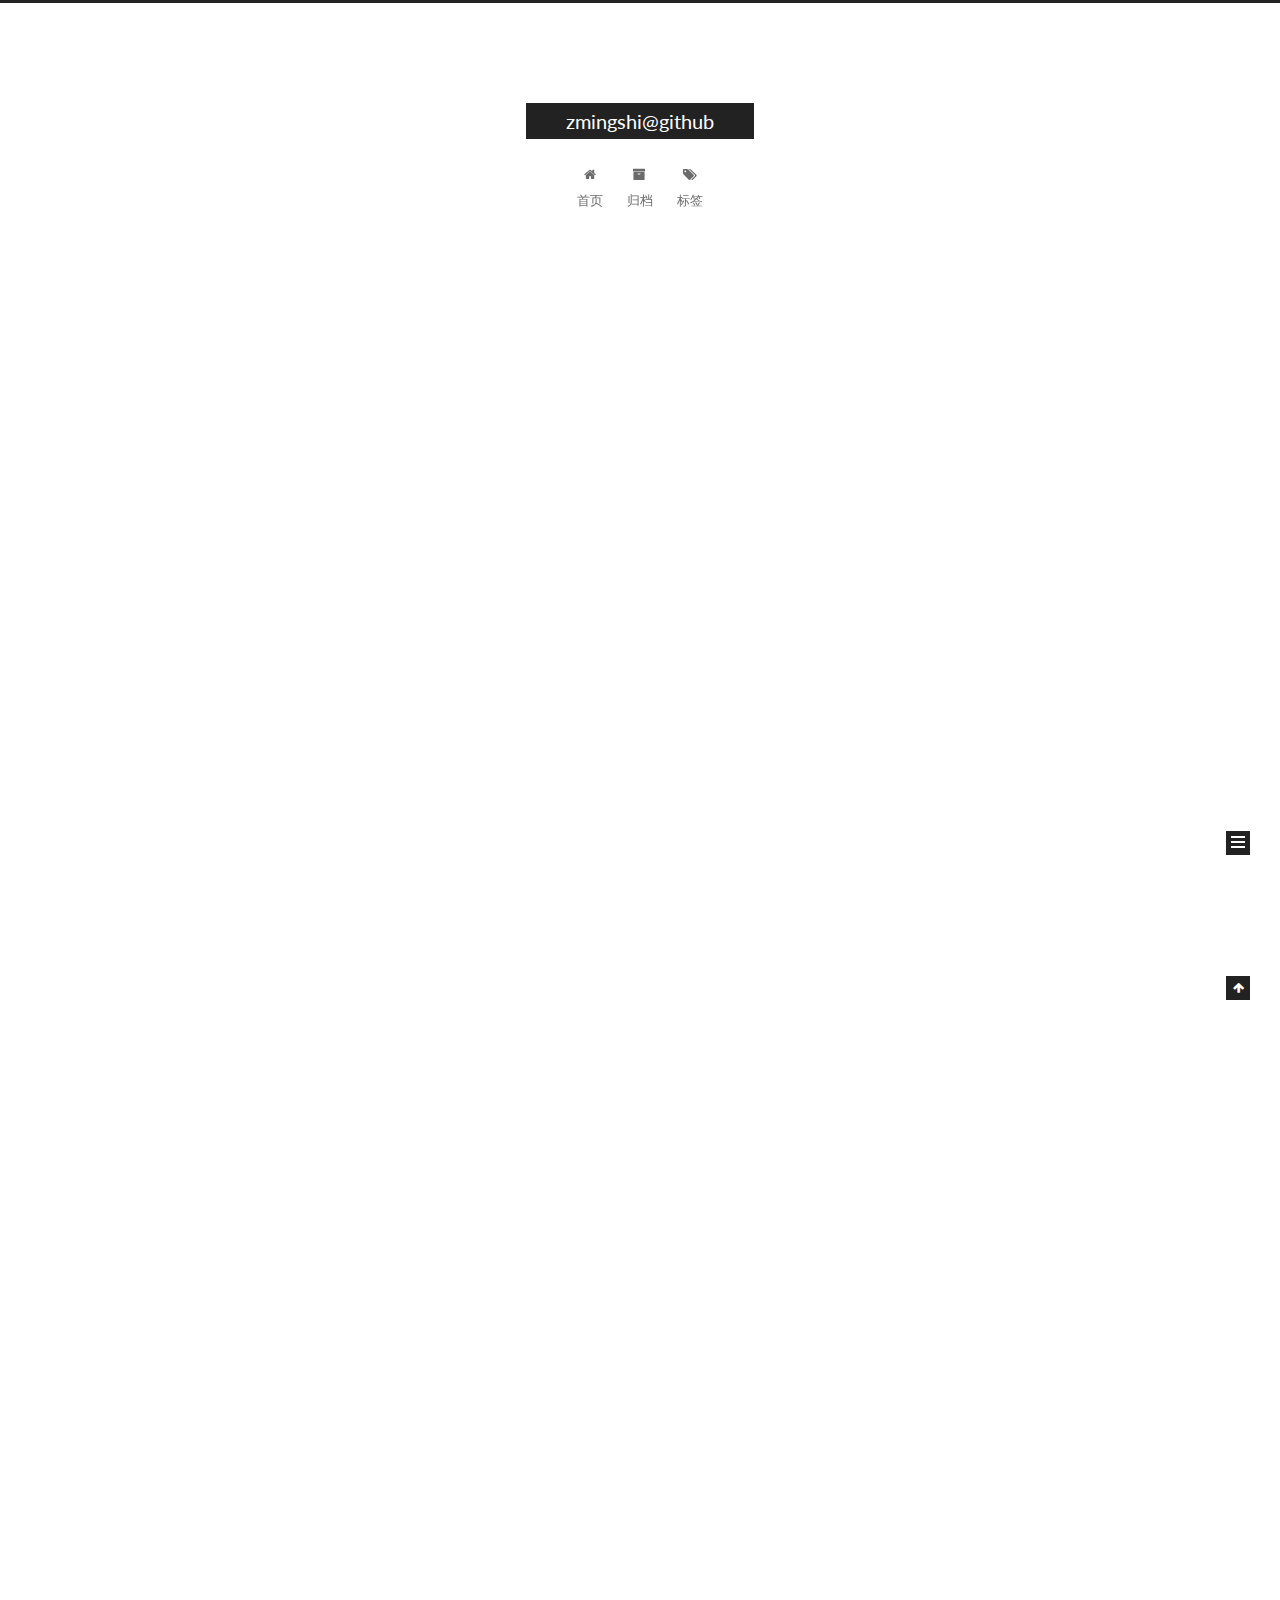
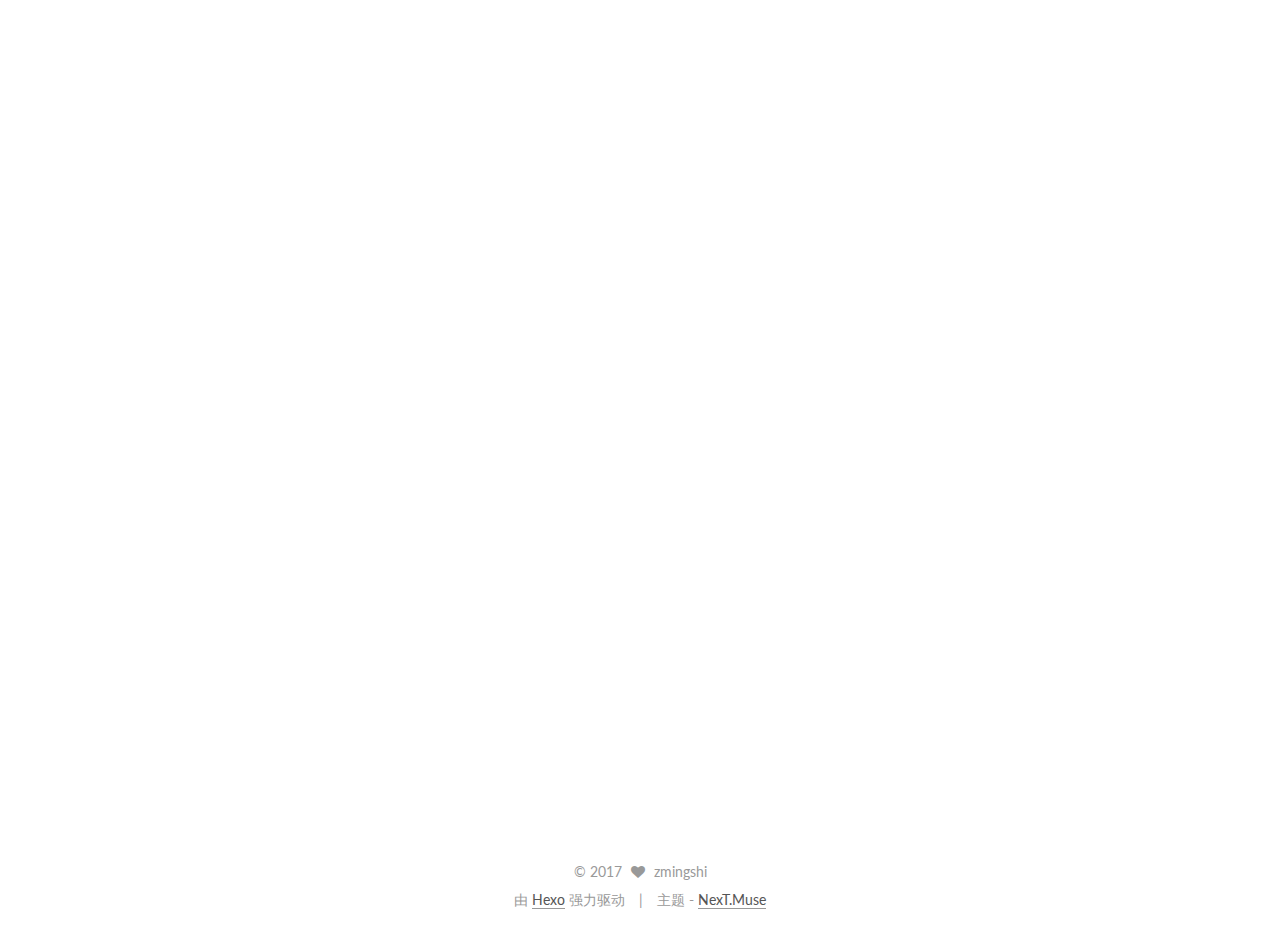
<file: index.html>
<!doctype html>



  


<html class="theme-next muse use-motion" lang="zh-Hans">
<head>
  <!-- hexo-inject:begin --><!-- hexo-inject:end --><meta charset="UTF-8"/>
<meta http-equiv="X-UA-Compatible" content="IE=edge" />
<meta name="viewport" content="width=device-width, initial-scale=1, maximum-scale=1"/>









<meta http-equiv="Cache-Control" content="no-transform" />
<meta http-equiv="Cache-Control" content="no-siteapp" />















  
  
  <link href="/lib/fancybox/source/jquery.fancybox.css?v=2.1.5" rel="stylesheet" type="text/css" />




  
  
  
  

  
    
    
  

  

  

  

  

  
    
    
    <link href="//fonts.googleapis.com/css?family=Lato:300,300italic,400,400italic,700,700italic&subset=latin,latin-ext" rel="stylesheet" type="text/css">
  






<link href="/lib/font-awesome/css/font-awesome.min.css?v=4.6.2" rel="stylesheet" type="text/css" />

<link href="/css/main.css?v=5.1.1" rel="stylesheet" type="text/css" />


  <meta name="keywords" content="Hexo, NexT" />





  <link rel="alternate" href="/atom.xml" title="zmingshi@github" type="application/atom+xml" />




  <link rel="shortcut icon" type="image/x-icon" href="/favicon.ico?v=5.1.1" />






<meta property="og:type" content="website">
<meta property="og:title" content="zmingshi@github">
<meta property="og:url" content="http://yoursite.com/index.html">
<meta property="og:site_name" content="zmingshi@github">
<meta name="twitter:card" content="summary">
<meta name="twitter:title" content="zmingshi@github">



<script type="text/javascript" id="hexo.configurations">
  var NexT = window.NexT || {};
  var CONFIG = {
    root: '/',
    scheme: 'Muse',
    sidebar: {"position":"left","display":"post","offset":12,"offset_float":0,"b2t":false,"scrollpercent":false},
    fancybox: true,
    motion: true,
    duoshuo: {
      userId: '0',
      author: '博主'
    },
    algolia: {
      applicationID: '',
      apiKey: '',
      indexName: '',
      hits: {"per_page":10},
      labels: {"input_placeholder":"Search for Posts","hits_empty":"We didn't find any results for the search: ${query}","hits_stats":"${hits} results found in ${time} ms"}
    }
  };
</script>



  <link rel="canonical" href="http://yoursite.com/"/>





  <title>zmingshi@github</title><!-- hexo-inject:begin --><!-- hexo-inject:end -->
</head>

<body itemscope itemtype="http://schema.org/WebPage" lang="zh-Hans">

  















  
  
    
  

  <!-- hexo-inject:begin --><!-- hexo-inject:end --><div class="container sidebar-position-left 
   page-home 
 ">
    <div class="headband"></div>

    <header id="header" class="header" itemscope itemtype="http://schema.org/WPHeader">
      <div class="header-inner"><div class="site-brand-wrapper">
  <div class="site-meta ">
    

    <div class="custom-logo-site-title">
      <a href="/"  class="brand" rel="start">
        <span class="logo-line-before"><i></i></span>
        <span class="site-title">zmingshi@github</span>
        <span class="logo-line-after"><i></i></span>
      </a>
    </div>
      
        <p class="site-subtitle"></p>
      
  </div>

  <div class="site-nav-toggle">
    <button>
      <span class="btn-bar"></span>
      <span class="btn-bar"></span>
      <span class="btn-bar"></span>
    </button>
  </div>
</div>

<nav class="site-nav">
  

  
    <ul id="menu" class="menu">
      
        
        <li class="menu-item menu-item-home">
          <a href="/" rel="section">
            
              <i class="menu-item-icon fa fa-fw fa-home"></i> <br />
            
            首页
          </a>
        </li>
      
        
        <li class="menu-item menu-item-archives">
          <a href="/archives" rel="section">
            
              <i class="menu-item-icon fa fa-fw fa-archive"></i> <br />
            
            归档
          </a>
        </li>
      
        
        <li class="menu-item menu-item-tags">
          <a href="/tags" rel="section">
            
              <i class="menu-item-icon fa fa-fw fa-tags"></i> <br />
            
            标签
          </a>
        </li>
      

      
    </ul>
  

  
</nav>



 </div>
    </header>

    <main id="main" class="main">
      <div class="main-inner">
        <div class="content-wrap">
          <div id="content" class="content">
            
  <section id="posts" class="posts-expand">
    
      

  

  
  
  

  <article class="post post-type-normal " itemscope itemtype="http://schema.org/Article">
    <link itemprop="mainEntityOfPage" href="http://yoursite.com/2017/06/01/逻辑回归/">

    <span hidden itemprop="author" itemscope itemtype="http://schema.org/Person">
      <meta itemprop="name" content="zmingshi">
      <meta itemprop="description" content="">
      <meta itemprop="image" content="/images/avatar.gif">
    </span>

    <span hidden itemprop="publisher" itemscope itemtype="http://schema.org/Organization">
      <meta itemprop="name" content="zmingshi@github">
    </span>

    
      <header class="post-header">

        
        
          <h1 class="post-title" itemprop="name headline">
                
                <a class="post-title-link" href="/2017/06/01/逻辑回归/" itemprop="url">逻辑回归</a></h1>
        

        <div class="post-meta">
          <span class="post-time">
            
              <span class="post-meta-item-icon">
                <i class="fa fa-calendar-o"></i>
              </span>
              
                <span class="post-meta-item-text">发表于</span>
              
              <time title="创建于" itemprop="dateCreated datePublished" datetime="2017-06-01T18:26:30+08:00">
                2017-06-01
              </time>
            

            

            
          </span>

          

          
            
          

          
          

          

          

          

        </div>
      </header>
    

    <div class="post-body" itemprop="articleBody">

      
      

      
        
          
            <h2 id="线性回归"><a href="#线性回归" class="headerlink" title="线性回归"></a>线性回归</h2><p>$$h_{\vec w}(\mathbf x) = \sum_{i=0}^n w_ix_i = w^T \mathbf x$$</p>
<h3 id="似然函数"><a href="#似然函数" class="headerlink" title="似然函数"></a>似然函数</h3><p>$$y^{(i)} = w^Tx^{(i)} + \epsilon^{(i)}$$</p>
<ul>
<li>其中$x^{(i)}$ 为第$i$个样本, 误差$\epsilon^{(i)}$ 服从均值为0，方差为$\sigma^2$ 的高斯分布(中心极限定理), 共$m$ 个样本.<br>$$p\left(\epsilon^{(i)}\right) = \frac{1}{\sqrt{2\pi\sigma^2}} \exp\left(- \frac{\left(\epsilon^{(i)}\right)^2}{2\sigma^2} \right)$$</li>
</ul>
<p>$$p\left(y^{(i)}|x^{(i)};w \right) = \frac{1}{\sqrt{2\pi\sigma^2}} \exp\left(- \frac{\left(y^{(i)} - w^Tx^{(i)}\right)^2}{2\sigma^2} \right)$$</p>
<p>$$\begin{align}<br>L(w) &amp;= \prod_{i=1}^m p\left(y^{(i)}|x^{(i)};w \right) \\<br>          &amp;= \prod_{i=1}^m \frac{1}{\sqrt{2\pi\sigma^2}} \exp\left(- \frac{\left(y^{(i)} - w^Tx^{(i)}\right)^2}{2\sigma^2} \right)<br>\end{align}$$</p>
<ul>
<li><p>上述似然函数取对数得到如下结果：<br>$$<br>\begin{align}<br>l(w) &amp;= \log L(w) \\<br>   &amp;= \prod_{i=1}^m\frac{1}{\sqrt{2\pi\sigma^2}} \exp\left(-\frac{\left(y^{(i)} - w^Tx^{(i)}\right)^2}{2\sigma^2} \right) \\<br>   &amp;= \sum_{i=1}^m\log \frac{1}{\sqrt{2\pi\sigma^2}} \exp\left(-\frac{\left(y^{(i)} - w^Tx^{(i)}\right)^2}{2\sigma^2} \right) \\<br>   &amp;= m\log \frac{1}{\sqrt{2\pi\sigma^2}} - \frac{1}{2\sigma^2}\sum_{i=1}^m\left(y^{(i)} - w^Tx^{(i)}\right)^2<br>\end{align}<br>$$</p>
</li>
<li><p>最小二乘损失函数如下:<br>$$\begin{align}<br>J(w) &amp;= \frac{1}{2}\sum_{i=1}^m\left(w^Tx^{(i)} - y^{(i)}\right)^2 \\<br>&amp;= \frac{1}{2}(Xw - y)^T(Xw-y)<br>\end{align}$$</p>
</li>
<li><p>求解梯度得到驻点，从而得到解析结果：<br>$$w = \left(X^TX\right)^{-1}X^Ty$$</p>
</li>
<li>防止$X^TX$ 不可逆或者说过拟合, 加入$\lambda$ 扰动：<br>$$w = \left(X^TX + \lambda I\right)^{-1}X^Ty$$</li>
<li>由于$X^TX$为半正定矩阵，则对于任意$\lambda &gt; 0$， 则$\left(X^TX + \lambda I\right)$ 一定正定，从而保证可逆： 对于任意非零向量$u$,  $u^T\left(X^TX + \lambda I\right)u = u^TX^TXu + \lambda u^Tu$ &gt; 0</li>
</ul>
<h3 id="正则化"><a href="#正则化" class="headerlink" title="正则化"></a>正则化</h3><p>$\forall \lambda&gt;0, \rho \in [0,1]$, 正则化定义如下：</p>
<ul>
<li>L2-Norm : $ J(\vec w) = \frac{1}{2}\sum_{i=1}^m\left(h_{\vec w}(x^{(i)}) - y^{(i)}\right)^2 + \lambda \sum_{i=1}^nw_i^2  $</li>
<li>L1-Norm : $ J(\vec w) = \frac{1}{2}\sum_{i=1}^m\left(h_{\vec w}(x^{(i)}) - y^{(i)}\right)^2 + \lambda \sum_{i=1}^n|w_i|  $</li>
<li>Elastic-Net : $ J(\vec w) = \frac{1}{2}\sum_{i=1}^m\left(h_{\vec w}(x^{(i)}) - y^{(i)}\right)^2 + \lambda \left(\rho\cdot \sum_{i=1}^n|w_i| + (1-\rho) \cdot \sum_{i=1}^nw_i^2\right)  $</li>
<li>正则化可以用来防止过拟合，其中L1 正则可以产生稀疏解，L2 正则可以产生平滑解，从贝叶斯的角度来讲，正则化等价于对模型参数引入先验分布，L2 正则假定参数先验服从高斯分布，L1 正则假定参数先验服从拉普拉斯分布。参考：<a href="http://charleshm.github.io/2016/03/Regularized-Regression/" target="_blank" rel="external">http://charleshm.github.io/2016/03/Regularized-Regression/</a></li>
</ul>
<h4 id="Ridge-Regression"><a href="#Ridge-Regression" class="headerlink" title="Ridge Regression"></a>Ridge Regression</h4><p>对参数 $w$ 引入协方差为$\alpha^2$的零均值高斯先验, 用最大后验估计(MAP)</p>
<p>$$\begin{align}<br>L(w) &amp;= p(y|w;x)p(w) \\<br> &amp;= \prod_{i=1}^m \frac{1}{\sqrt{2\pi\sigma^2}} \exp\left( -\frac{\left(y^{(i)} - w^Tx^{(i)}\right)^2}{2\sigma^2} \right)<br>  \prod_{i=1}^j\frac{1}{\sqrt{2\pi\alpha^2}} \exp\left(- \frac{\left(w_j\right)^2}{2\alpha^2} \right) \\<br> &amp;= \prod_{i=1}^m \frac{1}{\sqrt{2\pi\sigma^2}} \exp\left(- \frac{\left(y^{(i)} - w^Tx^{(i)}\right)^2}{2\sigma^2} \right)<br>  \frac{1}{\sqrt{2\pi\alpha^2}} \exp\left(- \frac{\left(w^Tw\right)}{2\alpha^2} \right)<br>\end{align}$$</p>
<p>取对数：<br>$$\begin{align}<br>l(w) &amp;= \log L(w) \\<br>          &amp;= m\log \frac{1}{\sqrt{2\pi\sigma^2}} + n \log \frac{1}{\sqrt{2\pi\alpha^2}} - \frac{1}{2\sigma^2}\sum_{i=1}^m\left(y^{(i)} - w^Tx^{(i)}\right)^2 - \frac{1}{2\alpha^2} w^Tw \\<br>          &amp; \implies w_{MAP} = arg min_w \left(\frac{1}{2\sigma^2}\sum_{i=1}^m\left(y^{(i)} - w^Tx^{(i)}\right)^2 + \frac{1}{2\alpha^2} w^Tw \right)<br>\end{align}$$<br>等价于损失函数形式如下：<br>$$ J_R(w) = \frac{1}{m}\left(y -w^TX\right)^2 + \lambda ||w||_2  $$<br>ridge regression 并不具有产生稀疏解的能力，也就是说参数并不会真出现很多零。假设我们的预测结果与两个特征相关，L2正则倾向于综合两者的影响，给影响大的特征赋予高的权重；而L1正则倾向于选择影响较大的参数，而舍弃掉影响较小的那个。实际应用中 L2 正则表现往往会优于 L1正则，但 L1 正则会大大降低计算量。</p>
<h4 id="Lasso-Regression"><a href="#Lasso-Regression" class="headerlink" title="Lasso Regression"></a>Lasso Regression</h4><p>拉普拉斯分布如下：<br>$$ f(x|u,b) =  \frac{1}{2b} \exp\left( -\frac{x-u}{b}\right)$$<br>对参数 $w$ 引入拉普拉斯先验分布($u=0$)，则容易得到：<br>$$w_{MAP} = arg min_w \left(\frac{1}{2\sigma^2}\sum_{i=1}^m\left(y^{(i)} - w^Tx^{(i)}\right)^2 + \frac{1}{2b^2} ||w||_1 \right)$$</p>
<h4 id="Elastic-Net"><a href="#Elastic-Net" class="headerlink" title="Elastic-Net"></a>Elastic-Net</h4><p>同样假设$w$ 服从如下分布：<br>$$w \sim C(\lambda,\alpha)\exp(\lambda |w|_2 + \alpha|w|_1)$$<br>可以得到如下结果：<br>$$w_{MAP} = arg min_w |y - Xw|_2 + \lambda_1 ||w||_2 + \lambda_2||w||_2$$</p>
<p>正则化参数等价于对参数引入 先验分布，使得 模型复杂度 变小（缩小解空间），对于噪声以及outliers的鲁棒性增强（泛化能力）。整个最优化问题从贝叶斯观点来看是一种贝叶斯最大后验估计，其中 正则化项 对应后验估计中的 先验信息 ，损失函数对应后验估计中的似然函数，两者的乘积即对应贝叶斯最大后验估计的形式。</p>
<h2 id="Logistic-Regression"><a href="#Logistic-Regression" class="headerlink" title="Logistic Regression"></a>Logistic Regression</h2><p>$$h_{\vec w} (\mathbf x) = g(w^T \mathbf x) =  \frac{1}{1+\exp(-w^T \mathbf x)}$$<br>$$g’(x) = \left(\frac{1}{1+\exp(x)}\right)’ = g(x)(1 - g(x)) $$<br>设定：<br>$$p\left(y=1|x;w\right) = h_{\vec w} (\mathbf x) = g(w^T \mathbf x) =  \frac{1}{1+\exp(-w^T \mathbf x)}$$<br>$$p\left(y=0|x;w\right) = 1 - h_{\vec w} (\mathbf x) = g(-w^T \mathbf x) =  \frac{1}{1+\exp(w^T \mathbf x)}$$<br>通用表示如下：<br>$$p\left(y|x;w\right) = (h_{\vec w}(\mathbf x))^y (1-h_{\vec w}(\mathbf x))^{(1-y)}$$</p>
<h3 id="似然函数-1"><a href="#似然函数-1" class="headerlink" title="似然函数"></a>似然函数</h3><p>$$\begin{align}<br>L(w) &amp;= p(y|X;w) \\<br>     &amp;= \prod_{i=1}^m p\left(y^{(i)}|x^{(i)};w \right) \\<br>     &amp;= \prod_{i=1}^m (h_{\vec w}(\mathbf x^{(i)}))^{y^{(i)}} (1-h_{\vec w}(\mathbf x^{(i)}))^{(1-{y^{(i)}})}<br>\end{align}$$</p>
<ul>
<li>上述似然函数取对数得到如下结果：<br>$$\begin{align}<br>l(w) &amp;= \log L(w) \\<br>   &amp;= \sum_{i=1}^m {y^{(i)}}\log(h_{\vec w}(\mathbf x^{(i)})) +  (1 -y^{(i)})\log(1-h_{\vec w}(\mathbf x^{(i)}))<br>\end{align}$$</li>
<li><p>求导如下:<br>$$\begin{align}<br>\frac{\partial l(w)}{\partial w_i}<br>=&amp;  \sum_{i=1}^m \left(\frac{y^{(i)}}{h_{\vec w}(\mathbf x^{(i)})} - \frac{1-y^{(i)}}{1 - h_{\vec w}(\mathbf x^{(i)})} \right)\frac{\partial h(wx)}{\partial w_i}  \\<br>=&amp; \sum_{i=1}^m \left(y^{(i)} - g\left(\vec w x^{(i)}\right)\right)x_j^{(i)}<br>\end{align}$$</p>
</li>
<li><p>参数更新:<br>$$w_i := w_i + \alpha \sum_{i=1}^m \left(y^{(i)} - g\left(\vec w x^{(i)}\right)\right)x_j^{(i)}$$</p>
</li>
</ul>
<h3 id="损失函数"><a href="#损失函数" class="headerlink" title="损失函数"></a>损失函数</h3><ol>
<li><p>假设：$y_i \in \{0, 1\}$, $\hat y_i = \begin{cases} p_i, &amp; y_i = 1 \\ 1-p_i, &amp; y_i = 0 \end{cases}$<br>$$\begin{align}<br>L(w) &amp;= \prod_{i=1}^m p_i^{y^i} (1-p_i)^{1-y^i} \\<br> &amp;\implies  l(w) = \sum_{i=1}^m \ln\left[p_i^{y^i} (1-p_i)^{1-y^i}\right] \\<br> &amp; \underrightarrow{p_i = \frac{1}{1+exp(-f_i)}} l(w) = \sum_{i=1}^m \ln\left[ \left({\frac{1}{1+e^{-f_i}}}\right)^{y^i} \left(\frac{1}{1+e^{f_i}}\right)^{1-y^i} \right] \\<br>&amp; \therefore loss(y_i, \hat y_i) = -l(w) \\<br>&amp;= \sum_{i=1}^m \left[ y_i \ln \left(1+e^{-f_i} \right) + (1-y_i)\ln \left(1+e^{f_i} \right) \right]<br>\end{align}$$</p>
</li>
<li><p>假设：$y_i \in \{1, -1\}$, $\hat y_i = \begin{cases} p_i, &amp; y_i = 1 \\ 1-p_i, &amp; y_i = -1 \end{cases}$<br>$$\begin{align}<br>L(w) &amp;= \prod_{i=1}^m p_i^{(y^i+1)/2} (1-p_i)^{-(y^i-1)/2} \\<br> &amp;\implies  l(w) = \sum_{i=1}^m \ln\left[p_i^{(y^i+1)/2} (1-p_i)^{-(y^i-1)/2}\right] \\<br> &amp; \underrightarrow{p_i = \frac{1}{1+exp(-f_i)}} l(w) = \sum_{i=1}^m \ln\left[ \left({\frac{1}{1+e^{-f_i}}}\right)^{(y^i+1)/2} \left(\frac{1}{1+e^{f_i}}\right)^{-(y^i-1)/2} \right] \\<br>&amp; \therefore loss(y_i, \hat y_i) = -l(w) \\<br>&amp;= \sum_{i=1}^m \left[(y^i+1)/2 \ln \left(1+e^{-f_i} \right) -(y^i-1)/2 \ln \left(1+e^{f_i} \right) \right] \\<br>&amp;= \begin{cases} \sum_{i=1}^m \ln\left[\left(1+e^{-f_i}\right)\right], &amp; y_i = 1 \\ \sum_{i=1}^m \ln\left[\left(1+e^{f_i}\right)\right], &amp; y_i = -1 \end{cases} \\<br>&amp;= \sum_{i=1}^m \ln\left[\left(1+e^{-y_i\cdot f_i}\right)\right]<br>\end{align}$$</p>
</li>
</ol>
<h2 id="LIBFM"><a href="#LIBFM" class="headerlink" title="LIBFM"></a>LIBFM</h2><p>$$\hat y(\mathbf x) = w_0 + \sum_{i=1}^n w_ix_i + \sum_{i=1}^n\sum_{j=i+1}^n \langle\mathbf v_i, \mathbf v_j\rangle x_ix_j$$</p>
<ul>
<li>$\mathbf w \in \mathbb R^n, \mathbf V \in \mathbb R^{n*k}, \langle\mathbf v_i, \mathbf v_j\rangle = \sum_{f=1}^k v_{i,f} \cdot v_{j,f}$</li>
<li>其中$ \sum_{i=1}^n\sum_{j=i+1}^n \langle\mathbf v_i, \mathbf v_j\rangle x_ix_j$ 可以做如下化简：<br>$$\begin{align}<br>&amp;\sum_{i=1}^n\sum_{j=i+1}^n \langle\mathbf v_i, \mathbf v_j\rangle x_ix_j \\<br>=&amp; \frac{1}{2}\left( \sum_{i=1}^n\sum_{j=1}^n \langle\mathbf v_i, \mathbf v_j\rangle x_ix_j  - \sum_{i=1}^n \langle\mathbf v_i, \mathbf v_i\rangle x_ix_i \right) \\<br>=&amp; \frac{1}{2}\left( \sum_{i=1}^n\sum_{j=1}^n\sum_{f=1}^k v_{i,f}v_{j,f}x_ix_j  - \sum_{i=1}^n \sum_{f=1}^k v_{i,f}v_{i,f} x_ix_i \right) \\<br>=&amp; \frac{1}{2}\sum_{f=1}^k \left( \sum_{i=1}^nv_{i,f}x_i\sum_{j=1}^nv_{j,f}x_j  - \sum_{i=1}^n v_{i,f}^2 x_i^2 \right) \\<br>=&amp; \frac{1}{2}\sum_{f=1}^k \left( \left(\sum_{i=1}^nv_{i,f}x_i \right)^2  - \sum_{i=1}^n v_{i,f}^2 x_i^2 \right)<br>\end{align}$$</li>
</ul>

          
        
      
    </div>

    <div>
      
    </div>

    <div>
      
    </div>

    <div>
      
    </div>

    <footer class="post-footer">
      

      

      

      
      
        <div class="post-eof"></div>
      
    </footer>
  </article>


    
  </section>

  


          </div>
          


          

        </div>
        
          
  
  <div class="sidebar-toggle">
    <div class="sidebar-toggle-line-wrap">
      <span class="sidebar-toggle-line sidebar-toggle-line-first"></span>
      <span class="sidebar-toggle-line sidebar-toggle-line-middle"></span>
      <span class="sidebar-toggle-line sidebar-toggle-line-last"></span>
    </div>
  </div>

  <aside id="sidebar" class="sidebar">
    <div class="sidebar-inner">

      

      

      <section class="site-overview sidebar-panel sidebar-panel-active">
        <div class="site-author motion-element" itemprop="author" itemscope itemtype="http://schema.org/Person">
          <img class="site-author-image" itemprop="image"
               src="/images/avatar.gif"
               alt="zmingshi" />
          <p class="site-author-name" itemprop="name">zmingshi</p>
           
              <p class="site-description motion-element" itemprop="description"></p>
          
        </div>
        <nav class="site-state motion-element">

          
            <div class="site-state-item site-state-posts">
              <a href="/archives">
                <span class="site-state-item-count">1</span>
                <span class="site-state-item-name">日志</span>
              </a>
            </div>
          

          

          
            
            
            <div class="site-state-item site-state-tags">
              <a href="/tags/index.html">
                <span class="site-state-item-count">3</span>
                <span class="site-state-item-name">标签</span>
              </a>
            </div>
          

        </nav>

        
          <div class="feed-link motion-element">
            <a href="/atom.xml" rel="alternate">
              <i class="fa fa-rss"></i>
              RSS
            </a>
          </div>
        

        <div class="links-of-author motion-element">
          
        </div>

        
        

        
        

        


      </section>

      

      

    </div>
  </aside>


        
      </div>
    </main>

    <footer id="footer" class="footer">
      <div class="footer-inner">
        <div class="copyright" >
  
  &copy; 
  <span itemprop="copyrightYear">2017</span>
  <span class="with-love">
    <i class="fa fa-heart"></i>
  </span>
  <span class="author" itemprop="copyrightHolder">zmingshi</span>
</div>


<div class="powered-by">
  由 <a class="theme-link" href="https://hexo.io">Hexo</a> 强力驱动
</div>

<div class="theme-info">
  主题 -
  <a class="theme-link" href="https://github.com/iissnan/hexo-theme-next">
    NexT.Muse
  </a>
</div>


        

        
      </div>
    </footer>

    
      <div class="back-to-top">
        <i class="fa fa-arrow-up"></i>
        
      </div>
    

  </div>

  

<script type="text/javascript">
  if (Object.prototype.toString.call(window.Promise) !== '[object Function]') {
    window.Promise = null;
  }
</script>









  












  
  <script type="text/javascript" src="/lib/jquery/index.js?v=2.1.3"></script>

  
  <script type="text/javascript" src="/lib/fastclick/lib/fastclick.min.js?v=1.0.6"></script>

  
  <script type="text/javascript" src="/lib/jquery_lazyload/jquery.lazyload.js?v=1.9.7"></script>

  
  <script type="text/javascript" src="/lib/velocity/velocity.min.js?v=1.2.1"></script>

  
  <script type="text/javascript" src="/lib/velocity/velocity.ui.min.js?v=1.2.1"></script>

  
  <script type="text/javascript" src="/lib/fancybox/source/jquery.fancybox.pack.js?v=2.1.5"></script>


  


  <script type="text/javascript" src="/js/src/utils.js?v=5.1.1"></script>

  <script type="text/javascript" src="/js/src/motion.js?v=5.1.1"></script>



  
  

  
    <script type="text/javascript" src="/js/src/scrollspy.js?v=5.1.1"></script>
<script type="text/javascript" src="/js/src/post-details.js?v=5.1.1"></script>

  

  


  <script type="text/javascript" src="/js/src/bootstrap.js?v=5.1.1"></script>



  


  




	





  





  





  






  





  

  

  

  
  
    <script type="text/x-mathjax-config">
      MathJax.Hub.Config({
        tex2jax: {
          inlineMath: [ ['$','$'], ["\\(","\\)"]  ],
          processEscapes: true,
          skipTags: ['script', 'noscript', 'style', 'textarea', 'pre', 'code']
        }
      });
    </script>

    <script type="text/x-mathjax-config">
      MathJax.Hub.Queue(function() {
        var all = MathJax.Hub.getAllJax(), i;
        for (i=0; i < all.length; i += 1) {
          all[i].SourceElement().parentNode.className += ' has-jax';
        }
      });
    </script>
    <script type="text/javascript" src="//cdn.mathjax.org/mathjax/latest/MathJax.js?config=TeX-AMS-MML_HTMLorMML"></script><!-- hexo-inject:begin --><!-- Begin: Injected MathJax -->
<script type="text/x-mathjax-config">
  MathJax.Hub.Config({"tex2jax":{"inlineMath":[["$","$"],["\\(","\\)"]],"skipTags":["script","noscript","style","textarea","pre","code"],"processEscapes":true},"TeX":{"equationNumbers":{"autoNumber":"AMS"}}});
</script>

<script type="text/x-mathjax-config">
  MathJax.Hub.Queue(function() {
    var all = MathJax.Hub.getAllJax(), i;
    for(i=0; i < all.length; i += 1) {
      all[i].SourceElement().parentNode.className += ' has-jax';
    }
  });
</script>

<script type="text/javascript" src="//cdn.mathjax.org/mathjax/latest/MathJax.js?config=TeX-AMS-MML_HTMLorMML">
</script>
<!-- End: Injected MathJax -->
<!-- hexo-inject:end -->
  


  

  

</body>
</html>
</file>
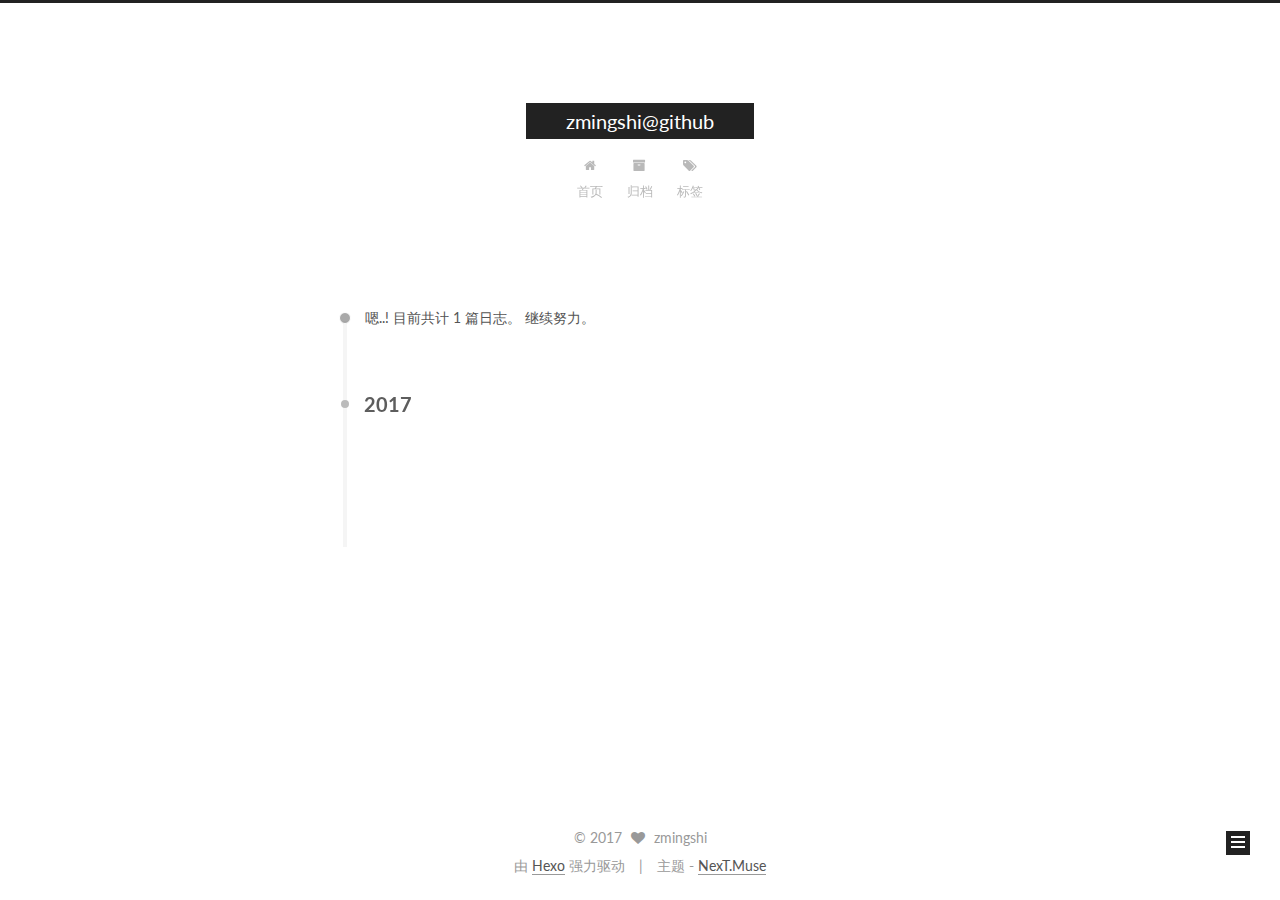
<file: archives/index.html>
<!doctype html>



  


<html class="theme-next muse use-motion" lang="zh-Hans">
<head>
  <!-- hexo-inject:begin --><!-- hexo-inject:end --><meta charset="UTF-8"/>
<meta http-equiv="X-UA-Compatible" content="IE=edge" />
<meta name="viewport" content="width=device-width, initial-scale=1, maximum-scale=1"/>









<meta http-equiv="Cache-Control" content="no-transform" />
<meta http-equiv="Cache-Control" content="no-siteapp" />















  
  
  <link href="/lib/fancybox/source/jquery.fancybox.css?v=2.1.5" rel="stylesheet" type="text/css" />




  
  
  
  

  
    
    
  

  

  

  

  

  
    
    
    <link href="//fonts.googleapis.com/css?family=Lato:300,300italic,400,400italic,700,700italic&subset=latin,latin-ext" rel="stylesheet" type="text/css">
  






<link href="/lib/font-awesome/css/font-awesome.min.css?v=4.6.2" rel="stylesheet" type="text/css" />

<link href="/css/main.css?v=5.1.1" rel="stylesheet" type="text/css" />


  <meta name="keywords" content="Hexo, NexT" />





  <link rel="alternate" href="/atom.xml" title="zmingshi@github" type="application/atom+xml" />




  <link rel="shortcut icon" type="image/x-icon" href="/favicon.ico?v=5.1.1" />






<meta property="og:type" content="website">
<meta property="og:title" content="zmingshi@github">
<meta property="og:url" content="http://yoursite.com/archives/index.html">
<meta property="og:site_name" content="zmingshi@github">
<meta name="twitter:card" content="summary">
<meta name="twitter:title" content="zmingshi@github">



<script type="text/javascript" id="hexo.configurations">
  var NexT = window.NexT || {};
  var CONFIG = {
    root: '/',
    scheme: 'Muse',
    sidebar: {"position":"left","display":"post","offset":12,"offset_float":0,"b2t":false,"scrollpercent":false},
    fancybox: true,
    motion: true,
    duoshuo: {
      userId: '0',
      author: '博主'
    },
    algolia: {
      applicationID: '',
      apiKey: '',
      indexName: '',
      hits: {"per_page":10},
      labels: {"input_placeholder":"Search for Posts","hits_empty":"We didn't find any results for the search: ${query}","hits_stats":"${hits} results found in ${time} ms"}
    }
  };
</script>



  <link rel="canonical" href="http://yoursite.com/archives/"/>





  <title>归档 | zmingshi@github</title><!-- hexo-inject:begin --><!-- hexo-inject:end -->
</head>

<body itemscope itemtype="http://schema.org/WebPage" lang="zh-Hans">

  















  
  
    
  

  <!-- hexo-inject:begin --><!-- hexo-inject:end --><div class="container sidebar-position-left  page-archive  ">
    <div class="headband"></div>

    <header id="header" class="header" itemscope itemtype="http://schema.org/WPHeader">
      <div class="header-inner"><div class="site-brand-wrapper">
  <div class="site-meta ">
    

    <div class="custom-logo-site-title">
      <a href="/"  class="brand" rel="start">
        <span class="logo-line-before"><i></i></span>
        <span class="site-title">zmingshi@github</span>
        <span class="logo-line-after"><i></i></span>
      </a>
    </div>
      
        <p class="site-subtitle"></p>
      
  </div>

  <div class="site-nav-toggle">
    <button>
      <span class="btn-bar"></span>
      <span class="btn-bar"></span>
      <span class="btn-bar"></span>
    </button>
  </div>
</div>

<nav class="site-nav">
  

  
    <ul id="menu" class="menu">
      
        
        <li class="menu-item menu-item-home">
          <a href="/" rel="section">
            
              <i class="menu-item-icon fa fa-fw fa-home"></i> <br />
            
            首页
          </a>
        </li>
      
        
        <li class="menu-item menu-item-archives">
          <a href="/archives" rel="section">
            
              <i class="menu-item-icon fa fa-fw fa-archive"></i> <br />
            
            归档
          </a>
        </li>
      
        
        <li class="menu-item menu-item-tags">
          <a href="/tags" rel="section">
            
              <i class="menu-item-icon fa fa-fw fa-tags"></i> <br />
            
            标签
          </a>
        </li>
      

      
    </ul>
  

  
</nav>



 </div>
    </header>

    <main id="main" class="main">
      <div class="main-inner">
        <div class="content-wrap">
          <div id="content" class="content">
            

  <section id="posts" class="posts-collapse">
    <span class="archive-move-on"></span>

    <span class="archive-page-counter">
      
      
      
        
      
      嗯..! 目前共计 1 篇日志。 继续努力。
    </span>

    

      
      
      

      
        
        <div class="collection-title">
          <h2 class="archive-year motion-element" id="archive-year-2017">2017</h2>
        </div>
      
      

      

  <article class="post post-type-normal" itemscope itemtype="http://schema.org/Article">
    <header class="post-header">

      <h2 class="post-title">
        
            <a class="post-title-link" href="/2017/06/01/逻辑回归/" itemprop="url">
              
                <span itemprop="name">逻辑回归</span>
              
            </a>
        
      </h2>

      <div class="post-meta">
        <time class="post-time" itemprop="dateCreated"
              datetime="2017-06-01T18:26:30+08:00"
              content="2017-06-01" >
          06-01
        </time>
      </div>

    </header>
  </article>



    

  </section>

  



          </div>
          


          

        </div>
        
          
  
  <div class="sidebar-toggle">
    <div class="sidebar-toggle-line-wrap">
      <span class="sidebar-toggle-line sidebar-toggle-line-first"></span>
      <span class="sidebar-toggle-line sidebar-toggle-line-middle"></span>
      <span class="sidebar-toggle-line sidebar-toggle-line-last"></span>
    </div>
  </div>

  <aside id="sidebar" class="sidebar">
    <div class="sidebar-inner">

      

      

      <section class="site-overview sidebar-panel sidebar-panel-active">
        <div class="site-author motion-element" itemprop="author" itemscope itemtype="http://schema.org/Person">
          <img class="site-author-image" itemprop="image"
               src="/images/avatar.gif"
               alt="zmingshi" />
          <p class="site-author-name" itemprop="name">zmingshi</p>
           
              <p class="site-description motion-element" itemprop="description"></p>
          
        </div>
        <nav class="site-state motion-element">

          
            <div class="site-state-item site-state-posts">
              <a href="/archives">
                <span class="site-state-item-count">1</span>
                <span class="site-state-item-name">日志</span>
              </a>
            </div>
          

          

          
            
            
            <div class="site-state-item site-state-tags">
              <a href="/tags/index.html">
                <span class="site-state-item-count">3</span>
                <span class="site-state-item-name">标签</span>
              </a>
            </div>
          

        </nav>

        
          <div class="feed-link motion-element">
            <a href="/atom.xml" rel="alternate">
              <i class="fa fa-rss"></i>
              RSS
            </a>
          </div>
        

        <div class="links-of-author motion-element">
          
        </div>

        
        

        
        

        


      </section>

      

      

    </div>
  </aside>


        
      </div>
    </main>

    <footer id="footer" class="footer">
      <div class="footer-inner">
        <div class="copyright" >
  
  &copy; 
  <span itemprop="copyrightYear">2017</span>
  <span class="with-love">
    <i class="fa fa-heart"></i>
  </span>
  <span class="author" itemprop="copyrightHolder">zmingshi</span>
</div>


<div class="powered-by">
  由 <a class="theme-link" href="https://hexo.io">Hexo</a> 强力驱动
</div>

<div class="theme-info">
  主题 -
  <a class="theme-link" href="https://github.com/iissnan/hexo-theme-next">
    NexT.Muse
  </a>
</div>


        

        
      </div>
    </footer>

    
      <div class="back-to-top">
        <i class="fa fa-arrow-up"></i>
        
      </div>
    

  </div>

  

<script type="text/javascript">
  if (Object.prototype.toString.call(window.Promise) !== '[object Function]') {
    window.Promise = null;
  }
</script>









  












  
  <script type="text/javascript" src="/lib/jquery/index.js?v=2.1.3"></script>

  
  <script type="text/javascript" src="/lib/fastclick/lib/fastclick.min.js?v=1.0.6"></script>

  
  <script type="text/javascript" src="/lib/jquery_lazyload/jquery.lazyload.js?v=1.9.7"></script>

  
  <script type="text/javascript" src="/lib/velocity/velocity.min.js?v=1.2.1"></script>

  
  <script type="text/javascript" src="/lib/velocity/velocity.ui.min.js?v=1.2.1"></script>

  
  <script type="text/javascript" src="/lib/fancybox/source/jquery.fancybox.pack.js?v=2.1.5"></script>


  


  <script type="text/javascript" src="/js/src/utils.js?v=5.1.1"></script>

  <script type="text/javascript" src="/js/src/motion.js?v=5.1.1"></script>



  
  

  
  
    <script type="text/javascript" id="motion.page.archive">
      $('.archive-year').velocity('transition.slideLeftIn');
    </script>
  


  


  <script type="text/javascript" src="/js/src/bootstrap.js?v=5.1.1"></script>



  


  




	





  





  





  






  





  

  

  

  
  
    <script type="text/x-mathjax-config">
      MathJax.Hub.Config({
        tex2jax: {
          inlineMath: [ ['$','$'], ["\\(","\\)"]  ],
          processEscapes: true,
          skipTags: ['script', 'noscript', 'style', 'textarea', 'pre', 'code']
        }
      });
    </script>

    <script type="text/x-mathjax-config">
      MathJax.Hub.Queue(function() {
        var all = MathJax.Hub.getAllJax(), i;
        for (i=0; i < all.length; i += 1) {
          all[i].SourceElement().parentNode.className += ' has-jax';
        }
      });
    </script>
    <script type="text/javascript" src="//cdn.mathjax.org/mathjax/latest/MathJax.js?config=TeX-AMS-MML_HTMLorMML"></script><!-- hexo-inject:begin --><!-- Begin: Injected MathJax -->
<script type="text/x-mathjax-config">
  MathJax.Hub.Config({"tex2jax":{"inlineMath":[["$","$"],["\\(","\\)"]],"skipTags":["script","noscript","style","textarea","pre","code"],"processEscapes":true},"TeX":{"equationNumbers":{"autoNumber":"AMS"}}});
</script>

<script type="text/x-mathjax-config">
  MathJax.Hub.Queue(function() {
    var all = MathJax.Hub.getAllJax(), i;
    for(i=0; i < all.length; i += 1) {
      all[i].SourceElement().parentNode.className += ' has-jax';
    }
  });
</script>

<script type="text/javascript" src="//cdn.mathjax.org/mathjax/latest/MathJax.js?config=TeX-AMS-MML_HTMLorMML">
</script>
<!-- End: Injected MathJax -->
<!-- hexo-inject:end -->
  


  

  

</body>
</html>
</file>
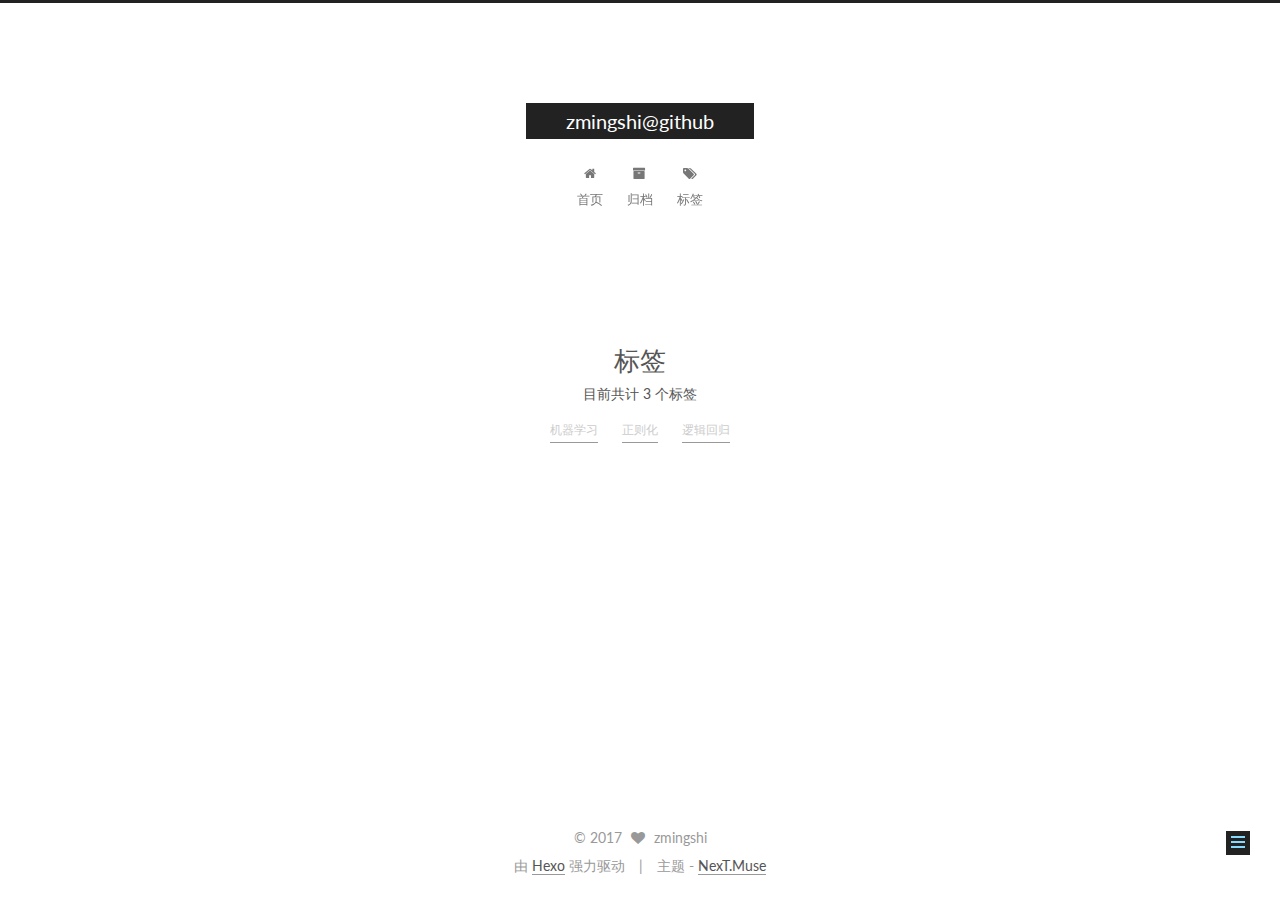
<file: tags/index.html>
<!doctype html>



  


<html class="theme-next muse use-motion" lang="zh-Hans">
<head>
  <!-- hexo-inject:begin --><!-- hexo-inject:end --><meta charset="UTF-8"/>
<meta http-equiv="X-UA-Compatible" content="IE=edge" />
<meta name="viewport" content="width=device-width, initial-scale=1, maximum-scale=1"/>









<meta http-equiv="Cache-Control" content="no-transform" />
<meta http-equiv="Cache-Control" content="no-siteapp" />















  
  
  <link href="/lib/fancybox/source/jquery.fancybox.css?v=2.1.5" rel="stylesheet" type="text/css" />




  
  
  
  

  
    
    
  

  

  

  

  

  
    
    
    <link href="//fonts.googleapis.com/css?family=Lato:300,300italic,400,400italic,700,700italic&subset=latin,latin-ext" rel="stylesheet" type="text/css">
  






<link href="/lib/font-awesome/css/font-awesome.min.css?v=4.6.2" rel="stylesheet" type="text/css" />

<link href="/css/main.css?v=5.1.1" rel="stylesheet" type="text/css" />


  <meta name="keywords" content="Hexo, NexT" />




  


  <link rel="alternate" href="/atom.xml" title="zmingshi@github" type="application/atom+xml" />




  <link rel="shortcut icon" type="image/x-icon" href="/favicon.ico?v=5.1.1" />






<meta property="og:type" content="website">
<meta property="og:title" content="标签">
<meta property="og:url" content="http://yoursite.com/tags/index.html">
<meta property="og:site_name" content="zmingshi@github">
<meta property="og:updated_time" content="2017-06-02T05:47:16.747Z">
<meta name="twitter:card" content="summary">
<meta name="twitter:title" content="标签">



<script type="text/javascript" id="hexo.configurations">
  var NexT = window.NexT || {};
  var CONFIG = {
    root: '/',
    scheme: 'Muse',
    sidebar: {"position":"left","display":"post","offset":12,"offset_float":0,"b2t":false,"scrollpercent":false},
    fancybox: true,
    motion: true,
    duoshuo: {
      userId: '0',
      author: '博主'
    },
    algolia: {
      applicationID: '',
      apiKey: '',
      indexName: '',
      hits: {"per_page":10},
      labels: {"input_placeholder":"Search for Posts","hits_empty":"We didn't find any results for the search: ${query}","hits_stats":"${hits} results found in ${time} ms"}
    }
  };
</script>



  <link rel="canonical" href="http://yoursite.com/tags/"/>





  <title>标签 | zmingshi@github</title><!-- hexo-inject:begin --><!-- hexo-inject:end -->
</head>

<body itemscope itemtype="http://schema.org/WebPage" lang="zh-Hans">

  















  
  
    
  

  <!-- hexo-inject:begin --><!-- hexo-inject:end --><div class="container sidebar-position-left page-post-detail ">
    <div class="headband"></div>

    <header id="header" class="header" itemscope itemtype="http://schema.org/WPHeader">
      <div class="header-inner"><div class="site-brand-wrapper">
  <div class="site-meta ">
    

    <div class="custom-logo-site-title">
      <a href="/"  class="brand" rel="start">
        <span class="logo-line-before"><i></i></span>
        <span class="site-title">zmingshi@github</span>
        <span class="logo-line-after"><i></i></span>
      </a>
    </div>
      
        <p class="site-subtitle"></p>
      
  </div>

  <div class="site-nav-toggle">
    <button>
      <span class="btn-bar"></span>
      <span class="btn-bar"></span>
      <span class="btn-bar"></span>
    </button>
  </div>
</div>

<nav class="site-nav">
  

  
    <ul id="menu" class="menu">
      
        
        <li class="menu-item menu-item-home">
          <a href="/" rel="section">
            
              <i class="menu-item-icon fa fa-fw fa-home"></i> <br />
            
            首页
          </a>
        </li>
      
        
        <li class="menu-item menu-item-archives">
          <a href="/archives" rel="section">
            
              <i class="menu-item-icon fa fa-fw fa-archive"></i> <br />
            
            归档
          </a>
        </li>
      
        
        <li class="menu-item menu-item-tags">
          <a href="/tags" rel="section">
            
              <i class="menu-item-icon fa fa-fw fa-tags"></i> <br />
            
            标签
          </a>
        </li>
      

      
    </ul>
  

  
</nav>



 </div>
    </header>

    <main id="main" class="main">
      <div class="main-inner">
        <div class="content-wrap">
          <div id="content" class="content">
            

  <div id="posts" class="posts-expand">
  <header class="post-header">

	<h1 class="post-title" itemprop="name headline">标签</h1>



</header>

    
    
      <div class="tag-cloud">
        <div class="tag-cloud-title">
            目前共计 3 个标签
        </div>
        <div class="tag-cloud-tags">
          <a href="/tags/机器学习/" style="font-size: 12px; color: #ccc">机器学习</a> <a href="/tags/正则化/" style="font-size: 12px; color: #ccc">正则化</a> <a href="/tags/逻辑回归/" style="font-size: 12px; color: #ccc">逻辑回归</a>
        </div>
      </div>
    
  </div>


          </div>
          


          
  <div class="comments" id="comments">
    
  </div>


        </div>
        
          
  
  <div class="sidebar-toggle">
    <div class="sidebar-toggle-line-wrap">
      <span class="sidebar-toggle-line sidebar-toggle-line-first"></span>
      <span class="sidebar-toggle-line sidebar-toggle-line-middle"></span>
      <span class="sidebar-toggle-line sidebar-toggle-line-last"></span>
    </div>
  </div>

  <aside id="sidebar" class="sidebar">
    <div class="sidebar-inner">

      

      

      <section class="site-overview sidebar-panel sidebar-panel-active">
        <div class="site-author motion-element" itemprop="author" itemscope itemtype="http://schema.org/Person">
          <img class="site-author-image" itemprop="image"
               src="/images/avatar.gif"
               alt="zmingshi" />
          <p class="site-author-name" itemprop="name">zmingshi</p>
           
              <p class="site-description motion-element" itemprop="description"></p>
          
        </div>
        <nav class="site-state motion-element">

          
            <div class="site-state-item site-state-posts">
              <a href="/archives">
                <span class="site-state-item-count">1</span>
                <span class="site-state-item-name">日志</span>
              </a>
            </div>
          

          

          
            
            
            <div class="site-state-item site-state-tags">
              <a href="/tags/index.html">
                <span class="site-state-item-count">3</span>
                <span class="site-state-item-name">标签</span>
              </a>
            </div>
          

        </nav>

        
          <div class="feed-link motion-element">
            <a href="/atom.xml" rel="alternate">
              <i class="fa fa-rss"></i>
              RSS
            </a>
          </div>
        

        <div class="links-of-author motion-element">
          
        </div>

        
        

        
        

        


      </section>

      

      

    </div>
  </aside>


        
      </div>
    </main>

    <footer id="footer" class="footer">
      <div class="footer-inner">
        <div class="copyright" >
  
  &copy; 
  <span itemprop="copyrightYear">2017</span>
  <span class="with-love">
    <i class="fa fa-heart"></i>
  </span>
  <span class="author" itemprop="copyrightHolder">zmingshi</span>
</div>


<div class="powered-by">
  由 <a class="theme-link" href="https://hexo.io">Hexo</a> 强力驱动
</div>

<div class="theme-info">
  主题 -
  <a class="theme-link" href="https://github.com/iissnan/hexo-theme-next">
    NexT.Muse
  </a>
</div>


        

        
      </div>
    </footer>

    
      <div class="back-to-top">
        <i class="fa fa-arrow-up"></i>
        
      </div>
    

  </div>

  

<script type="text/javascript">
  if (Object.prototype.toString.call(window.Promise) !== '[object Function]') {
    window.Promise = null;
  }
</script>









  












  
  <script type="text/javascript" src="/lib/jquery/index.js?v=2.1.3"></script>

  
  <script type="text/javascript" src="/lib/fastclick/lib/fastclick.min.js?v=1.0.6"></script>

  
  <script type="text/javascript" src="/lib/jquery_lazyload/jquery.lazyload.js?v=1.9.7"></script>

  
  <script type="text/javascript" src="/lib/velocity/velocity.min.js?v=1.2.1"></script>

  
  <script type="text/javascript" src="/lib/velocity/velocity.ui.min.js?v=1.2.1"></script>

  
  <script type="text/javascript" src="/lib/fancybox/source/jquery.fancybox.pack.js?v=2.1.5"></script>


  


  <script type="text/javascript" src="/js/src/utils.js?v=5.1.1"></script>

  <script type="text/javascript" src="/js/src/motion.js?v=5.1.1"></script>



  
  

  
    <script type="text/javascript" src="/js/src/scrollspy.js?v=5.1.1"></script>
<script type="text/javascript" src="/js/src/post-details.js?v=5.1.1"></script>

  

  


  <script type="text/javascript" src="/js/src/bootstrap.js?v=5.1.1"></script><!-- hexo-inject:begin --><!-- Begin: Injected MathJax -->
<script type="text/x-mathjax-config">
  MathJax.Hub.Config({"tex2jax":{"inlineMath":[["$","$"],["\\(","\\)"]],"skipTags":["script","noscript","style","textarea","pre","code"],"processEscapes":true},"TeX":{"equationNumbers":{"autoNumber":"AMS"}}});
</script>

<script type="text/x-mathjax-config">
  MathJax.Hub.Queue(function() {
    var all = MathJax.Hub.getAllJax(), i;
    for(i=0; i < all.length; i += 1) {
      all[i].SourceElement().parentNode.className += ' has-jax';
    }
  });
</script>

<script type="text/javascript" src="//cdn.mathjax.org/mathjax/latest/MathJax.js?config=TeX-AMS-MML_HTMLorMML">
</script>
<!-- End: Injected MathJax -->
<!-- hexo-inject:end -->



  


  




	





  





  





  






  





  

  

  

  
  


  

  

</body>
</html>
</file>
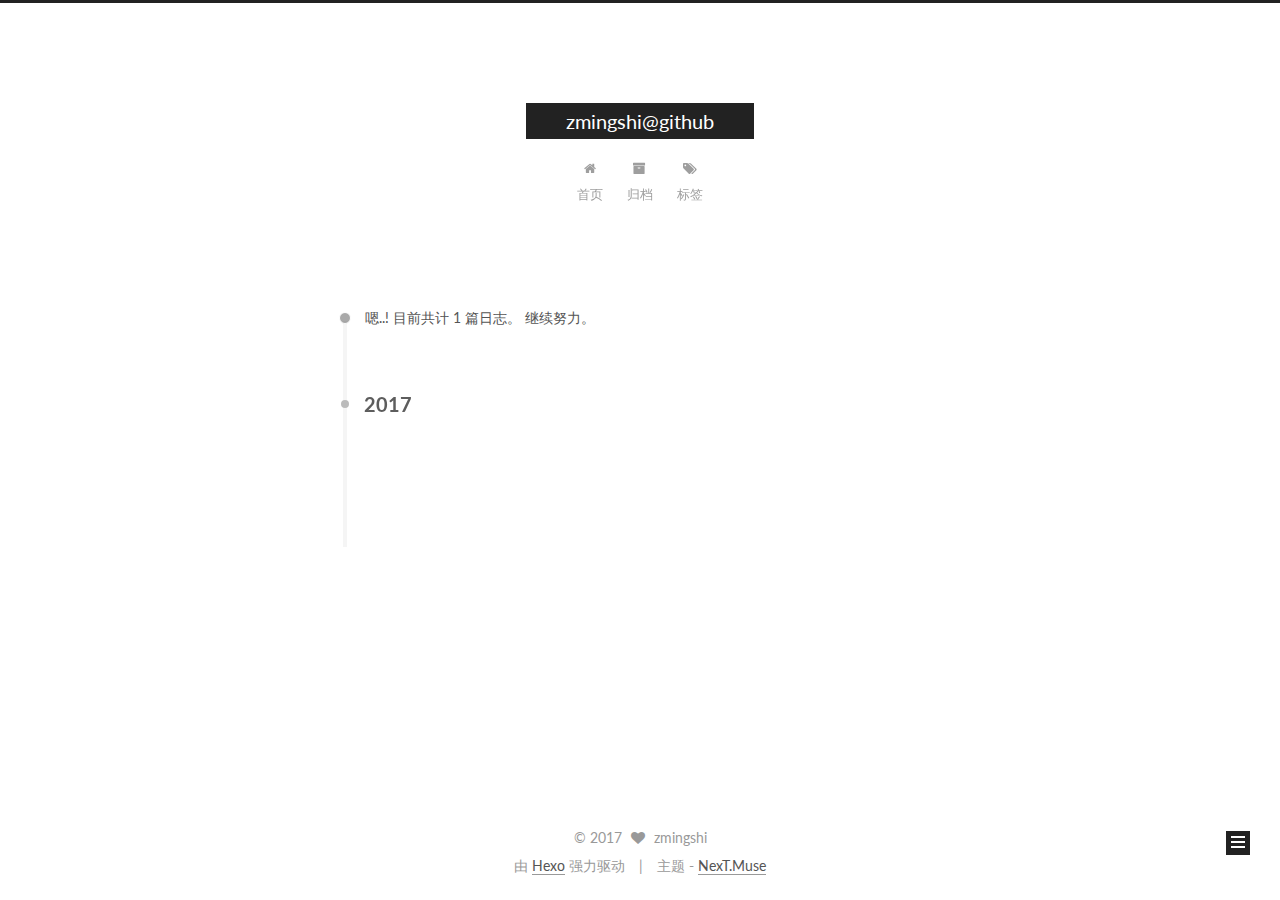
<file: archives/2017/index.html>
<!doctype html>



  


<html class="theme-next muse use-motion" lang="zh-Hans">
<head>
  <!-- hexo-inject:begin --><!-- hexo-inject:end --><meta charset="UTF-8"/>
<meta http-equiv="X-UA-Compatible" content="IE=edge" />
<meta name="viewport" content="width=device-width, initial-scale=1, maximum-scale=1"/>









<meta http-equiv="Cache-Control" content="no-transform" />
<meta http-equiv="Cache-Control" content="no-siteapp" />















  
  
  <link href="/lib/fancybox/source/jquery.fancybox.css?v=2.1.5" rel="stylesheet" type="text/css" />




  
  
  
  

  
    
    
  

  

  

  

  

  
    
    
    <link href="//fonts.googleapis.com/css?family=Lato:300,300italic,400,400italic,700,700italic&subset=latin,latin-ext" rel="stylesheet" type="text/css">
  






<link href="/lib/font-awesome/css/font-awesome.min.css?v=4.6.2" rel="stylesheet" type="text/css" />

<link href="/css/main.css?v=5.1.1" rel="stylesheet" type="text/css" />


  <meta name="keywords" content="Hexo, NexT" />





  <link rel="alternate" href="/atom.xml" title="zmingshi@github" type="application/atom+xml" />




  <link rel="shortcut icon" type="image/x-icon" href="/favicon.ico?v=5.1.1" />






<meta property="og:type" content="website">
<meta property="og:title" content="zmingshi@github">
<meta property="og:url" content="http://yoursite.com/archives/2017/index.html">
<meta property="og:site_name" content="zmingshi@github">
<meta name="twitter:card" content="summary">
<meta name="twitter:title" content="zmingshi@github">



<script type="text/javascript" id="hexo.configurations">
  var NexT = window.NexT || {};
  var CONFIG = {
    root: '/',
    scheme: 'Muse',
    sidebar: {"position":"left","display":"post","offset":12,"offset_float":0,"b2t":false,"scrollpercent":false},
    fancybox: true,
    motion: true,
    duoshuo: {
      userId: '0',
      author: '博主'
    },
    algolia: {
      applicationID: '',
      apiKey: '',
      indexName: '',
      hits: {"per_page":10},
      labels: {"input_placeholder":"Search for Posts","hits_empty":"We didn't find any results for the search: ${query}","hits_stats":"${hits} results found in ${time} ms"}
    }
  };
</script>



  <link rel="canonical" href="http://yoursite.com/archives/2017/"/>





  <title>归档 | zmingshi@github</title><!-- hexo-inject:begin --><!-- hexo-inject:end -->
</head>

<body itemscope itemtype="http://schema.org/WebPage" lang="zh-Hans">

  















  
  
    
  

  <!-- hexo-inject:begin --><!-- hexo-inject:end --><div class="container sidebar-position-left  page-archive  ">
    <div class="headband"></div>

    <header id="header" class="header" itemscope itemtype="http://schema.org/WPHeader">
      <div class="header-inner"><div class="site-brand-wrapper">
  <div class="site-meta ">
    

    <div class="custom-logo-site-title">
      <a href="/"  class="brand" rel="start">
        <span class="logo-line-before"><i></i></span>
        <span class="site-title">zmingshi@github</span>
        <span class="logo-line-after"><i></i></span>
      </a>
    </div>
      
        <p class="site-subtitle"></p>
      
  </div>

  <div class="site-nav-toggle">
    <button>
      <span class="btn-bar"></span>
      <span class="btn-bar"></span>
      <span class="btn-bar"></span>
    </button>
  </div>
</div>

<nav class="site-nav">
  

  
    <ul id="menu" class="menu">
      
        
        <li class="menu-item menu-item-home">
          <a href="/" rel="section">
            
              <i class="menu-item-icon fa fa-fw fa-home"></i> <br />
            
            首页
          </a>
        </li>
      
        
        <li class="menu-item menu-item-archives">
          <a href="/archives" rel="section">
            
              <i class="menu-item-icon fa fa-fw fa-archive"></i> <br />
            
            归档
          </a>
        </li>
      
        
        <li class="menu-item menu-item-tags">
          <a href="/tags" rel="section">
            
              <i class="menu-item-icon fa fa-fw fa-tags"></i> <br />
            
            标签
          </a>
        </li>
      

      
    </ul>
  

  
</nav>



 </div>
    </header>

    <main id="main" class="main">
      <div class="main-inner">
        <div class="content-wrap">
          <div id="content" class="content">
            

  <section id="posts" class="posts-collapse">
    <span class="archive-move-on"></span>

    <span class="archive-page-counter">
      
      
      
        
      
      嗯..! 目前共计 1 篇日志。 继续努力。
    </span>

    

      
      
      

      
        
        <div class="collection-title">
          <h2 class="archive-year motion-element" id="archive-year-2017">2017</h2>
        </div>
      
      

      

  <article class="post post-type-normal" itemscope itemtype="http://schema.org/Article">
    <header class="post-header">

      <h2 class="post-title">
        
            <a class="post-title-link" href="/2017/06/01/逻辑回归/" itemprop="url">
              
                <span itemprop="name">逻辑回归</span>
              
            </a>
        
      </h2>

      <div class="post-meta">
        <time class="post-time" itemprop="dateCreated"
              datetime="2017-06-01T18:26:30+08:00"
              content="2017-06-01" >
          06-01
        </time>
      </div>

    </header>
  </article>



    

  </section>

  



          </div>
          


          

        </div>
        
          
  
  <div class="sidebar-toggle">
    <div class="sidebar-toggle-line-wrap">
      <span class="sidebar-toggle-line sidebar-toggle-line-first"></span>
      <span class="sidebar-toggle-line sidebar-toggle-line-middle"></span>
      <span class="sidebar-toggle-line sidebar-toggle-line-last"></span>
    </div>
  </div>

  <aside id="sidebar" class="sidebar">
    <div class="sidebar-inner">

      

      

      <section class="site-overview sidebar-panel sidebar-panel-active">
        <div class="site-author motion-element" itemprop="author" itemscope itemtype="http://schema.org/Person">
          <img class="site-author-image" itemprop="image"
               src="/images/avatar.gif"
               alt="zmingshi" />
          <p class="site-author-name" itemprop="name">zmingshi</p>
           
              <p class="site-description motion-element" itemprop="description"></p>
          
        </div>
        <nav class="site-state motion-element">

          
            <div class="site-state-item site-state-posts">
              <a href="/archives">
                <span class="site-state-item-count">1</span>
                <span class="site-state-item-name">日志</span>
              </a>
            </div>
          

          

          
            
            
            <div class="site-state-item site-state-tags">
              <a href="/tags/index.html">
                <span class="site-state-item-count">3</span>
                <span class="site-state-item-name">标签</span>
              </a>
            </div>
          

        </nav>

        
          <div class="feed-link motion-element">
            <a href="/atom.xml" rel="alternate">
              <i class="fa fa-rss"></i>
              RSS
            </a>
          </div>
        

        <div class="links-of-author motion-element">
          
        </div>

        
        

        
        

        


      </section>

      

      

    </div>
  </aside>


        
      </div>
    </main>

    <footer id="footer" class="footer">
      <div class="footer-inner">
        <div class="copyright" >
  
  &copy; 
  <span itemprop="copyrightYear">2017</span>
  <span class="with-love">
    <i class="fa fa-heart"></i>
  </span>
  <span class="author" itemprop="copyrightHolder">zmingshi</span>
</div>


<div class="powered-by">
  由 <a class="theme-link" href="https://hexo.io">Hexo</a> 强力驱动
</div>

<div class="theme-info">
  主题 -
  <a class="theme-link" href="https://github.com/iissnan/hexo-theme-next">
    NexT.Muse
  </a>
</div>


        

        
      </div>
    </footer>

    
      <div class="back-to-top">
        <i class="fa fa-arrow-up"></i>
        
      </div>
    

  </div>

  

<script type="text/javascript">
  if (Object.prototype.toString.call(window.Promise) !== '[object Function]') {
    window.Promise = null;
  }
</script>









  












  
  <script type="text/javascript" src="/lib/jquery/index.js?v=2.1.3"></script>

  
  <script type="text/javascript" src="/lib/fastclick/lib/fastclick.min.js?v=1.0.6"></script>

  
  <script type="text/javascript" src="/lib/jquery_lazyload/jquery.lazyload.js?v=1.9.7"></script>

  
  <script type="text/javascript" src="/lib/velocity/velocity.min.js?v=1.2.1"></script>

  
  <script type="text/javascript" src="/lib/velocity/velocity.ui.min.js?v=1.2.1"></script>

  
  <script type="text/javascript" src="/lib/fancybox/source/jquery.fancybox.pack.js?v=2.1.5"></script>


  


  <script type="text/javascript" src="/js/src/utils.js?v=5.1.1"></script>

  <script type="text/javascript" src="/js/src/motion.js?v=5.1.1"></script>



  
  

  
  
    <script type="text/javascript" id="motion.page.archive">
      $('.archive-year').velocity('transition.slideLeftIn');
    </script>
  


  


  <script type="text/javascript" src="/js/src/bootstrap.js?v=5.1.1"></script>



  


  




	





  





  





  






  





  

  

  

  
  
    <script type="text/x-mathjax-config">
      MathJax.Hub.Config({
        tex2jax: {
          inlineMath: [ ['$','$'], ["\\(","\\)"]  ],
          processEscapes: true,
          skipTags: ['script', 'noscript', 'style', 'textarea', 'pre', 'code']
        }
      });
    </script>

    <script type="text/x-mathjax-config">
      MathJax.Hub.Queue(function() {
        var all = MathJax.Hub.getAllJax(), i;
        for (i=0; i < all.length; i += 1) {
          all[i].SourceElement().parentNode.className += ' has-jax';
        }
      });
    </script>
    <script type="text/javascript" src="//cdn.mathjax.org/mathjax/latest/MathJax.js?config=TeX-AMS-MML_HTMLorMML"></script><!-- hexo-inject:begin --><!-- Begin: Injected MathJax -->
<script type="text/x-mathjax-config">
  MathJax.Hub.Config({"tex2jax":{"inlineMath":[["$","$"],["\\(","\\)"]],"skipTags":["script","noscript","style","textarea","pre","code"],"processEscapes":true},"TeX":{"equationNumbers":{"autoNumber":"AMS"}}});
</script>

<script type="text/x-mathjax-config">
  MathJax.Hub.Queue(function() {
    var all = MathJax.Hub.getAllJax(), i;
    for(i=0; i < all.length; i += 1) {
      all[i].SourceElement().parentNode.className += ' has-jax';
    }
  });
</script>

<script type="text/javascript" src="//cdn.mathjax.org/mathjax/latest/MathJax.js?config=TeX-AMS-MML_HTMLorMML">
</script>
<!-- End: Injected MathJax -->
<!-- hexo-inject:end -->
  


  

  

</body>
</html>
</file>
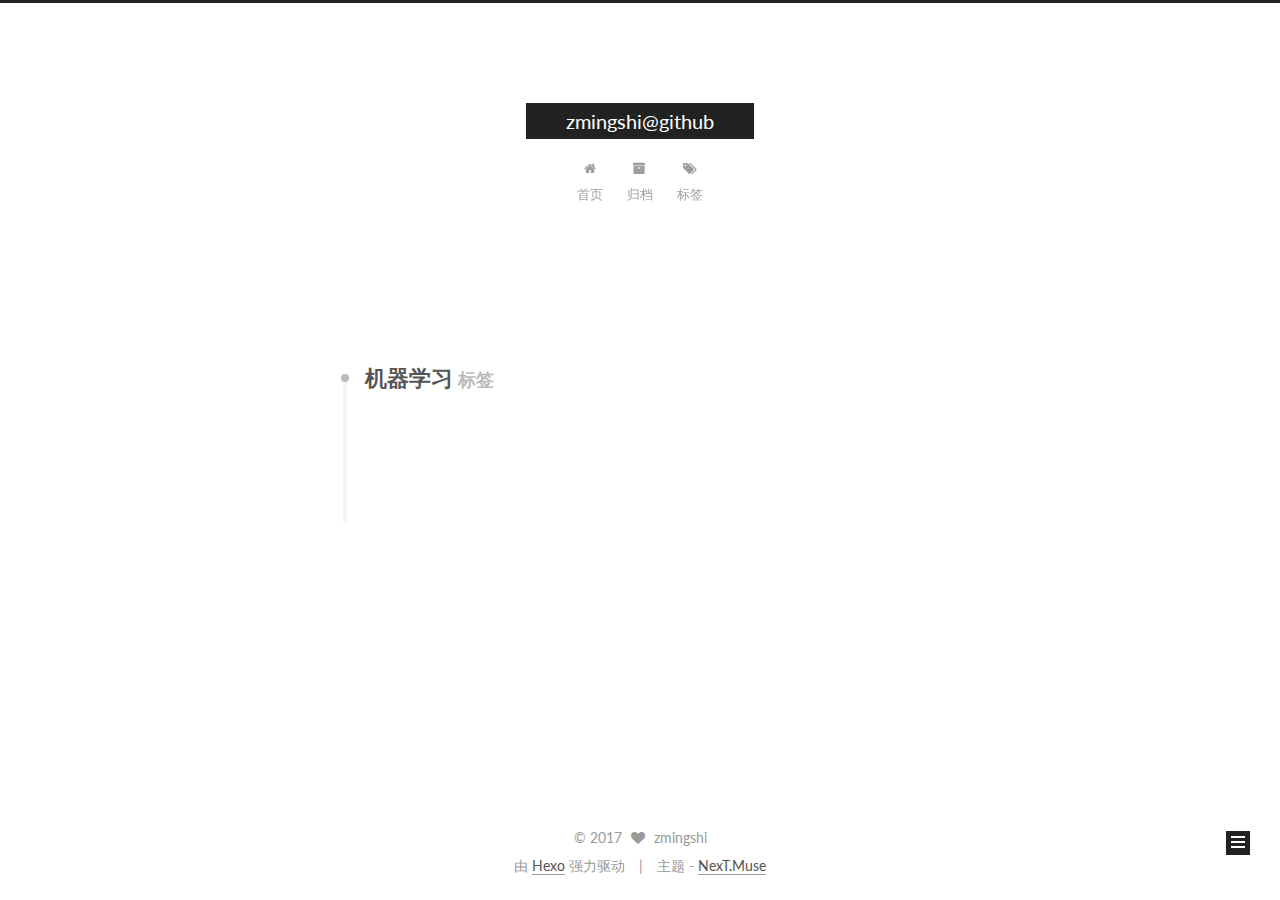
<file: tags/机器学习/index.html>
<!doctype html>



  


<html class="theme-next muse use-motion" lang="zh-Hans">
<head>
  <!-- hexo-inject:begin --><!-- hexo-inject:end --><meta charset="UTF-8"/>
<meta http-equiv="X-UA-Compatible" content="IE=edge" />
<meta name="viewport" content="width=device-width, initial-scale=1, maximum-scale=1"/>









<meta http-equiv="Cache-Control" content="no-transform" />
<meta http-equiv="Cache-Control" content="no-siteapp" />















  
  
  <link href="/lib/fancybox/source/jquery.fancybox.css?v=2.1.5" rel="stylesheet" type="text/css" />




  
  
  
  

  
    
    
  

  

  

  

  

  
    
    
    <link href="//fonts.googleapis.com/css?family=Lato:300,300italic,400,400italic,700,700italic&subset=latin,latin-ext" rel="stylesheet" type="text/css">
  






<link href="/lib/font-awesome/css/font-awesome.min.css?v=4.6.2" rel="stylesheet" type="text/css" />

<link href="/css/main.css?v=5.1.1" rel="stylesheet" type="text/css" />


  <meta name="keywords" content="Hexo, NexT" />





  <link rel="alternate" href="/atom.xml" title="zmingshi@github" type="application/atom+xml" />




  <link rel="shortcut icon" type="image/x-icon" href="/favicon.ico?v=5.1.1" />






<meta property="og:type" content="website">
<meta property="og:title" content="zmingshi@github">
<meta property="og:url" content="http://yoursite.com/tags/机器学习/index.html">
<meta property="og:site_name" content="zmingshi@github">
<meta name="twitter:card" content="summary">
<meta name="twitter:title" content="zmingshi@github">



<script type="text/javascript" id="hexo.configurations">
  var NexT = window.NexT || {};
  var CONFIG = {
    root: '/',
    scheme: 'Muse',
    sidebar: {"position":"left","display":"post","offset":12,"offset_float":0,"b2t":false,"scrollpercent":false},
    fancybox: true,
    motion: true,
    duoshuo: {
      userId: '0',
      author: '博主'
    },
    algolia: {
      applicationID: '',
      apiKey: '',
      indexName: '',
      hits: {"per_page":10},
      labels: {"input_placeholder":"Search for Posts","hits_empty":"We didn't find any results for the search: ${query}","hits_stats":"${hits} results found in ${time} ms"}
    }
  };
</script>



  <link rel="canonical" href="http://yoursite.com/tags/机器学习/"/>





  <title>标签: 机器学习 | zmingshi@github</title><!-- hexo-inject:begin --><!-- hexo-inject:end -->
</head>

<body itemscope itemtype="http://schema.org/WebPage" lang="zh-Hans">

  















  
  
    
  

  <!-- hexo-inject:begin --><!-- hexo-inject:end --><div class="container sidebar-position-left  ">
    <div class="headband"></div>

    <header id="header" class="header" itemscope itemtype="http://schema.org/WPHeader">
      <div class="header-inner"><div class="site-brand-wrapper">
  <div class="site-meta ">
    

    <div class="custom-logo-site-title">
      <a href="/"  class="brand" rel="start">
        <span class="logo-line-before"><i></i></span>
        <span class="site-title">zmingshi@github</span>
        <span class="logo-line-after"><i></i></span>
      </a>
    </div>
      
        <p class="site-subtitle"></p>
      
  </div>

  <div class="site-nav-toggle">
    <button>
      <span class="btn-bar"></span>
      <span class="btn-bar"></span>
      <span class="btn-bar"></span>
    </button>
  </div>
</div>

<nav class="site-nav">
  

  
    <ul id="menu" class="menu">
      
        
        <li class="menu-item menu-item-home">
          <a href="/" rel="section">
            
              <i class="menu-item-icon fa fa-fw fa-home"></i> <br />
            
            首页
          </a>
        </li>
      
        
        <li class="menu-item menu-item-archives">
          <a href="/archives" rel="section">
            
              <i class="menu-item-icon fa fa-fw fa-archive"></i> <br />
            
            归档
          </a>
        </li>
      
        
        <li class="menu-item menu-item-tags">
          <a href="/tags" rel="section">
            
              <i class="menu-item-icon fa fa-fw fa-tags"></i> <br />
            
            标签
          </a>
        </li>
      

      
    </ul>
  

  
</nav>



 </div>
    </header>

    <main id="main" class="main">
      <div class="main-inner">
        <div class="content-wrap">
          <div id="content" class="content">
            

  <div id="posts" class="posts-collapse">
    <div class="collection-title">
      <h1>机器学习<small>标签</small>
      </h1>
    </div>

    
      

  <article class="post post-type-normal" itemscope itemtype="http://schema.org/Article">
    <header class="post-header">

      <h2 class="post-title">
        
            <a class="post-title-link" href="/2017/06/01/逻辑回归/" itemprop="url">
              
                <span itemprop="name">逻辑回归</span>
              
            </a>
        
      </h2>

      <div class="post-meta">
        <time class="post-time" itemprop="dateCreated"
              datetime="2017-06-01T18:26:30+08:00"
              content="2017-06-01" >
          06-01
        </time>
      </div>

    </header>
  </article>


    
  </div>

  


          </div>
          


          

        </div>
        
          
  
  <div class="sidebar-toggle">
    <div class="sidebar-toggle-line-wrap">
      <span class="sidebar-toggle-line sidebar-toggle-line-first"></span>
      <span class="sidebar-toggle-line sidebar-toggle-line-middle"></span>
      <span class="sidebar-toggle-line sidebar-toggle-line-last"></span>
    </div>
  </div>

  <aside id="sidebar" class="sidebar">
    <div class="sidebar-inner">

      

      

      <section class="site-overview sidebar-panel sidebar-panel-active">
        <div class="site-author motion-element" itemprop="author" itemscope itemtype="http://schema.org/Person">
          <img class="site-author-image" itemprop="image"
               src="/images/avatar.gif"
               alt="zmingshi" />
          <p class="site-author-name" itemprop="name">zmingshi</p>
           
              <p class="site-description motion-element" itemprop="description"></p>
          
        </div>
        <nav class="site-state motion-element">

          
            <div class="site-state-item site-state-posts">
              <a href="/archives">
                <span class="site-state-item-count">1</span>
                <span class="site-state-item-name">日志</span>
              </a>
            </div>
          

          

          
            
            
            <div class="site-state-item site-state-tags">
              <a href="/tags/index.html">
                <span class="site-state-item-count">3</span>
                <span class="site-state-item-name">标签</span>
              </a>
            </div>
          

        </nav>

        
          <div class="feed-link motion-element">
            <a href="/atom.xml" rel="alternate">
              <i class="fa fa-rss"></i>
              RSS
            </a>
          </div>
        

        <div class="links-of-author motion-element">
          
        </div>

        
        

        
        

        


      </section>

      

      

    </div>
  </aside>


        
      </div>
    </main>

    <footer id="footer" class="footer">
      <div class="footer-inner">
        <div class="copyright" >
  
  &copy; 
  <span itemprop="copyrightYear">2017</span>
  <span class="with-love">
    <i class="fa fa-heart"></i>
  </span>
  <span class="author" itemprop="copyrightHolder">zmingshi</span>
</div>


<div class="powered-by">
  由 <a class="theme-link" href="https://hexo.io">Hexo</a> 强力驱动
</div>

<div class="theme-info">
  主题 -
  <a class="theme-link" href="https://github.com/iissnan/hexo-theme-next">
    NexT.Muse
  </a>
</div>


        

        
      </div>
    </footer>

    
      <div class="back-to-top">
        <i class="fa fa-arrow-up"></i>
        
      </div>
    

  </div>

  

<script type="text/javascript">
  if (Object.prototype.toString.call(window.Promise) !== '[object Function]') {
    window.Promise = null;
  }
</script>









  












  
  <script type="text/javascript" src="/lib/jquery/index.js?v=2.1.3"></script>

  
  <script type="text/javascript" src="/lib/fastclick/lib/fastclick.min.js?v=1.0.6"></script>

  
  <script type="text/javascript" src="/lib/jquery_lazyload/jquery.lazyload.js?v=1.9.7"></script>

  
  <script type="text/javascript" src="/lib/velocity/velocity.min.js?v=1.2.1"></script>

  
  <script type="text/javascript" src="/lib/velocity/velocity.ui.min.js?v=1.2.1"></script>

  
  <script type="text/javascript" src="/lib/fancybox/source/jquery.fancybox.pack.js?v=2.1.5"></script>


  


  <script type="text/javascript" src="/js/src/utils.js?v=5.1.1"></script>

  <script type="text/javascript" src="/js/src/motion.js?v=5.1.1"></script>



  
  

  
    <script type="text/javascript" src="/js/src/scrollspy.js?v=5.1.1"></script>
<script type="text/javascript" src="/js/src/post-details.js?v=5.1.1"></script>

  

  


  <script type="text/javascript" src="/js/src/bootstrap.js?v=5.1.1"></script>



  


  




	





  





  





  






  





  

  

  

  
  
    <script type="text/x-mathjax-config">
      MathJax.Hub.Config({
        tex2jax: {
          inlineMath: [ ['$','$'], ["\\(","\\)"]  ],
          processEscapes: true,
          skipTags: ['script', 'noscript', 'style', 'textarea', 'pre', 'code']
        }
      });
    </script>

    <script type="text/x-mathjax-config">
      MathJax.Hub.Queue(function() {
        var all = MathJax.Hub.getAllJax(), i;
        for (i=0; i < all.length; i += 1) {
          all[i].SourceElement().parentNode.className += ' has-jax';
        }
      });
    </script>
    <script type="text/javascript" src="//cdn.mathjax.org/mathjax/latest/MathJax.js?config=TeX-AMS-MML_HTMLorMML"></script><!-- hexo-inject:begin --><!-- Begin: Injected MathJax -->
<script type="text/x-mathjax-config">
  MathJax.Hub.Config({"tex2jax":{"inlineMath":[["$","$"],["\\(","\\)"]],"skipTags":["script","noscript","style","textarea","pre","code"],"processEscapes":true},"TeX":{"equationNumbers":{"autoNumber":"AMS"}}});
</script>

<script type="text/x-mathjax-config">
  MathJax.Hub.Queue(function() {
    var all = MathJax.Hub.getAllJax(), i;
    for(i=0; i < all.length; i += 1) {
      all[i].SourceElement().parentNode.className += ' has-jax';
    }
  });
</script>

<script type="text/javascript" src="//cdn.mathjax.org/mathjax/latest/MathJax.js?config=TeX-AMS-MML_HTMLorMML">
</script>
<!-- End: Injected MathJax -->
<!-- hexo-inject:end -->
  


  

  

</body>
</html>
</file>
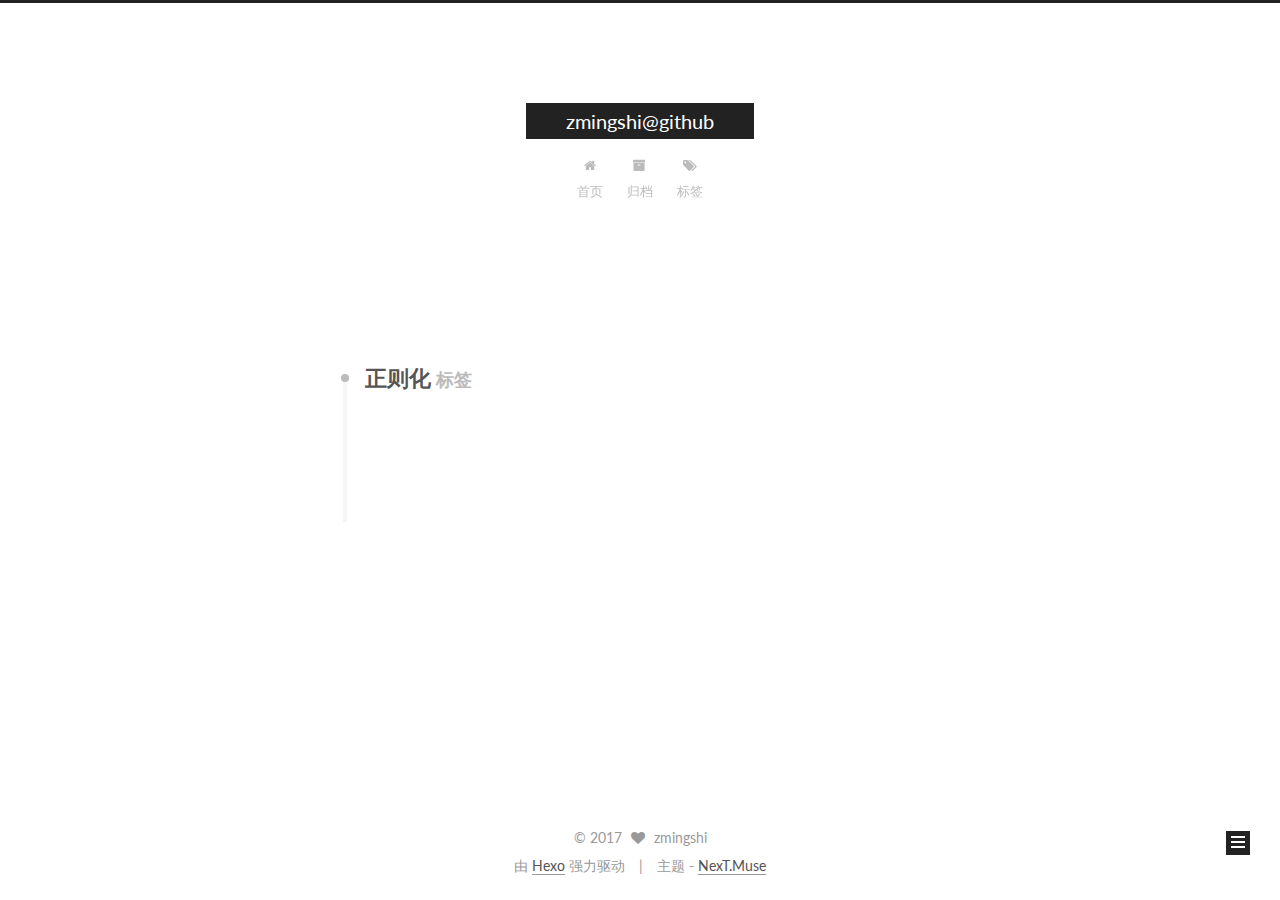
<file: tags/正则化/index.html>
<!doctype html>



  


<html class="theme-next muse use-motion" lang="zh-Hans">
<head>
  <!-- hexo-inject:begin --><!-- hexo-inject:end --><meta charset="UTF-8"/>
<meta http-equiv="X-UA-Compatible" content="IE=edge" />
<meta name="viewport" content="width=device-width, initial-scale=1, maximum-scale=1"/>









<meta http-equiv="Cache-Control" content="no-transform" />
<meta http-equiv="Cache-Control" content="no-siteapp" />















  
  
  <link href="/lib/fancybox/source/jquery.fancybox.css?v=2.1.5" rel="stylesheet" type="text/css" />




  
  
  
  

  
    
    
  

  

  

  

  

  
    
    
    <link href="//fonts.googleapis.com/css?family=Lato:300,300italic,400,400italic,700,700italic&subset=latin,latin-ext" rel="stylesheet" type="text/css">
  






<link href="/lib/font-awesome/css/font-awesome.min.css?v=4.6.2" rel="stylesheet" type="text/css" />

<link href="/css/main.css?v=5.1.1" rel="stylesheet" type="text/css" />


  <meta name="keywords" content="Hexo, NexT" />





  <link rel="alternate" href="/atom.xml" title="zmingshi@github" type="application/atom+xml" />




  <link rel="shortcut icon" type="image/x-icon" href="/favicon.ico?v=5.1.1" />






<meta property="og:type" content="website">
<meta property="og:title" content="zmingshi@github">
<meta property="og:url" content="http://yoursite.com/tags/正则化/index.html">
<meta property="og:site_name" content="zmingshi@github">
<meta name="twitter:card" content="summary">
<meta name="twitter:title" content="zmingshi@github">



<script type="text/javascript" id="hexo.configurations">
  var NexT = window.NexT || {};
  var CONFIG = {
    root: '/',
    scheme: 'Muse',
    sidebar: {"position":"left","display":"post","offset":12,"offset_float":0,"b2t":false,"scrollpercent":false},
    fancybox: true,
    motion: true,
    duoshuo: {
      userId: '0',
      author: '博主'
    },
    algolia: {
      applicationID: '',
      apiKey: '',
      indexName: '',
      hits: {"per_page":10},
      labels: {"input_placeholder":"Search for Posts","hits_empty":"We didn't find any results for the search: ${query}","hits_stats":"${hits} results found in ${time} ms"}
    }
  };
</script>



  <link rel="canonical" href="http://yoursite.com/tags/正则化/"/>





  <title>标签: 正则化 | zmingshi@github</title><!-- hexo-inject:begin --><!-- hexo-inject:end -->
</head>

<body itemscope itemtype="http://schema.org/WebPage" lang="zh-Hans">

  















  
  
    
  

  <!-- hexo-inject:begin --><!-- hexo-inject:end --><div class="container sidebar-position-left  ">
    <div class="headband"></div>

    <header id="header" class="header" itemscope itemtype="http://schema.org/WPHeader">
      <div class="header-inner"><div class="site-brand-wrapper">
  <div class="site-meta ">
    

    <div class="custom-logo-site-title">
      <a href="/"  class="brand" rel="start">
        <span class="logo-line-before"><i></i></span>
        <span class="site-title">zmingshi@github</span>
        <span class="logo-line-after"><i></i></span>
      </a>
    </div>
      
        <p class="site-subtitle"></p>
      
  </div>

  <div class="site-nav-toggle">
    <button>
      <span class="btn-bar"></span>
      <span class="btn-bar"></span>
      <span class="btn-bar"></span>
    </button>
  </div>
</div>

<nav class="site-nav">
  

  
    <ul id="menu" class="menu">
      
        
        <li class="menu-item menu-item-home">
          <a href="/" rel="section">
            
              <i class="menu-item-icon fa fa-fw fa-home"></i> <br />
            
            首页
          </a>
        </li>
      
        
        <li class="menu-item menu-item-archives">
          <a href="/archives" rel="section">
            
              <i class="menu-item-icon fa fa-fw fa-archive"></i> <br />
            
            归档
          </a>
        </li>
      
        
        <li class="menu-item menu-item-tags">
          <a href="/tags" rel="section">
            
              <i class="menu-item-icon fa fa-fw fa-tags"></i> <br />
            
            标签
          </a>
        </li>
      

      
    </ul>
  

  
</nav>



 </div>
    </header>

    <main id="main" class="main">
      <div class="main-inner">
        <div class="content-wrap">
          <div id="content" class="content">
            

  <div id="posts" class="posts-collapse">
    <div class="collection-title">
      <h1>正则化<small>标签</small>
      </h1>
    </div>

    
      

  <article class="post post-type-normal" itemscope itemtype="http://schema.org/Article">
    <header class="post-header">

      <h2 class="post-title">
        
            <a class="post-title-link" href="/2017/06/01/逻辑回归/" itemprop="url">
              
                <span itemprop="name">逻辑回归</span>
              
            </a>
        
      </h2>

      <div class="post-meta">
        <time class="post-time" itemprop="dateCreated"
              datetime="2017-06-01T18:26:30+08:00"
              content="2017-06-01" >
          06-01
        </time>
      </div>

    </header>
  </article>


    
  </div>

  


          </div>
          


          

        </div>
        
          
  
  <div class="sidebar-toggle">
    <div class="sidebar-toggle-line-wrap">
      <span class="sidebar-toggle-line sidebar-toggle-line-first"></span>
      <span class="sidebar-toggle-line sidebar-toggle-line-middle"></span>
      <span class="sidebar-toggle-line sidebar-toggle-line-last"></span>
    </div>
  </div>

  <aside id="sidebar" class="sidebar">
    <div class="sidebar-inner">

      

      

      <section class="site-overview sidebar-panel sidebar-panel-active">
        <div class="site-author motion-element" itemprop="author" itemscope itemtype="http://schema.org/Person">
          <img class="site-author-image" itemprop="image"
               src="/images/avatar.gif"
               alt="zmingshi" />
          <p class="site-author-name" itemprop="name">zmingshi</p>
           
              <p class="site-description motion-element" itemprop="description"></p>
          
        </div>
        <nav class="site-state motion-element">

          
            <div class="site-state-item site-state-posts">
              <a href="/archives">
                <span class="site-state-item-count">1</span>
                <span class="site-state-item-name">日志</span>
              </a>
            </div>
          

          

          
            
            
            <div class="site-state-item site-state-tags">
              <a href="/tags/index.html">
                <span class="site-state-item-count">3</span>
                <span class="site-state-item-name">标签</span>
              </a>
            </div>
          

        </nav>

        
          <div class="feed-link motion-element">
            <a href="/atom.xml" rel="alternate">
              <i class="fa fa-rss"></i>
              RSS
            </a>
          </div>
        

        <div class="links-of-author motion-element">
          
        </div>

        
        

        
        

        


      </section>

      

      

    </div>
  </aside>


        
      </div>
    </main>

    <footer id="footer" class="footer">
      <div class="footer-inner">
        <div class="copyright" >
  
  &copy; 
  <span itemprop="copyrightYear">2017</span>
  <span class="with-love">
    <i class="fa fa-heart"></i>
  </span>
  <span class="author" itemprop="copyrightHolder">zmingshi</span>
</div>


<div class="powered-by">
  由 <a class="theme-link" href="https://hexo.io">Hexo</a> 强力驱动
</div>

<div class="theme-info">
  主题 -
  <a class="theme-link" href="https://github.com/iissnan/hexo-theme-next">
    NexT.Muse
  </a>
</div>


        

        
      </div>
    </footer>

    
      <div class="back-to-top">
        <i class="fa fa-arrow-up"></i>
        
      </div>
    

  </div>

  

<script type="text/javascript">
  if (Object.prototype.toString.call(window.Promise) !== '[object Function]') {
    window.Promise = null;
  }
</script>









  












  
  <script type="text/javascript" src="/lib/jquery/index.js?v=2.1.3"></script>

  
  <script type="text/javascript" src="/lib/fastclick/lib/fastclick.min.js?v=1.0.6"></script>

  
  <script type="text/javascript" src="/lib/jquery_lazyload/jquery.lazyload.js?v=1.9.7"></script>

  
  <script type="text/javascript" src="/lib/velocity/velocity.min.js?v=1.2.1"></script>

  
  <script type="text/javascript" src="/lib/velocity/velocity.ui.min.js?v=1.2.1"></script>

  
  <script type="text/javascript" src="/lib/fancybox/source/jquery.fancybox.pack.js?v=2.1.5"></script>


  


  <script type="text/javascript" src="/js/src/utils.js?v=5.1.1"></script>

  <script type="text/javascript" src="/js/src/motion.js?v=5.1.1"></script>



  
  

  
    <script type="text/javascript" src="/js/src/scrollspy.js?v=5.1.1"></script>
<script type="text/javascript" src="/js/src/post-details.js?v=5.1.1"></script>

  

  


  <script type="text/javascript" src="/js/src/bootstrap.js?v=5.1.1"></script>



  


  




	





  





  





  






  





  

  

  

  
  
    <script type="text/x-mathjax-config">
      MathJax.Hub.Config({
        tex2jax: {
          inlineMath: [ ['$','$'], ["\\(","\\)"]  ],
          processEscapes: true,
          skipTags: ['script', 'noscript', 'style', 'textarea', 'pre', 'code']
        }
      });
    </script>

    <script type="text/x-mathjax-config">
      MathJax.Hub.Queue(function() {
        var all = MathJax.Hub.getAllJax(), i;
        for (i=0; i < all.length; i += 1) {
          all[i].SourceElement().parentNode.className += ' has-jax';
        }
      });
    </script>
    <script type="text/javascript" src="//cdn.mathjax.org/mathjax/latest/MathJax.js?config=TeX-AMS-MML_HTMLorMML"></script><!-- hexo-inject:begin --><!-- Begin: Injected MathJax -->
<script type="text/x-mathjax-config">
  MathJax.Hub.Config({"tex2jax":{"inlineMath":[["$","$"],["\\(","\\)"]],"skipTags":["script","noscript","style","textarea","pre","code"],"processEscapes":true},"TeX":{"equationNumbers":{"autoNumber":"AMS"}}});
</script>

<script type="text/x-mathjax-config">
  MathJax.Hub.Queue(function() {
    var all = MathJax.Hub.getAllJax(), i;
    for(i=0; i < all.length; i += 1) {
      all[i].SourceElement().parentNode.className += ' has-jax';
    }
  });
</script>

<script type="text/javascript" src="//cdn.mathjax.org/mathjax/latest/MathJax.js?config=TeX-AMS-MML_HTMLorMML">
</script>
<!-- End: Injected MathJax -->
<!-- hexo-inject:end -->
  


  

  

</body>
</html>
</file>
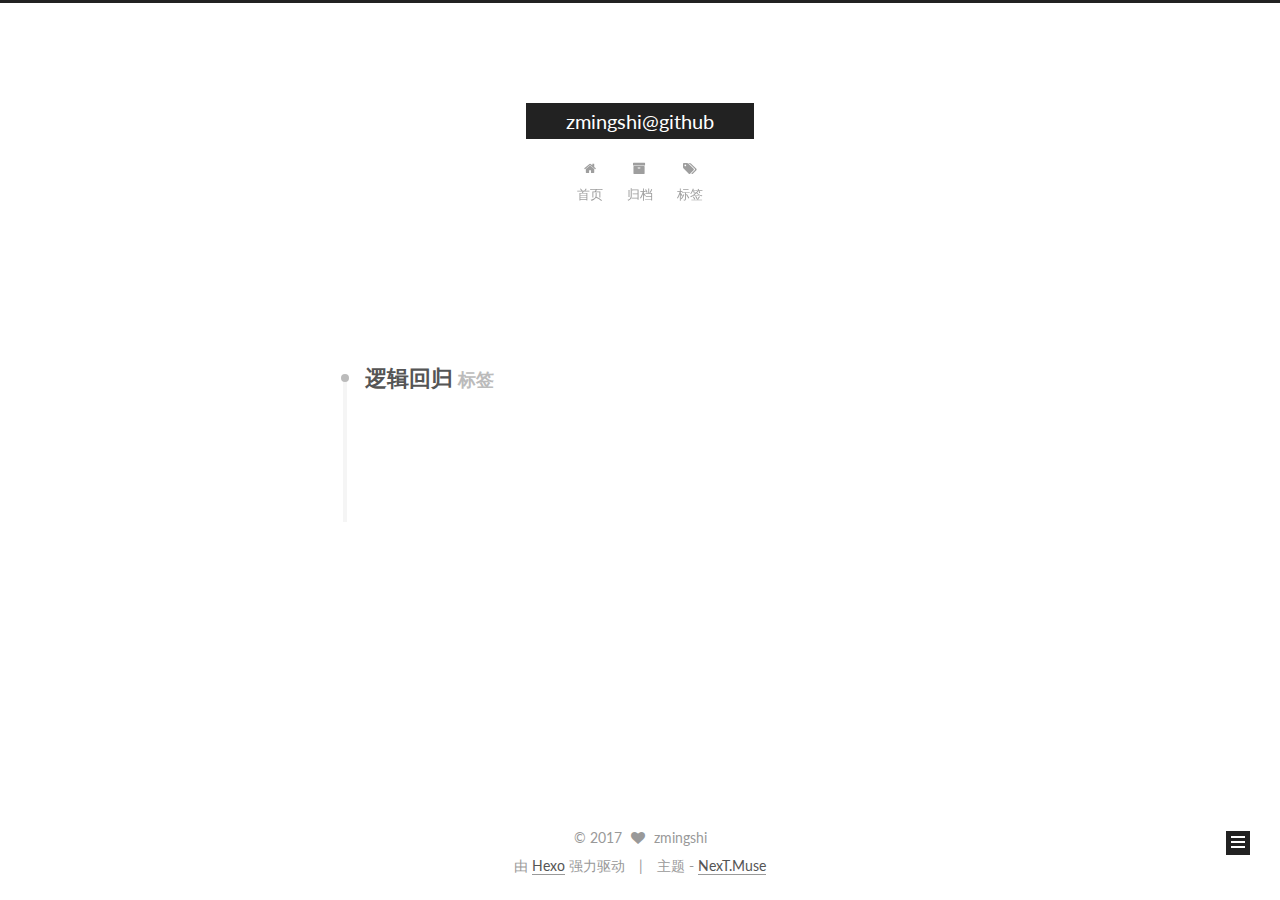
<file: tags/逻辑回归/index.html>
<!doctype html>



  


<html class="theme-next muse use-motion" lang="zh-Hans">
<head>
  <!-- hexo-inject:begin --><!-- hexo-inject:end --><meta charset="UTF-8"/>
<meta http-equiv="X-UA-Compatible" content="IE=edge" />
<meta name="viewport" content="width=device-width, initial-scale=1, maximum-scale=1"/>









<meta http-equiv="Cache-Control" content="no-transform" />
<meta http-equiv="Cache-Control" content="no-siteapp" />















  
  
  <link href="/lib/fancybox/source/jquery.fancybox.css?v=2.1.5" rel="stylesheet" type="text/css" />




  
  
  
  

  
    
    
  

  

  

  

  

  
    
    
    <link href="//fonts.googleapis.com/css?family=Lato:300,300italic,400,400italic,700,700italic&subset=latin,latin-ext" rel="stylesheet" type="text/css">
  






<link href="/lib/font-awesome/css/font-awesome.min.css?v=4.6.2" rel="stylesheet" type="text/css" />

<link href="/css/main.css?v=5.1.1" rel="stylesheet" type="text/css" />


  <meta name="keywords" content="Hexo, NexT" />





  <link rel="alternate" href="/atom.xml" title="zmingshi@github" type="application/atom+xml" />




  <link rel="shortcut icon" type="image/x-icon" href="/favicon.ico?v=5.1.1" />






<meta property="og:type" content="website">
<meta property="og:title" content="zmingshi@github">
<meta property="og:url" content="http://yoursite.com/tags/逻辑回归/index.html">
<meta property="og:site_name" content="zmingshi@github">
<meta name="twitter:card" content="summary">
<meta name="twitter:title" content="zmingshi@github">



<script type="text/javascript" id="hexo.configurations">
  var NexT = window.NexT || {};
  var CONFIG = {
    root: '/',
    scheme: 'Muse',
    sidebar: {"position":"left","display":"post","offset":12,"offset_float":0,"b2t":false,"scrollpercent":false},
    fancybox: true,
    motion: true,
    duoshuo: {
      userId: '0',
      author: '博主'
    },
    algolia: {
      applicationID: '',
      apiKey: '',
      indexName: '',
      hits: {"per_page":10},
      labels: {"input_placeholder":"Search for Posts","hits_empty":"We didn't find any results for the search: ${query}","hits_stats":"${hits} results found in ${time} ms"}
    }
  };
</script>



  <link rel="canonical" href="http://yoursite.com/tags/逻辑回归/"/>





  <title>标签: 逻辑回归 | zmingshi@github</title><!-- hexo-inject:begin --><!-- hexo-inject:end -->
</head>

<body itemscope itemtype="http://schema.org/WebPage" lang="zh-Hans">

  















  
  
    
  

  <!-- hexo-inject:begin --><!-- hexo-inject:end --><div class="container sidebar-position-left  ">
    <div class="headband"></div>

    <header id="header" class="header" itemscope itemtype="http://schema.org/WPHeader">
      <div class="header-inner"><div class="site-brand-wrapper">
  <div class="site-meta ">
    

    <div class="custom-logo-site-title">
      <a href="/"  class="brand" rel="start">
        <span class="logo-line-before"><i></i></span>
        <span class="site-title">zmingshi@github</span>
        <span class="logo-line-after"><i></i></span>
      </a>
    </div>
      
        <p class="site-subtitle"></p>
      
  </div>

  <div class="site-nav-toggle">
    <button>
      <span class="btn-bar"></span>
      <span class="btn-bar"></span>
      <span class="btn-bar"></span>
    </button>
  </div>
</div>

<nav class="site-nav">
  

  
    <ul id="menu" class="menu">
      
        
        <li class="menu-item menu-item-home">
          <a href="/" rel="section">
            
              <i class="menu-item-icon fa fa-fw fa-home"></i> <br />
            
            首页
          </a>
        </li>
      
        
        <li class="menu-item menu-item-archives">
          <a href="/archives" rel="section">
            
              <i class="menu-item-icon fa fa-fw fa-archive"></i> <br />
            
            归档
          </a>
        </li>
      
        
        <li class="menu-item menu-item-tags">
          <a href="/tags" rel="section">
            
              <i class="menu-item-icon fa fa-fw fa-tags"></i> <br />
            
            标签
          </a>
        </li>
      

      
    </ul>
  

  
</nav>



 </div>
    </header>

    <main id="main" class="main">
      <div class="main-inner">
        <div class="content-wrap">
          <div id="content" class="content">
            

  <div id="posts" class="posts-collapse">
    <div class="collection-title">
      <h1>逻辑回归<small>标签</small>
      </h1>
    </div>

    
      

  <article class="post post-type-normal" itemscope itemtype="http://schema.org/Article">
    <header class="post-header">

      <h2 class="post-title">
        
            <a class="post-title-link" href="/2017/06/01/逻辑回归/" itemprop="url">
              
                <span itemprop="name">逻辑回归</span>
              
            </a>
        
      </h2>

      <div class="post-meta">
        <time class="post-time" itemprop="dateCreated"
              datetime="2017-06-01T18:26:30+08:00"
              content="2017-06-01" >
          06-01
        </time>
      </div>

    </header>
  </article>


    
  </div>

  


          </div>
          


          

        </div>
        
          
  
  <div class="sidebar-toggle">
    <div class="sidebar-toggle-line-wrap">
      <span class="sidebar-toggle-line sidebar-toggle-line-first"></span>
      <span class="sidebar-toggle-line sidebar-toggle-line-middle"></span>
      <span class="sidebar-toggle-line sidebar-toggle-line-last"></span>
    </div>
  </div>

  <aside id="sidebar" class="sidebar">
    <div class="sidebar-inner">

      

      

      <section class="site-overview sidebar-panel sidebar-panel-active">
        <div class="site-author motion-element" itemprop="author" itemscope itemtype="http://schema.org/Person">
          <img class="site-author-image" itemprop="image"
               src="/images/avatar.gif"
               alt="zmingshi" />
          <p class="site-author-name" itemprop="name">zmingshi</p>
           
              <p class="site-description motion-element" itemprop="description"></p>
          
        </div>
        <nav class="site-state motion-element">

          
            <div class="site-state-item site-state-posts">
              <a href="/archives">
                <span class="site-state-item-count">1</span>
                <span class="site-state-item-name">日志</span>
              </a>
            </div>
          

          

          
            
            
            <div class="site-state-item site-state-tags">
              <a href="/tags/index.html">
                <span class="site-state-item-count">3</span>
                <span class="site-state-item-name">标签</span>
              </a>
            </div>
          

        </nav>

        
          <div class="feed-link motion-element">
            <a href="/atom.xml" rel="alternate">
              <i class="fa fa-rss"></i>
              RSS
            </a>
          </div>
        

        <div class="links-of-author motion-element">
          
        </div>

        
        

        
        

        


      </section>

      

      

    </div>
  </aside>


        
      </div>
    </main>

    <footer id="footer" class="footer">
      <div class="footer-inner">
        <div class="copyright" >
  
  &copy; 
  <span itemprop="copyrightYear">2017</span>
  <span class="with-love">
    <i class="fa fa-heart"></i>
  </span>
  <span class="author" itemprop="copyrightHolder">zmingshi</span>
</div>


<div class="powered-by">
  由 <a class="theme-link" href="https://hexo.io">Hexo</a> 强力驱动
</div>

<div class="theme-info">
  主题 -
  <a class="theme-link" href="https://github.com/iissnan/hexo-theme-next">
    NexT.Muse
  </a>
</div>


        

        
      </div>
    </footer>

    
      <div class="back-to-top">
        <i class="fa fa-arrow-up"></i>
        
      </div>
    

  </div>

  

<script type="text/javascript">
  if (Object.prototype.toString.call(window.Promise) !== '[object Function]') {
    window.Promise = null;
  }
</script>









  












  
  <script type="text/javascript" src="/lib/jquery/index.js?v=2.1.3"></script>

  
  <script type="text/javascript" src="/lib/fastclick/lib/fastclick.min.js?v=1.0.6"></script>

  
  <script type="text/javascript" src="/lib/jquery_lazyload/jquery.lazyload.js?v=1.9.7"></script>

  
  <script type="text/javascript" src="/lib/velocity/velocity.min.js?v=1.2.1"></script>

  
  <script type="text/javascript" src="/lib/velocity/velocity.ui.min.js?v=1.2.1"></script>

  
  <script type="text/javascript" src="/lib/fancybox/source/jquery.fancybox.pack.js?v=2.1.5"></script>


  


  <script type="text/javascript" src="/js/src/utils.js?v=5.1.1"></script>

  <script type="text/javascript" src="/js/src/motion.js?v=5.1.1"></script>



  
  

  
    <script type="text/javascript" src="/js/src/scrollspy.js?v=5.1.1"></script>
<script type="text/javascript" src="/js/src/post-details.js?v=5.1.1"></script>

  

  


  <script type="text/javascript" src="/js/src/bootstrap.js?v=5.1.1"></script>



  


  




	





  





  





  






  





  

  

  

  
  
    <script type="text/x-mathjax-config">
      MathJax.Hub.Config({
        tex2jax: {
          inlineMath: [ ['$','$'], ["\\(","\\)"]  ],
          processEscapes: true,
          skipTags: ['script', 'noscript', 'style', 'textarea', 'pre', 'code']
        }
      });
    </script>

    <script type="text/x-mathjax-config">
      MathJax.Hub.Queue(function() {
        var all = MathJax.Hub.getAllJax(), i;
        for (i=0; i < all.length; i += 1) {
          all[i].SourceElement().parentNode.className += ' has-jax';
        }
      });
    </script>
    <script type="text/javascript" src="//cdn.mathjax.org/mathjax/latest/MathJax.js?config=TeX-AMS-MML_HTMLorMML"></script><!-- hexo-inject:begin --><!-- Begin: Injected MathJax -->
<script type="text/x-mathjax-config">
  MathJax.Hub.Config({"tex2jax":{"inlineMath":[["$","$"],["\\(","\\)"]],"skipTags":["script","noscript","style","textarea","pre","code"],"processEscapes":true},"TeX":{"equationNumbers":{"autoNumber":"AMS"}}});
</script>

<script type="text/x-mathjax-config">
  MathJax.Hub.Queue(function() {
    var all = MathJax.Hub.getAllJax(), i;
    for(i=0; i < all.length; i += 1) {
      all[i].SourceElement().parentNode.className += ' has-jax';
    }
  });
</script>

<script type="text/javascript" src="//cdn.mathjax.org/mathjax/latest/MathJax.js?config=TeX-AMS-MML_HTMLorMML">
</script>
<!-- End: Injected MathJax -->
<!-- hexo-inject:end -->
  


  

  

</body>
</html>
</file>
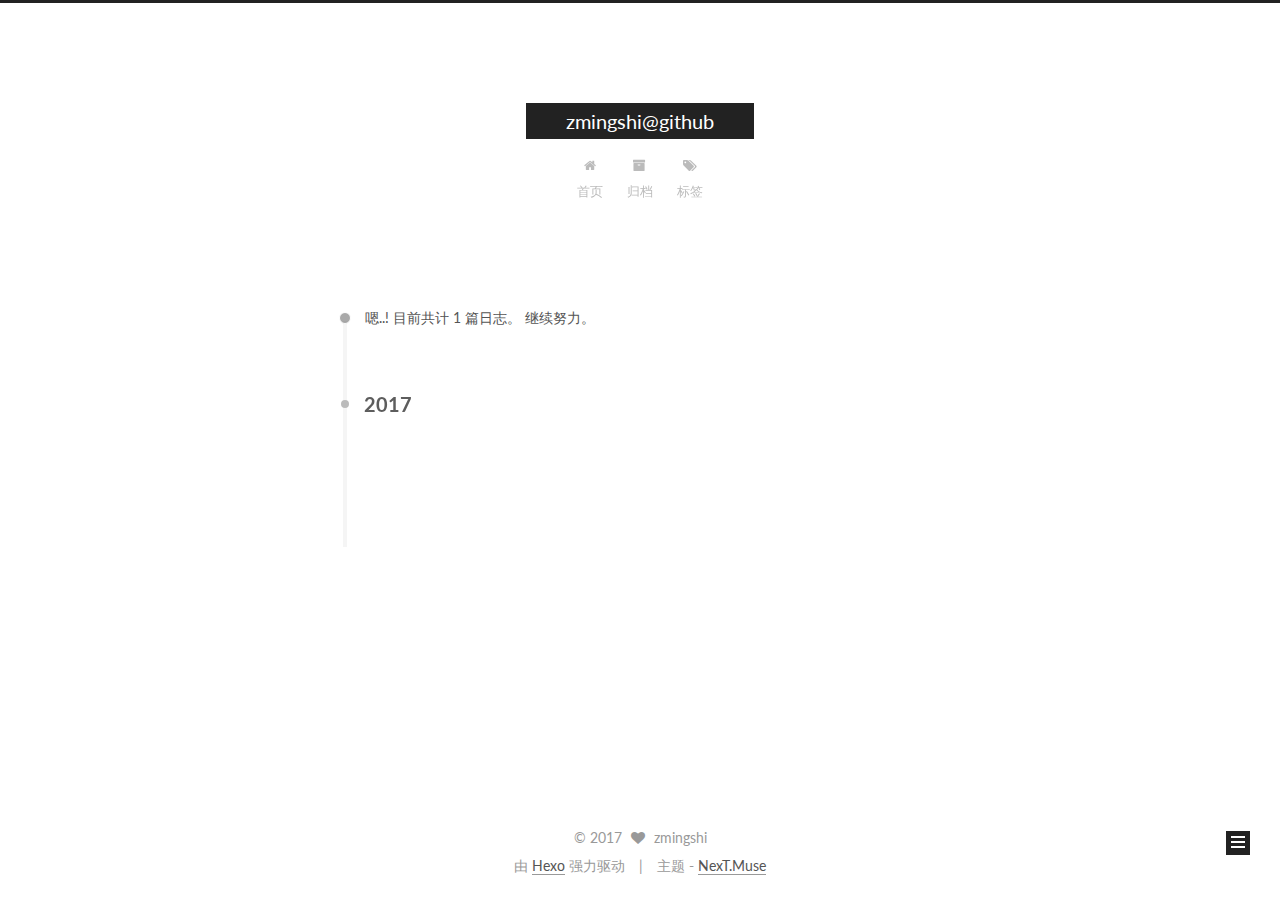
<file: archives/2017/06/index.html>
<!doctype html>



  


<html class="theme-next muse use-motion" lang="zh-Hans">
<head>
  <!-- hexo-inject:begin --><!-- hexo-inject:end --><meta charset="UTF-8"/>
<meta http-equiv="X-UA-Compatible" content="IE=edge" />
<meta name="viewport" content="width=device-width, initial-scale=1, maximum-scale=1"/>









<meta http-equiv="Cache-Control" content="no-transform" />
<meta http-equiv="Cache-Control" content="no-siteapp" />















  
  
  <link href="/lib/fancybox/source/jquery.fancybox.css?v=2.1.5" rel="stylesheet" type="text/css" />




  
  
  
  

  
    
    
  

  

  

  

  

  
    
    
    <link href="//fonts.googleapis.com/css?family=Lato:300,300italic,400,400italic,700,700italic&subset=latin,latin-ext" rel="stylesheet" type="text/css">
  






<link href="/lib/font-awesome/css/font-awesome.min.css?v=4.6.2" rel="stylesheet" type="text/css" />

<link href="/css/main.css?v=5.1.1" rel="stylesheet" type="text/css" />


  <meta name="keywords" content="Hexo, NexT" />





  <link rel="alternate" href="/atom.xml" title="zmingshi@github" type="application/atom+xml" />




  <link rel="shortcut icon" type="image/x-icon" href="/favicon.ico?v=5.1.1" />






<meta property="og:type" content="website">
<meta property="og:title" content="zmingshi@github">
<meta property="og:url" content="http://yoursite.com/archives/2017/06/index.html">
<meta property="og:site_name" content="zmingshi@github">
<meta name="twitter:card" content="summary">
<meta name="twitter:title" content="zmingshi@github">



<script type="text/javascript" id="hexo.configurations">
  var NexT = window.NexT || {};
  var CONFIG = {
    root: '/',
    scheme: 'Muse',
    sidebar: {"position":"left","display":"post","offset":12,"offset_float":0,"b2t":false,"scrollpercent":false},
    fancybox: true,
    motion: true,
    duoshuo: {
      userId: '0',
      author: '博主'
    },
    algolia: {
      applicationID: '',
      apiKey: '',
      indexName: '',
      hits: {"per_page":10},
      labels: {"input_placeholder":"Search for Posts","hits_empty":"We didn't find any results for the search: ${query}","hits_stats":"${hits} results found in ${time} ms"}
    }
  };
</script>



  <link rel="canonical" href="http://yoursite.com/archives/2017/06/"/>





  <title>归档 | zmingshi@github</title><!-- hexo-inject:begin --><!-- hexo-inject:end -->
</head>

<body itemscope itemtype="http://schema.org/WebPage" lang="zh-Hans">

  















  
  
    
  

  <!-- hexo-inject:begin --><!-- hexo-inject:end --><div class="container sidebar-position-left  page-archive  ">
    <div class="headband"></div>

    <header id="header" class="header" itemscope itemtype="http://schema.org/WPHeader">
      <div class="header-inner"><div class="site-brand-wrapper">
  <div class="site-meta ">
    

    <div class="custom-logo-site-title">
      <a href="/"  class="brand" rel="start">
        <span class="logo-line-before"><i></i></span>
        <span class="site-title">zmingshi@github</span>
        <span class="logo-line-after"><i></i></span>
      </a>
    </div>
      
        <p class="site-subtitle"></p>
      
  </div>

  <div class="site-nav-toggle">
    <button>
      <span class="btn-bar"></span>
      <span class="btn-bar"></span>
      <span class="btn-bar"></span>
    </button>
  </div>
</div>

<nav class="site-nav">
  

  
    <ul id="menu" class="menu">
      
        
        <li class="menu-item menu-item-home">
          <a href="/" rel="section">
            
              <i class="menu-item-icon fa fa-fw fa-home"></i> <br />
            
            首页
          </a>
        </li>
      
        
        <li class="menu-item menu-item-archives">
          <a href="/archives" rel="section">
            
              <i class="menu-item-icon fa fa-fw fa-archive"></i> <br />
            
            归档
          </a>
        </li>
      
        
        <li class="menu-item menu-item-tags">
          <a href="/tags" rel="section">
            
              <i class="menu-item-icon fa fa-fw fa-tags"></i> <br />
            
            标签
          </a>
        </li>
      

      
    </ul>
  

  
</nav>



 </div>
    </header>

    <main id="main" class="main">
      <div class="main-inner">
        <div class="content-wrap">
          <div id="content" class="content">
            

  <section id="posts" class="posts-collapse">
    <span class="archive-move-on"></span>

    <span class="archive-page-counter">
      
      
      
        
      
      嗯..! 目前共计 1 篇日志。 继续努力。
    </span>

    

      
      
      

      
        
        <div class="collection-title">
          <h2 class="archive-year motion-element" id="archive-year-2017">2017</h2>
        </div>
      
      

      

  <article class="post post-type-normal" itemscope itemtype="http://schema.org/Article">
    <header class="post-header">

      <h2 class="post-title">
        
            <a class="post-title-link" href="/2017/06/01/逻辑回归/" itemprop="url">
              
                <span itemprop="name">逻辑回归</span>
              
            </a>
        
      </h2>

      <div class="post-meta">
        <time class="post-time" itemprop="dateCreated"
              datetime="2017-06-01T18:26:30+08:00"
              content="2017-06-01" >
          06-01
        </time>
      </div>

    </header>
  </article>



    

  </section>

  



          </div>
          


          

        </div>
        
          
  
  <div class="sidebar-toggle">
    <div class="sidebar-toggle-line-wrap">
      <span class="sidebar-toggle-line sidebar-toggle-line-first"></span>
      <span class="sidebar-toggle-line sidebar-toggle-line-middle"></span>
      <span class="sidebar-toggle-line sidebar-toggle-line-last"></span>
    </div>
  </div>

  <aside id="sidebar" class="sidebar">
    <div class="sidebar-inner">

      

      

      <section class="site-overview sidebar-panel sidebar-panel-active">
        <div class="site-author motion-element" itemprop="author" itemscope itemtype="http://schema.org/Person">
          <img class="site-author-image" itemprop="image"
               src="/images/avatar.gif"
               alt="zmingshi" />
          <p class="site-author-name" itemprop="name">zmingshi</p>
           
              <p class="site-description motion-element" itemprop="description"></p>
          
        </div>
        <nav class="site-state motion-element">

          
            <div class="site-state-item site-state-posts">
              <a href="/archives">
                <span class="site-state-item-count">1</span>
                <span class="site-state-item-name">日志</span>
              </a>
            </div>
          

          

          
            
            
            <div class="site-state-item site-state-tags">
              <a href="/tags/index.html">
                <span class="site-state-item-count">3</span>
                <span class="site-state-item-name">标签</span>
              </a>
            </div>
          

        </nav>

        
          <div class="feed-link motion-element">
            <a href="/atom.xml" rel="alternate">
              <i class="fa fa-rss"></i>
              RSS
            </a>
          </div>
        

        <div class="links-of-author motion-element">
          
        </div>

        
        

        
        

        


      </section>

      

      

    </div>
  </aside>


        
      </div>
    </main>

    <footer id="footer" class="footer">
      <div class="footer-inner">
        <div class="copyright" >
  
  &copy; 
  <span itemprop="copyrightYear">2017</span>
  <span class="with-love">
    <i class="fa fa-heart"></i>
  </span>
  <span class="author" itemprop="copyrightHolder">zmingshi</span>
</div>


<div class="powered-by">
  由 <a class="theme-link" href="https://hexo.io">Hexo</a> 强力驱动
</div>

<div class="theme-info">
  主题 -
  <a class="theme-link" href="https://github.com/iissnan/hexo-theme-next">
    NexT.Muse
  </a>
</div>


        

        
      </div>
    </footer>

    
      <div class="back-to-top">
        <i class="fa fa-arrow-up"></i>
        
      </div>
    

  </div>

  

<script type="text/javascript">
  if (Object.prototype.toString.call(window.Promise) !== '[object Function]') {
    window.Promise = null;
  }
</script>









  












  
  <script type="text/javascript" src="/lib/jquery/index.js?v=2.1.3"></script>

  
  <script type="text/javascript" src="/lib/fastclick/lib/fastclick.min.js?v=1.0.6"></script>

  
  <script type="text/javascript" src="/lib/jquery_lazyload/jquery.lazyload.js?v=1.9.7"></script>

  
  <script type="text/javascript" src="/lib/velocity/velocity.min.js?v=1.2.1"></script>

  
  <script type="text/javascript" src="/lib/velocity/velocity.ui.min.js?v=1.2.1"></script>

  
  <script type="text/javascript" src="/lib/fancybox/source/jquery.fancybox.pack.js?v=2.1.5"></script>


  


  <script type="text/javascript" src="/js/src/utils.js?v=5.1.1"></script>

  <script type="text/javascript" src="/js/src/motion.js?v=5.1.1"></script>



  
  

  
  
    <script type="text/javascript" id="motion.page.archive">
      $('.archive-year').velocity('transition.slideLeftIn');
    </script>
  


  


  <script type="text/javascript" src="/js/src/bootstrap.js?v=5.1.1"></script>



  


  




	





  





  





  






  





  

  

  

  
  
    <script type="text/x-mathjax-config">
      MathJax.Hub.Config({
        tex2jax: {
          inlineMath: [ ['$','$'], ["\\(","\\)"]  ],
          processEscapes: true,
          skipTags: ['script', 'noscript', 'style', 'textarea', 'pre', 'code']
        }
      });
    </script>

    <script type="text/x-mathjax-config">
      MathJax.Hub.Queue(function() {
        var all = MathJax.Hub.getAllJax(), i;
        for (i=0; i < all.length; i += 1) {
          all[i].SourceElement().parentNode.className += ' has-jax';
        }
      });
    </script>
    <script type="text/javascript" src="//cdn.mathjax.org/mathjax/latest/MathJax.js?config=TeX-AMS-MML_HTMLorMML"></script><!-- hexo-inject:begin --><!-- Begin: Injected MathJax -->
<script type="text/x-mathjax-config">
  MathJax.Hub.Config({"tex2jax":{"inlineMath":[["$","$"],["\\(","\\)"]],"skipTags":["script","noscript","style","textarea","pre","code"],"processEscapes":true},"TeX":{"equationNumbers":{"autoNumber":"AMS"}}});
</script>

<script type="text/x-mathjax-config">
  MathJax.Hub.Queue(function() {
    var all = MathJax.Hub.getAllJax(), i;
    for(i=0; i < all.length; i += 1) {
      all[i].SourceElement().parentNode.className += ' has-jax';
    }
  });
</script>

<script type="text/javascript" src="//cdn.mathjax.org/mathjax/latest/MathJax.js?config=TeX-AMS-MML_HTMLorMML">
</script>
<!-- End: Injected MathJax -->
<!-- hexo-inject:end -->
  


  

  

</body>
</html>
</file>
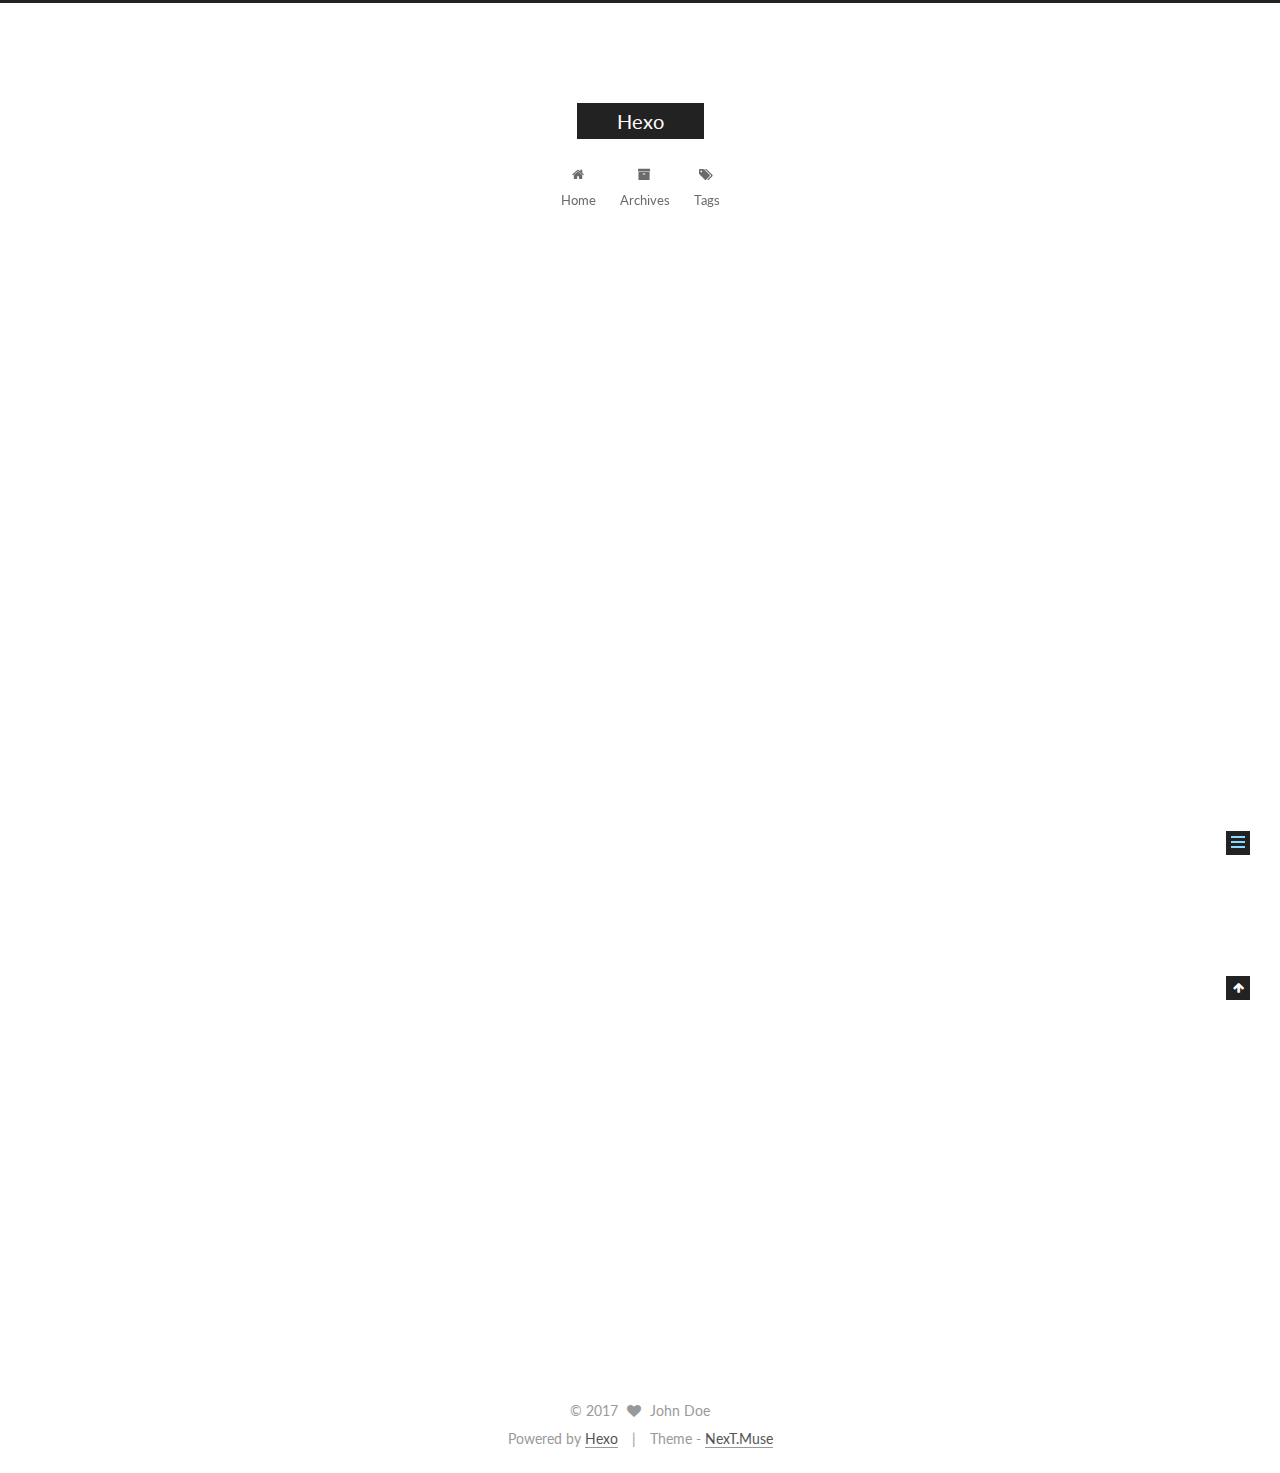
<file: 2017/06/01/hello-world/index.html>
<!doctype html>



  


<html class="theme-next muse use-motion" lang="">
<head>
  <meta charset="UTF-8"/>
<meta http-equiv="X-UA-Compatible" content="IE=edge" />
<meta name="viewport" content="width=device-width, initial-scale=1, maximum-scale=1"/>









<meta http-equiv="Cache-Control" content="no-transform" />
<meta http-equiv="Cache-Control" content="no-siteapp" />















  
  
  <link href="/lib/fancybox/source/jquery.fancybox.css?v=2.1.5" rel="stylesheet" type="text/css" />




  
  
  
  

  
    
    
  

  

  

  

  

  
    
    
    <link href="//fonts.googleapis.com/css?family=Lato:300,300italic,400,400italic,700,700italic&subset=latin,latin-ext" rel="stylesheet" type="text/css">
  






<link href="/lib/font-awesome/css/font-awesome.min.css?v=4.6.2" rel="stylesheet" type="text/css" />

<link href="/css/main.css?v=5.1.1" rel="stylesheet" type="text/css" />


  <meta name="keywords" content="Hexo, NexT" />





  <link rel="alternate" href="/atom.xml" title="Hexo" type="application/atom+xml" />




  <link rel="shortcut icon" type="image/x-icon" href="/favicon.ico?v=5.1.1" />






<meta name="description" content="Welcome to Hexo! This is your very first post. Check documentation for more info. If you get any problems when using Hexo, you can find the answer in troubleshooting or you can ask me on GitHub. Quick">
<meta property="og:type" content="article">
<meta property="og:title" content="Hello World">
<meta property="og:url" content="http://yoursite.com/2017/06/01/hello-world/index.html">
<meta property="og:site_name" content="Hexo">
<meta property="og:description" content="Welcome to Hexo! This is your very first post. Check documentation for more info. If you get any problems when using Hexo, you can find the answer in troubleshooting or you can ask me on GitHub. Quick">
<meta property="og:updated_time" content="2017-06-01T09:31:20.172Z">
<meta name="twitter:card" content="summary">
<meta name="twitter:title" content="Hello World">
<meta name="twitter:description" content="Welcome to Hexo! This is your very first post. Check documentation for more info. If you get any problems when using Hexo, you can find the answer in troubleshooting or you can ask me on GitHub. Quick">



<script type="text/javascript" id="hexo.configurations">
  var NexT = window.NexT || {};
  var CONFIG = {
    root: '/',
    scheme: 'Muse',
    sidebar: {"position":"left","display":"post","offset":12,"offset_float":0,"b2t":false,"scrollpercent":false},
    fancybox: true,
    motion: true,
    duoshuo: {
      userId: '0',
      author: 'Author'
    },
    algolia: {
      applicationID: '',
      apiKey: '',
      indexName: '',
      hits: {"per_page":10},
      labels: {"input_placeholder":"Search for Posts","hits_empty":"We didn't find any results for the search: ${query}","hits_stats":"${hits} results found in ${time} ms"}
    }
  };
</script>



  <link rel="canonical" href="http://yoursite.com/2017/06/01/hello-world/"/>





  <title>Hello World | Hexo</title>
</head>

<body itemscope itemtype="http://schema.org/WebPage" lang="">

  















  
  
    
  

  <div class="container sidebar-position-left page-post-detail ">
    <div class="headband"></div>

    <header id="header" class="header" itemscope itemtype="http://schema.org/WPHeader">
      <div class="header-inner"><div class="site-brand-wrapper">
  <div class="site-meta ">
    

    <div class="custom-logo-site-title">
      <a href="/"  class="brand" rel="start">
        <span class="logo-line-before"><i></i></span>
        <span class="site-title">Hexo</span>
        <span class="logo-line-after"><i></i></span>
      </a>
    </div>
      
        <p class="site-subtitle"></p>
      
  </div>

  <div class="site-nav-toggle">
    <button>
      <span class="btn-bar"></span>
      <span class="btn-bar"></span>
      <span class="btn-bar"></span>
    </button>
  </div>
</div>

<nav class="site-nav">
  

  
    <ul id="menu" class="menu">
      
        
        <li class="menu-item menu-item-home">
          <a href="/" rel="section">
            
              <i class="menu-item-icon fa fa-fw fa-home"></i> <br />
            
            Home
          </a>
        </li>
      
        
        <li class="menu-item menu-item-archives">
          <a href="/archives" rel="section">
            
              <i class="menu-item-icon fa fa-fw fa-archive"></i> <br />
            
            Archives
          </a>
        </li>
      
        
        <li class="menu-item menu-item-tags">
          <a href="/tags" rel="section">
            
              <i class="menu-item-icon fa fa-fw fa-tags"></i> <br />
            
            Tags
          </a>
        </li>
      

      
    </ul>
  

  
</nav>



 </div>
    </header>

    <main id="main" class="main">
      <div class="main-inner">
        <div class="content-wrap">
          <div id="content" class="content">
            

  <div id="posts" class="posts-expand">
    

  

  
  
  

  <article class="post post-type-normal " itemscope itemtype="http://schema.org/Article">
    <link itemprop="mainEntityOfPage" href="http://yoursite.com/2017/06/01/hello-world/">

    <span hidden itemprop="author" itemscope itemtype="http://schema.org/Person">
      <meta itemprop="name" content="John Doe">
      <meta itemprop="description" content="">
      <meta itemprop="image" content="/images/avatar.gif">
    </span>

    <span hidden itemprop="publisher" itemscope itemtype="http://schema.org/Organization">
      <meta itemprop="name" content="Hexo">
    </span>

    
      <header class="post-header">

        
        
          <h1 class="post-title" itemprop="name headline">Hello World</h1>
        

        <div class="post-meta">
          <span class="post-time">
            
              <span class="post-meta-item-icon">
                <i class="fa fa-calendar-o"></i>
              </span>
              
                <span class="post-meta-item-text">Posted on</span>
              
              <time title="Post created" itemprop="dateCreated datePublished" datetime="2017-06-01T17:31:20+08:00">
                2017-06-01
              </time>
            

            

            
          </span>

          

          
            
          

          
          

          

          

          

        </div>
      </header>
    

    <div class="post-body" itemprop="articleBody">

      
      

      
        <p>Welcome to <a href="https://hexo.io/" target="_blank" rel="external">Hexo</a>! This is your very first post. Check <a href="https://hexo.io/docs/" target="_blank" rel="external">documentation</a> for more info. If you get any problems when using Hexo, you can find the answer in <a href="https://hexo.io/docs/troubleshooting.html" target="_blank" rel="external">troubleshooting</a> or you can ask me on <a href="https://github.com/hexojs/hexo/issues" target="_blank" rel="external">GitHub</a>.</p>
<h2 id="Quick-Start"><a href="#Quick-Start" class="headerlink" title="Quick Start"></a>Quick Start</h2><h3 id="Create-a-new-post"><a href="#Create-a-new-post" class="headerlink" title="Create a new post"></a>Create a new post</h3><figure class="highlight bash"><table><tr><td class="gutter"><pre><div class="line">1</div></pre></td><td class="code"><pre><div class="line">$ hexo new <span class="string">"My New Post"</span></div></pre></td></tr></table></figure>
<p>More info: <a href="https://hexo.io/docs/writing.html" target="_blank" rel="external">Writing</a></p>
<h3 id="Run-server"><a href="#Run-server" class="headerlink" title="Run server"></a>Run server</h3><figure class="highlight bash"><table><tr><td class="gutter"><pre><div class="line">1</div></pre></td><td class="code"><pre><div class="line">$ hexo server</div></pre></td></tr></table></figure>
<p>More info: <a href="https://hexo.io/docs/server.html" target="_blank" rel="external">Server</a></p>
<h3 id="Generate-static-files"><a href="#Generate-static-files" class="headerlink" title="Generate static files"></a>Generate static files</h3><figure class="highlight bash"><table><tr><td class="gutter"><pre><div class="line">1</div></pre></td><td class="code"><pre><div class="line">$ hexo generate</div></pre></td></tr></table></figure>
<p>More info: <a href="https://hexo.io/docs/generating.html" target="_blank" rel="external">Generating</a></p>
<h3 id="Deploy-to-remote-sites"><a href="#Deploy-to-remote-sites" class="headerlink" title="Deploy to remote sites"></a>Deploy to remote sites</h3><figure class="highlight bash"><table><tr><td class="gutter"><pre><div class="line">1</div></pre></td><td class="code"><pre><div class="line">$ hexo deploy</div></pre></td></tr></table></figure>
<p>More info: <a href="https://hexo.io/docs/deployment.html" target="_blank" rel="external">Deployment</a></p>

      
    </div>

    <div>
      
        

      
    </div>

    <div>
      
        

      
    </div>

    <div>
      
        

      
    </div>

    <footer class="post-footer">
      

      
      
      

      

      
      
    </footer>
  </article>



    <div class="post-spread">
      
    </div>
  </div>


          </div>
          


          
  <div class="comments" id="comments">
    
  </div>


        </div>
        
          
  
  <div class="sidebar-toggle">
    <div class="sidebar-toggle-line-wrap">
      <span class="sidebar-toggle-line sidebar-toggle-line-first"></span>
      <span class="sidebar-toggle-line sidebar-toggle-line-middle"></span>
      <span class="sidebar-toggle-line sidebar-toggle-line-last"></span>
    </div>
  </div>

  <aside id="sidebar" class="sidebar">
    <div class="sidebar-inner">

      

      
        <ul class="sidebar-nav motion-element">
          <li class="sidebar-nav-toc sidebar-nav-active" data-target="post-toc-wrap" >
            Table of Contents
          </li>
          <li class="sidebar-nav-overview" data-target="site-overview">
            Overview
          </li>
        </ul>
      

      <section class="site-overview sidebar-panel">
        <div class="site-author motion-element" itemprop="author" itemscope itemtype="http://schema.org/Person">
          <img class="site-author-image" itemprop="image"
               src="/images/avatar.gif"
               alt="John Doe" />
          <p class="site-author-name" itemprop="name">John Doe</p>
           
              <p class="site-description motion-element" itemprop="description"></p>
          
        </div>
        <nav class="site-state motion-element">

          
            <div class="site-state-item site-state-posts">
              <a href="/archives">
                <span class="site-state-item-count">1</span>
                <span class="site-state-item-name">posts</span>
              </a>
            </div>
          

          

          

        </nav>

        
          <div class="feed-link motion-element">
            <a href="/atom.xml" rel="alternate">
              <i class="fa fa-rss"></i>
              RSS
            </a>
          </div>
        

        <div class="links-of-author motion-element">
          
        </div>

        
        

        
        

        


      </section>

      
      <!--noindex-->
        <section class="post-toc-wrap motion-element sidebar-panel sidebar-panel-active">
          <div class="post-toc">

            
              
            

            
              <div class="post-toc-content"><ol class="nav"><li class="nav-item nav-level-2"><a class="nav-link" href="#Quick-Start"><span class="nav-number">1.</span> <span class="nav-text">Quick Start</span></a><ol class="nav-child"><li class="nav-item nav-level-3"><a class="nav-link" href="#Create-a-new-post"><span class="nav-number">1.1.</span> <span class="nav-text">Create a new post</span></a></li><li class="nav-item nav-level-3"><a class="nav-link" href="#Run-server"><span class="nav-number">1.2.</span> <span class="nav-text">Run server</span></a></li><li class="nav-item nav-level-3"><a class="nav-link" href="#Generate-static-files"><span class="nav-number">1.3.</span> <span class="nav-text">Generate static files</span></a></li><li class="nav-item nav-level-3"><a class="nav-link" href="#Deploy-to-remote-sites"><span class="nav-number">1.4.</span> <span class="nav-text">Deploy to remote sites</span></a></li></ol></li></ol></div>
            

          </div>
        </section>
      <!--/noindex-->
      

      

    </div>
  </aside>


        
      </div>
    </main>

    <footer id="footer" class="footer">
      <div class="footer-inner">
        <div class="copyright" >
  
  &copy; 
  <span itemprop="copyrightYear">2017</span>
  <span class="with-love">
    <i class="fa fa-heart"></i>
  </span>
  <span class="author" itemprop="copyrightHolder">John Doe</span>
</div>


<div class="powered-by">
  Powered by <a class="theme-link" href="https://hexo.io">Hexo</a>
</div>

<div class="theme-info">
  Theme -
  <a class="theme-link" href="https://github.com/iissnan/hexo-theme-next">
    NexT.Muse
  </a>
</div>


        

        
      </div>
    </footer>

    
      <div class="back-to-top">
        <i class="fa fa-arrow-up"></i>
        
      </div>
    

  </div>

  

<script type="text/javascript">
  if (Object.prototype.toString.call(window.Promise) !== '[object Function]') {
    window.Promise = null;
  }
</script>









  












  
  <script type="text/javascript" src="/lib/jquery/index.js?v=2.1.3"></script>

  
  <script type="text/javascript" src="/lib/fastclick/lib/fastclick.min.js?v=1.0.6"></script>

  
  <script type="text/javascript" src="/lib/jquery_lazyload/jquery.lazyload.js?v=1.9.7"></script>

  
  <script type="text/javascript" src="/lib/velocity/velocity.min.js?v=1.2.1"></script>

  
  <script type="text/javascript" src="/lib/velocity/velocity.ui.min.js?v=1.2.1"></script>

  
  <script type="text/javascript" src="/lib/fancybox/source/jquery.fancybox.pack.js?v=2.1.5"></script>


  


  <script type="text/javascript" src="/js/src/utils.js?v=5.1.1"></script>

  <script type="text/javascript" src="/js/src/motion.js?v=5.1.1"></script>



  
  

  
  <script type="text/javascript" src="/js/src/scrollspy.js?v=5.1.1"></script>
<script type="text/javascript" src="/js/src/post-details.js?v=5.1.1"></script>



  


  <script type="text/javascript" src="/js/src/bootstrap.js?v=5.1.1"></script>



  


  




	





  





  





  






  





  

  

  

  

  

  

</body>
</html>
</file>
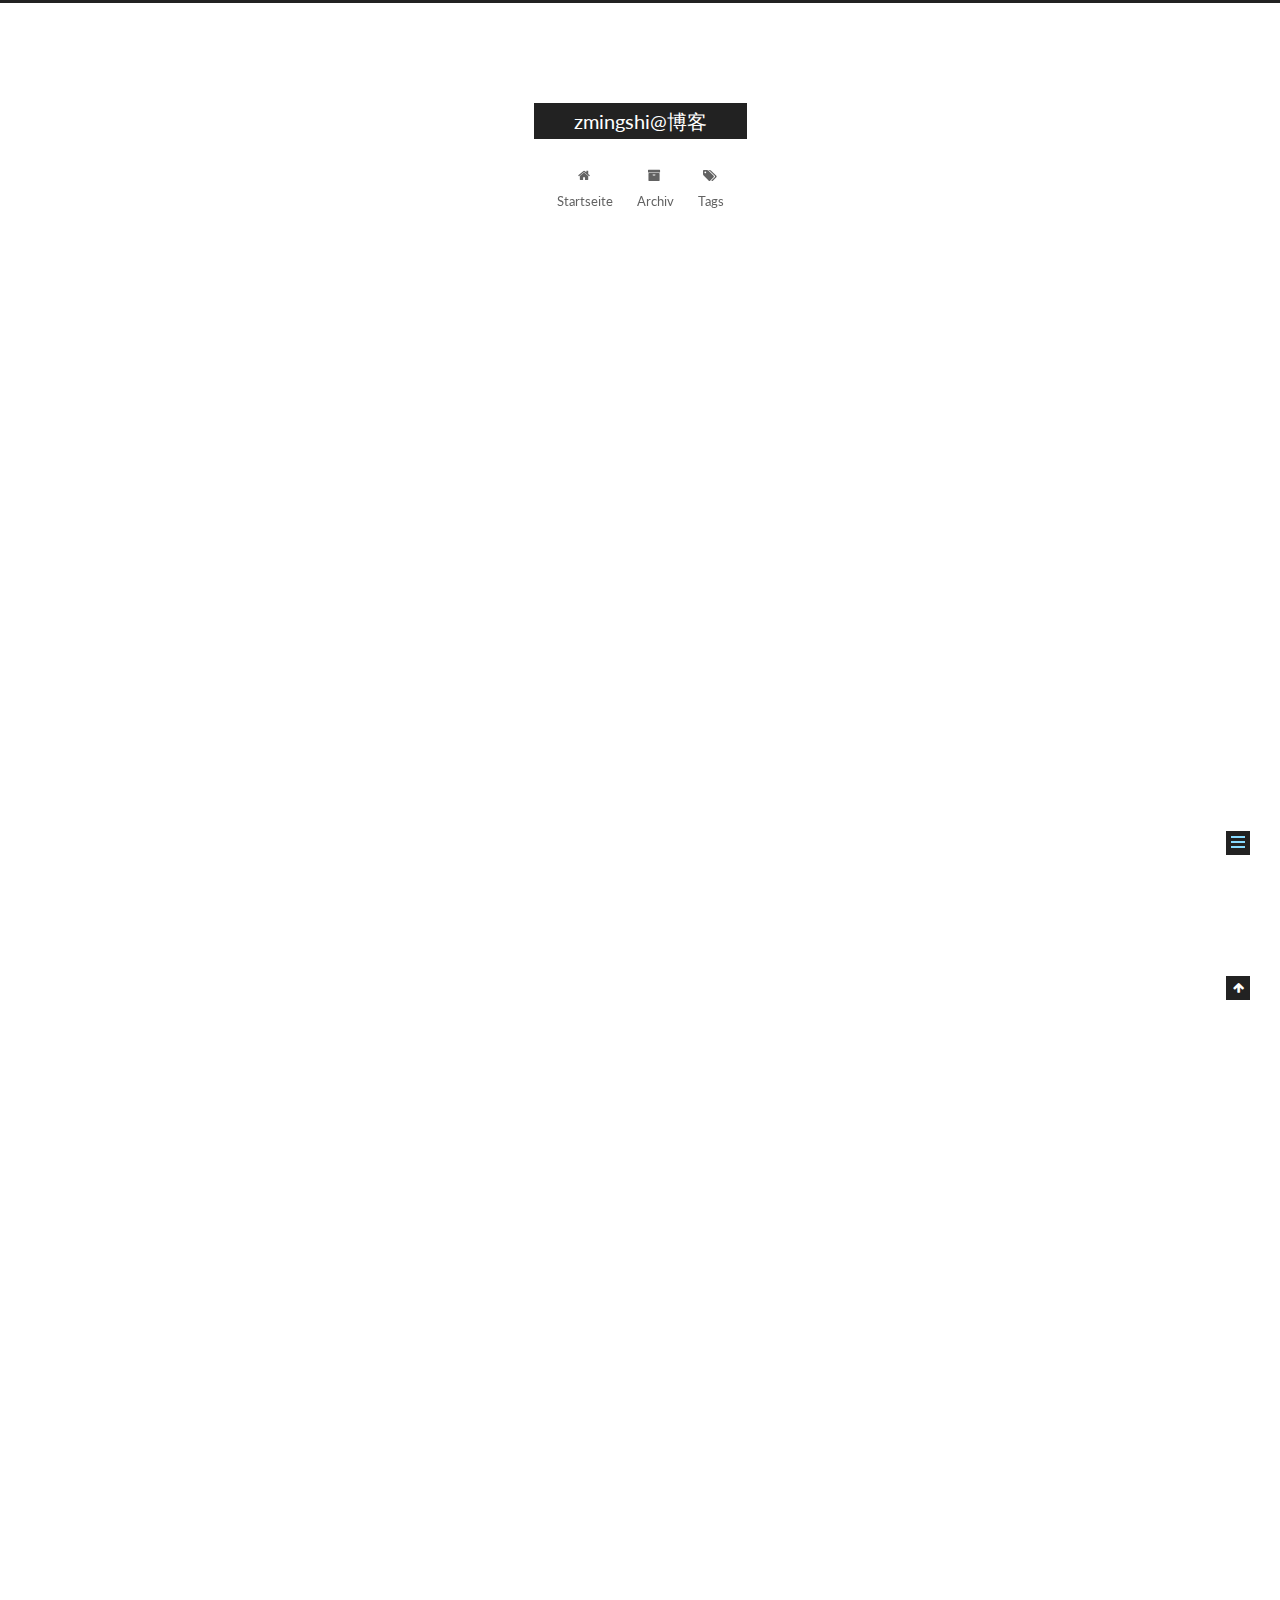
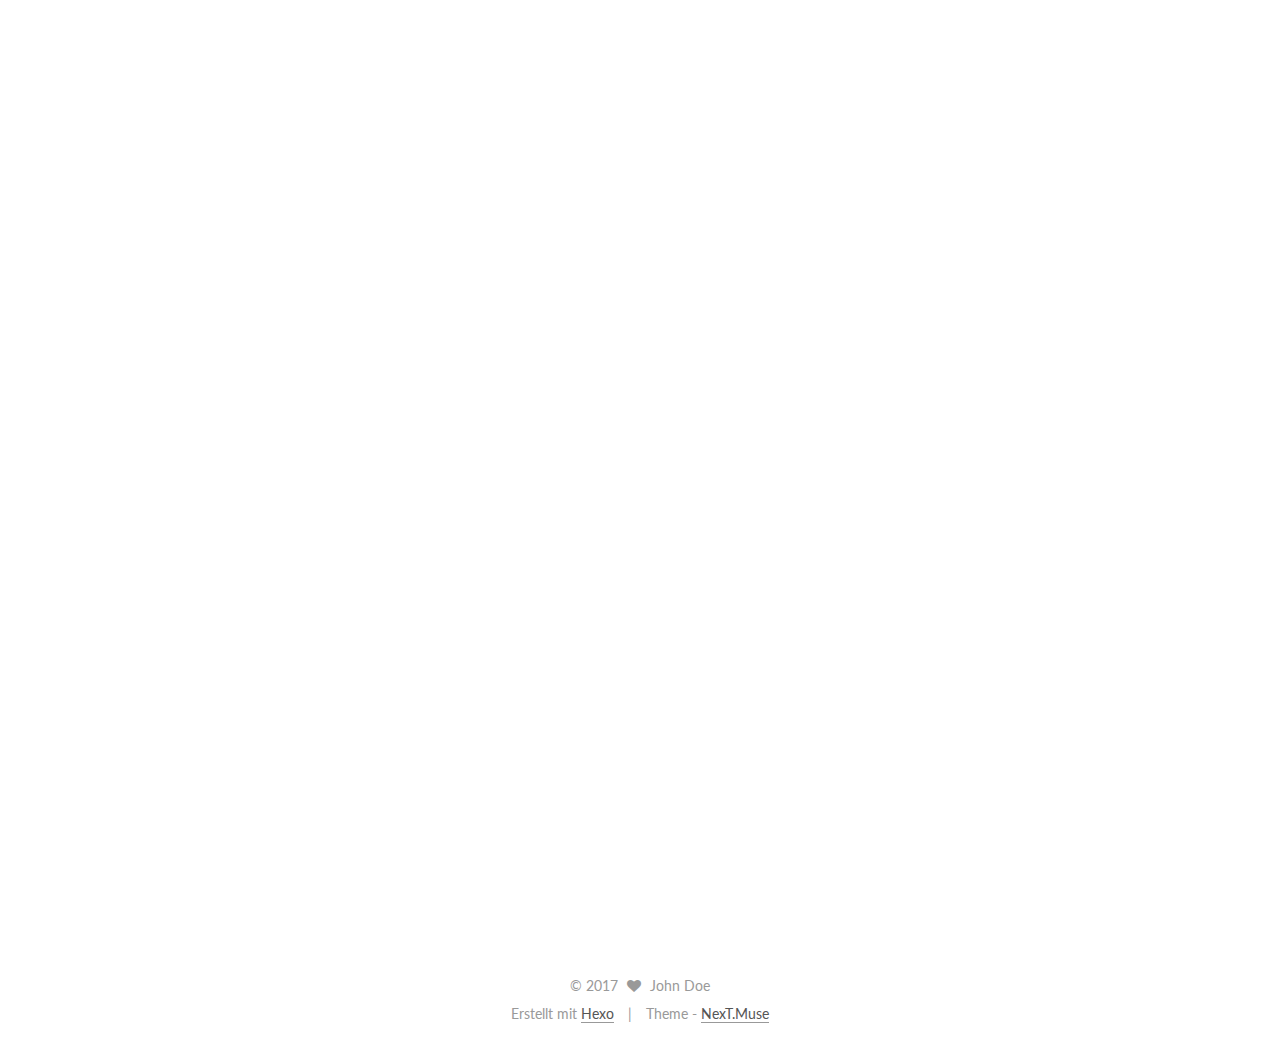
<file: 2017/06/01/logistic-regression/index.html>
<!doctype html>



  


<html class="theme-next muse use-motion" lang="">
<head>
  <!-- hexo-inject:begin --><!-- hexo-inject:end --><meta charset="UTF-8"/>
<meta http-equiv="X-UA-Compatible" content="IE=edge" />
<meta name="viewport" content="width=device-width, initial-scale=1, maximum-scale=1"/>









<meta http-equiv="Cache-Control" content="no-transform" />
<meta http-equiv="Cache-Control" content="no-siteapp" />















  
  
  <link href="/lib/fancybox/source/jquery.fancybox.css?v=2.1.5" rel="stylesheet" type="text/css" />




  
  
  
  

  
    
    
  

  

  

  

  

  
    
    
    <link href="//fonts.googleapis.com/css?family=Lato:300,300italic,400,400italic,700,700italic&subset=latin,latin-ext" rel="stylesheet" type="text/css">
  






<link href="/lib/font-awesome/css/font-awesome.min.css?v=4.6.2" rel="stylesheet" type="text/css" />

<link href="/css/main.css?v=5.1.1" rel="stylesheet" type="text/css" />


  <meta name="keywords" content="逻辑回归,正则化,机器学习," />




  


  <link rel="alternate" href="/atom.xml" title="zmingshi@博客" type="application/atom+xml" />




  <link rel="shortcut icon" type="image/x-icon" href="/favicon.ico?v=5.1.1" />






<meta name="description" content="线性回归$$h_{\vec w}(\mathbf x) = \sum_{i=0}^n w_ix_i = w^T \mathbf x$$ 似然函数$$y^{(i)} = w^Tx^{(i)} + \epsilon^{(i)}$$  其中$x^{(i)}$ 为第$i$个样本, 误差$\epsilon^{(i)}$ 服从均值为0，方差为$\sigma^2$ 的高斯分布(中心极限定理), 共$m$ 个样本">
<meta name="keywords" content="逻辑回归,正则化,机器学习">
<meta property="og:type" content="article">
<meta property="og:title" content="logistic_regression">
<meta property="og:url" content="http://yoursite.com/2017/06/01/logistic-regression/index.html">
<meta property="og:site_name" content="zmingshi@博客">
<meta property="og:description" content="线性回归$$h_{\vec w}(\mathbf x) = \sum_{i=0}^n w_ix_i = w^T \mathbf x$$ 似然函数$$y^{(i)} = w^Tx^{(i)} + \epsilon^{(i)}$$  其中$x^{(i)}$ 为第$i$个样本, 误差$\epsilon^{(i)}$ 服从均值为0，方差为$\sigma^2$ 的高斯分布(中心极限定理), 共$m$ 个样本">
<meta property="og:updated_time" content="2017-06-02T05:40:33.024Z">
<meta name="twitter:card" content="summary">
<meta name="twitter:title" content="logistic_regression">
<meta name="twitter:description" content="线性回归$$h_{\vec w}(\mathbf x) = \sum_{i=0}^n w_ix_i = w^T \mathbf x$$ 似然函数$$y^{(i)} = w^Tx^{(i)} + \epsilon^{(i)}$$  其中$x^{(i)}$ 为第$i$个样本, 误差$\epsilon^{(i)}$ 服从均值为0，方差为$\sigma^2$ 的高斯分布(中心极限定理), 共$m$ 个样本">



<script type="text/javascript" id="hexo.configurations">
  var NexT = window.NexT || {};
  var CONFIG = {
    root: '/',
    scheme: 'Muse',
    sidebar: {"position":"left","display":"post","offset":12,"offset_float":0,"b2t":false,"scrollpercent":false},
    fancybox: true,
    motion: true,
    duoshuo: {
      userId: '0',
      author: 'Author'
    },
    algolia: {
      applicationID: '',
      apiKey: '',
      indexName: '',
      hits: {"per_page":10},
      labels: {"input_placeholder":"Search for Posts","hits_empty":"We didn't find any results for the search: ${query}","hits_stats":"${hits} results found in ${time} ms"}
    }
  };
</script>



  <link rel="canonical" href="http://yoursite.com/2017/06/01/logistic-regression/"/>





  <title>logistic_regression | zmingshi@博客</title><!-- hexo-inject:begin --><!-- hexo-inject:end -->
</head>

<body itemscope itemtype="http://schema.org/WebPage" lang="">

  















  
  
    
  

  <!-- hexo-inject:begin --><!-- hexo-inject:end --><div class="container sidebar-position-left page-post-detail ">
    <div class="headband"></div>

    <header id="header" class="header" itemscope itemtype="http://schema.org/WPHeader">
      <div class="header-inner"><div class="site-brand-wrapper">
  <div class="site-meta ">
    

    <div class="custom-logo-site-title">
      <a href="/"  class="brand" rel="start">
        <span class="logo-line-before"><i></i></span>
        <span class="site-title">zmingshi@博客</span>
        <span class="logo-line-after"><i></i></span>
      </a>
    </div>
      
        <p class="site-subtitle"></p>
      
  </div>

  <div class="site-nav-toggle">
    <button>
      <span class="btn-bar"></span>
      <span class="btn-bar"></span>
      <span class="btn-bar"></span>
    </button>
  </div>
</div>

<nav class="site-nav">
  

  
    <ul id="menu" class="menu">
      
        
        <li class="menu-item menu-item-home">
          <a href="/" rel="section">
            
              <i class="menu-item-icon fa fa-fw fa-home"></i> <br />
            
            Startseite
          </a>
        </li>
      
        
        <li class="menu-item menu-item-archives">
          <a href="/archives" rel="section">
            
              <i class="menu-item-icon fa fa-fw fa-archive"></i> <br />
            
            Archiv
          </a>
        </li>
      
        
        <li class="menu-item menu-item-tags">
          <a href="/tags" rel="section">
            
              <i class="menu-item-icon fa fa-fw fa-tags"></i> <br />
            
            Tags
          </a>
        </li>
      

      
    </ul>
  

  
</nav>



 </div>
    </header>

    <main id="main" class="main">
      <div class="main-inner">
        <div class="content-wrap">
          <div id="content" class="content">
            

  <div id="posts" class="posts-expand">
    

  

  
  
  

  <article class="post post-type-normal " itemscope itemtype="http://schema.org/Article">
    <link itemprop="mainEntityOfPage" href="http://yoursite.com/2017/06/01/logistic-regression/">

    <span hidden itemprop="author" itemscope itemtype="http://schema.org/Person">
      <meta itemprop="name" content="John Doe">
      <meta itemprop="description" content="">
      <meta itemprop="image" content="/images/avatar.gif">
    </span>

    <span hidden itemprop="publisher" itemscope itemtype="http://schema.org/Organization">
      <meta itemprop="name" content="zmingshi@博客">
    </span>

    
      <header class="post-header">

        
        
          <h1 class="post-title" itemprop="name headline">logistic_regression</h1>
        

        <div class="post-meta">
          <span class="post-time">
            
              <span class="post-meta-item-icon">
                <i class="fa fa-calendar-o"></i>
              </span>
              
                <span class="post-meta-item-text">Veröffentlicht am</span>
              
              <time title="Post created" itemprop="dateCreated datePublished" datetime="2017-06-01T18:26:30+08:00">
                2017-06-01
              </time>
            

            

            
          </span>

          

          
            
          

          
          

          

          

          

        </div>
      </header>
    

    <div class="post-body" itemprop="articleBody">

      
      

      
        <h2 id="线性回归"><a href="#线性回归" class="headerlink" title="线性回归"></a>线性回归</h2><p>$$h_{\vec w}(\mathbf x) = \sum_{i=0}^n w_ix_i = w^T \mathbf x$$</p>
<h3 id="似然函数"><a href="#似然函数" class="headerlink" title="似然函数"></a>似然函数</h3><p>$$y^{(i)} = w^Tx^{(i)} + \epsilon^{(i)}$$</p>
<ul>
<li>其中$x^{(i)}$ 为第$i$个样本, 误差$\epsilon^{(i)}$ 服从均值为0，方差为$\sigma^2$ 的高斯分布(中心极限定理), 共$m$ 个样本.<br>$$p\left(\epsilon^{(i)}\right) = \frac{1}{\sqrt{2\pi\sigma^2}} \exp\left(- \frac{\left(\epsilon^{(i)}\right)^2}{2\sigma^2} \right)$$</li>
</ul>
<p>$$p\left(y^{(i)}|x^{(i)};w \right) = \frac{1}{\sqrt{2\pi\sigma^2}} \exp\left(- \frac{\left(y^{(i)} - w^Tx^{(i)}\right)^2}{2\sigma^2} \right)$$</p>
<p>$$\begin{align}<br>L(w) &amp;= \prod_{i=1}^m p\left(y^{(i)}|x^{(i)};w \right) \\<br>          &amp;= \prod_{i=1}^m \frac{1}{\sqrt{2\pi\sigma^2}} \exp\left(- \frac{\left(y^{(i)} - w^Tx^{(i)}\right)^2}{2\sigma^2} \right)<br>\end{align}$$</p>
<ul>
<li><p>上述似然函数取对数得到如下结果：<br>$$<br>\begin{align}<br>l(w) &amp;= \log L(w) \\<br>   &amp;= \prod_{i=1}^m\frac{1}{\sqrt{2\pi\sigma^2}} \exp\left(-\frac{\left(y^{(i)} - w^Tx^{(i)}\right)^2}{2\sigma^2} \right) \\<br>   &amp;= \sum_{i=1}^m\log \frac{1}{\sqrt{2\pi\sigma^2}} \exp\left(-\frac{\left(y^{(i)} - w^Tx^{(i)}\right)^2}{2\sigma^2} \right) \\<br>   &amp;= m\log \frac{1}{\sqrt{2\pi\sigma^2}} - \frac{1}{2\sigma^2}\sum_{i=1}^m\left(y^{(i)} - w^Tx^{(i)}\right)^2<br>\end{align}<br>$$</p>
</li>
<li><p>最小二乘损失函数如下:<br>$$\begin{align}<br>J(w) &amp;= \frac{1}{2}\sum_{i=1}^m\left(w^Tx^{(i)} - y^{(i)}\right)^2 \\<br>&amp;= \frac{1}{2}(Xw - y)^T(Xw-y)<br>\end{align}$$</p>
</li>
<li><p>求解梯度得到驻点，从而得到解析结果：<br>$$w = \left(X^TX\right)^{-1}X^Ty$$</p>
</li>
<li>防止$X^TX$ 不可逆或者说过拟合, 加入$\lambda$ 扰动：<br>$$w = \left(X^TX + \lambda I\right)^{-1}X^Ty$$</li>
<li>由于$X^TX$为半正定矩阵，则对于任意$\lambda &gt; 0$， 则$\left(X^TX + \lambda I\right)$ 一定正定，从而保证可逆： 对于任意非零向量$u$,  $u^T\left(X^TX + \lambda I\right)u = u^TX^TXu + \lambda u^Tu$ &gt; 0</li>
</ul>
<h3 id="正则化"><a href="#正则化" class="headerlink" title="正则化"></a>正则化</h3><p>$\forall \lambda&gt;0, \rho \in [0,1]$, 正则化定义如下：</p>
<ul>
<li>L2-Norm : $ J(\vec w) = \frac{1}{2}\sum_{i=1}^m\left(h_{\vec w}(x^{(i)}) - y^{(i)}\right)^2 + \lambda \sum_{i=1}^nw_i^2  $</li>
<li>L1-Norm : $ J(\vec w) = \frac{1}{2}\sum_{i=1}^m\left(h_{\vec w}(x^{(i)}) - y^{(i)}\right)^2 + \lambda \sum_{i=1}^n|w_i|  $</li>
<li>Elastic-Net : $ J(\vec w) = \frac{1}{2}\sum_{i=1}^m\left(h_{\vec w}(x^{(i)}) - y^{(i)}\right)^2 + \lambda \left(\rho\cdot \sum_{i=1}^n|w_i| + (1-\rho) \cdot \sum_{i=1}^nw_i^2\right)  $</li>
<li>正则化可以用来防止过拟合，其中L1 正则可以产生稀疏解，L2 正则可以产生平滑解，从贝叶斯的角度来讲，正则化等价于对模型参数引入先验分布，L2 正则假定参数先验服从高斯分布，L1 正则假定参数先验服从拉普拉斯分布。参考：<a href="http://charleshm.github.io/2016/03/Regularized-Regression/" target="_blank" rel="external">http://charleshm.github.io/2016/03/Regularized-Regression/</a></li>
</ul>
<h4 id="Ridge-Regression"><a href="#Ridge-Regression" class="headerlink" title="Ridge Regression"></a>Ridge Regression</h4><p>对参数 $w$ 引入协方差为$\alpha^2$的零均值高斯先验, 用最大后验估计(MAP)</p>
<p>$$\begin{align}<br>L(w) &amp;= p(y|w;x)p(w) \\<br> &amp;= \prod_{i=1}^m \frac{1}{\sqrt{2\pi\sigma^2}} \exp\left( -\frac{\left(y^{(i)} - w^Tx^{(i)}\right)^2}{2\sigma^2} \right)<br>  \prod_{i=1}^j\frac{1}{\sqrt{2\pi\alpha^2}} \exp\left(- \frac{\left(w_j\right)^2}{2\alpha^2} \right) \\<br> &amp;= \prod_{i=1}^m \frac{1}{\sqrt{2\pi\sigma^2}} \exp\left(- \frac{\left(y^{(i)} - w^Tx^{(i)}\right)^2}{2\sigma^2} \right)<br>  \frac{1}{\sqrt{2\pi\alpha^2}} \exp\left(- \frac{\left(w^Tw\right)}{2\alpha^2} \right)<br>\end{align}$$</p>
<p>取对数：<br>$$\begin{align}<br>l(w) &amp;= \log L(w) \\<br>          &amp;= m\log \frac{1}{\sqrt{2\pi\sigma^2}} + n \log \frac{1}{\sqrt{2\pi\alpha^2}} - \frac{1}{2\sigma^2}\sum_{i=1}^m\left(y^{(i)} - w^Tx^{(i)}\right)^2 - \frac{1}{2\alpha^2} w^Tw \\<br>          &amp; \implies w_{MAP} = arg min_w \left(\frac{1}{2\sigma^2}\sum_{i=1}^m\left(y^{(i)} - w^Tx^{(i)}\right)^2 + \frac{1}{2\alpha^2} w^Tw \right)<br>\end{align}$$<br>等价于损失函数形式如下：<br>$$ J_R(w) = \frac{1}{m}\left(y -w^TX\right)^2 + \lambda ||w||_2  $$<br>ridge regression 并不具有产生稀疏解的能力，也就是说参数并不会真出现很多零。假设我们的预测结果与两个特征相关，L2正则倾向于综合两者的影响，给影响大的特征赋予高的权重；而L1正则倾向于选择影响较大的参数，而舍弃掉影响较小的那个。实际应用中 L2 正则表现往往会优于 L1正则，但 L1 正则会大大降低计算量。</p>
<h4 id="Lasso-Regression"><a href="#Lasso-Regression" class="headerlink" title="Lasso Regression"></a>Lasso Regression</h4><p>拉普拉斯分布如下：<br>$$ f(x|u,b) =  \frac{1}{2b} \exp\left( -\frac{x-u}{b}\right)$$<br>对参数 $w$ 引入拉普拉斯先验分布($u=0$)，则容易得到：<br>$$w_{MAP} = arg min_w \left(\frac{1}{2\sigma^2}\sum_{i=1}^m\left(y^{(i)} - w^Tx^{(i)}\right)^2 + \frac{1}{2b^2} ||w||_1 \right)$$</p>
<h4 id="Elastic-Net"><a href="#Elastic-Net" class="headerlink" title="Elastic-Net"></a>Elastic-Net</h4><p>同样假设$w$ 服从如下分布：<br>$$w \sim C(\lambda,\alpha)\exp(\lambda |w|_2 + \alpha|w|_1)$$<br>可以得到如下结果：<br>$$w_{MAP} = arg min_w |y - Xw|_2 + \lambda_1 ||w||_2 + \lambda_2||w||_2$$</p>
<p>正则化参数等价于对参数引入 先验分布，使得 模型复杂度 变小（缩小解空间），对于噪声以及outliers的鲁棒性增强（泛化能力）。整个最优化问题从贝叶斯观点来看是一种贝叶斯最大后验估计，其中 正则化项 对应后验估计中的 先验信息 ，损失函数对应后验估计中的似然函数，两者的乘积即对应贝叶斯最大后验估计的形式。</p>
<h2 id="Logistic-Regression"><a href="#Logistic-Regression" class="headerlink" title="Logistic Regression"></a>Logistic Regression</h2><p>$$h_{\vec w} (\mathbf x) = g(w^T \mathbf x) =  \frac{1}{1+\exp(-w^T \mathbf x)}$$<br>$$g’(x) = \left(\frac{1}{1+\exp(x)}\right)’ = g(x)(1 - g(x)) $$<br>设定：<br>$$p\left(y=1|x;w\right) = h_{\vec w} (\mathbf x) = g(w^T \mathbf x) =  \frac{1}{1+\exp(-w^T \mathbf x)}$$<br>$$p\left(y=0|x;w\right) = 1 - h_{\vec w} (\mathbf x) = g(-w^T \mathbf x) =  \frac{1}{1+\exp(w^T \mathbf x)}$$<br>通用表示如下：<br>$$p\left(y|x;w\right) = (h_{\vec w}(\mathbf x))^y (1-h_{\vec w}(\mathbf x))^{(1-y)}$$</p>
<h3 id="似然函数-1"><a href="#似然函数-1" class="headerlink" title="似然函数"></a>似然函数</h3><p>$$\begin{align}<br>L(w) &amp;= p(y|X;w) \\<br>     &amp;= \prod_{i=1}^m p\left(y^{(i)}|x^{(i)};w \right) \\<br>     &amp;= \prod_{i=1}^m (h_{\vec w}(\mathbf x^{(i)}))^{y^{(i)}} (1-h_{\vec w}(\mathbf x^{(i)}))^{(1-{y^{(i)}})}<br>\end{align}$$</p>
<ul>
<li>上述似然函数取对数得到如下结果：<br>$$\begin{align}<br>l(w) &amp;= \log L(w) \\<br>   &amp;= \sum_{i=1}^m {y^{(i)}}\log(h_{\vec w}(\mathbf x^{(i)})) +  (1 -y^{(i)})\log(1-h_{\vec w}(\mathbf x^{(i)}))<br>\end{align}$$</li>
<li><p>求导如下:<br>$$\begin{align}<br>\frac{\partial l(w)}{\partial w_i}<br>=&amp;  \sum_{i=1}^m \left(\frac{y^{(i)}}{h_{\vec w}(\mathbf x^{(i)})} - \frac{1-y^{(i)}}{1 - h_{\vec w}(\mathbf x^{(i)})} \right)\frac{\partial h(wx)}{\partial w_i}  \\<br>=&amp; \sum_{i=1}^m \left(y^{(i)} - g\left(\vec w x^{(i)}\right)\right)x_j^{(i)}<br>\end{align}$$</p>
</li>
<li><p>参数更新:<br>$$w_i := w_i + \alpha \sum_{i=1}^m \left(y^{(i)} - g\left(\vec w x^{(i)}\right)\right)x_j^{(i)}$$</p>
</li>
</ul>
<h3 id="损失函数"><a href="#损失函数" class="headerlink" title="损失函数"></a>损失函数</h3><ol>
<li><p>假设：$y_i \in \{0, 1\}$, $\hat y_i = \begin{cases} p_i, &amp; y_i = 1 \\ 1-p_i, &amp; y_i = 0 \end{cases}$<br>$$\begin{align}<br>L(w) &amp;= \prod_{i=1}^m p_i^{y^i} (1-p_i)^{1-y^i} \\<br> &amp;\implies  l(w) = \sum_{i=1}^m \ln\left[p_i^{y^i} (1-p_i)^{1-y^i}\right] \\<br> &amp; \underrightarrow{p_i = \frac{1}{1+exp(-f_i)}} l(w) = \sum_{i=1}^m \ln\left[ \left({\frac{1}{1+e^{-f_i}}}\right)^{y^i} \left(\frac{1}{1+e^{f_i}}\right)^{1-y^i} \right] \\<br>&amp; \therefore loss(y_i, \hat y_i) = -l(w) \\<br>&amp;= \sum_{i=1}^m \left[ y_i \ln \left(1+e^{-f_i} \right) + (1-y_i)\ln \left(1+e^{f_i} \right) \right]<br>\end{align}$$</p>
</li>
<li><p>假设：$y_i \in \{1, -1\}$, $\hat y_i = \begin{cases} p_i, &amp; y_i = 1 \\ 1-p_i, &amp; y_i = -1 \end{cases}$<br>$$\begin{align}<br>L(w) &amp;= \prod_{i=1}^m p_i^{(y^i+1)/2} (1-p_i)^{-(y^i-1)/2} \\<br> &amp;\implies  l(w) = \sum_{i=1}^m \ln\left[p_i^{(y^i+1)/2} (1-p_i)^{-(y^i-1)/2}\right] \\<br> &amp; \underrightarrow{p_i = \frac{1}{1+exp(-f_i)}} l(w) = \sum_{i=1}^m \ln\left[ \left({\frac{1}{1+e^{-f_i}}}\right)^{(y^i+1)/2} \left(\frac{1}{1+e^{f_i}}\right)^{-(y^i-1)/2} \right] \\<br>&amp; \therefore loss(y_i, \hat y_i) = -l(w) \\<br>&amp;= \sum_{i=1}^m \left[(y^i+1)/2 \ln \left(1+e^{-f_i} \right) -(y^i-1)/2 \ln \left(1+e^{f_i} \right) \right] \\<br>&amp;= \begin{cases} \sum_{i=1}^m \ln\left[\left(1+e^{-f_i}\right)\right], &amp; y_i = 1 \\ \sum_{i=1}^m \ln\left[\left(1+e^{f_i}\right)\right], &amp; y_i = -1 \end{cases} \\<br>&amp;= \sum_{i=1}^m \ln\left[\left(1+e^{-y_i\cdot f_i}\right)\right]<br>\end{align}$$</p>
</li>
</ol>
<h2 id="LIBFM"><a href="#LIBFM" class="headerlink" title="LIBFM"></a>LIBFM</h2><p>$$\hat y(\mathbf x) = w_0 + \sum_{i=1}^n w_ix_i + \sum_{i=1}^n\sum_{j=i+1}^n \langle\mathbf v_i, \mathbf v_j\rangle x_ix_j$$</p>
<ul>
<li>$\mathbf w \in \mathbb R^n, \mathbf V \in \mathbb R^{n*k}, \langle\mathbf v_i, \mathbf v_j\rangle = \sum_{f=1}^k v_{i,f} \cdot v_{j,f}$</li>
<li>其中$ \sum_{i=1}^n\sum_{j=i+1}^n \langle\mathbf v_i, \mathbf v_j\rangle x_ix_j$ 可以做如下化简：<br>$$\begin{align}<br>&amp;\sum_{i=1}^n\sum_{j=i+1}^n \langle\mathbf v_i, \mathbf v_j\rangle x_ix_j \\<br>=&amp; \frac{1}{2}\left( \sum_{i=1}^n\sum_{j=1}^n \langle\mathbf v_i, \mathbf v_j\rangle x_ix_j  - \sum_{i=1}^n \langle\mathbf v_i, \mathbf v_i\rangle x_ix_i \right) \\<br>=&amp; \frac{1}{2}\left( \sum_{i=1}^n\sum_{j=1}^n\sum_{f=1}^k v_{i,f}v_{j,f}x_ix_j  - \sum_{i=1}^n \sum_{f=1}^k v_{i,f}v_{i,f} x_ix_i \right) \\<br>=&amp; \frac{1}{2}\sum_{f=1}^k \left( \sum_{i=1}^nv_{i,f}x_i\sum_{j=1}^nv_{j,f}x_j  - \sum_{i=1}^n v_{i,f}^2 x_i^2 \right) \\<br>=&amp; \frac{1}{2}\sum_{f=1}^k \left( \left(\sum_{i=1}^nv_{i,f}x_i \right)^2  - \sum_{i=1}^n v_{i,f}^2 x_i^2 \right)<br>\end{align}$$</li>
</ul>

      
    </div>

    <div>
      
        

      
    </div>

    <div>
      
        

      
    </div>

    <div>
      
        

      
    </div>

    <footer class="post-footer">
      
        <div class="post-tags">
          
            <a href="/tags/逻辑回归/" rel="tag"># 逻辑回归</a>
          
            <a href="/tags/正则化/" rel="tag"># 正则化</a>
          
            <a href="/tags/机器学习/" rel="tag"># 机器学习</a>
          
        </div>
      

      
      
      

      

      
      
    </footer>
  </article>



    <div class="post-spread">
      
    </div>
  </div>


          </div>
          


          
  <div class="comments" id="comments">
    
  </div>


        </div>
        
          
  
  <div class="sidebar-toggle">
    <div class="sidebar-toggle-line-wrap">
      <span class="sidebar-toggle-line sidebar-toggle-line-first"></span>
      <span class="sidebar-toggle-line sidebar-toggle-line-middle"></span>
      <span class="sidebar-toggle-line sidebar-toggle-line-last"></span>
    </div>
  </div>

  <aside id="sidebar" class="sidebar">
    <div class="sidebar-inner">

      

      
        <ul class="sidebar-nav motion-element">
          <li class="sidebar-nav-toc sidebar-nav-active" data-target="post-toc-wrap" >
            Inhaltsverzeichnis
          </li>
          <li class="sidebar-nav-overview" data-target="site-overview">
            Übersicht
          </li>
        </ul>
      

      <section class="site-overview sidebar-panel">
        <div class="site-author motion-element" itemprop="author" itemscope itemtype="http://schema.org/Person">
          <img class="site-author-image" itemprop="image"
               src="/images/avatar.gif"
               alt="John Doe" />
          <p class="site-author-name" itemprop="name">John Doe</p>
           
              <p class="site-description motion-element" itemprop="description"></p>
          
        </div>
        <nav class="site-state motion-element">

          
            <div class="site-state-item site-state-posts">
              <a href="/archives">
                <span class="site-state-item-count">1</span>
                <span class="site-state-item-name">Artikel</span>
              </a>
            </div>
          

          

          
            
            
            <div class="site-state-item site-state-tags">
              <a href="/tags/index.html">
                <span class="site-state-item-count">3</span>
                <span class="site-state-item-name">Tags</span>
              </a>
            </div>
          

        </nav>

        
          <div class="feed-link motion-element">
            <a href="/atom.xml" rel="alternate">
              <i class="fa fa-rss"></i>
              RSS
            </a>
          </div>
        

        <div class="links-of-author motion-element">
          
        </div>

        
        

        
        

        


      </section>

      
      <!--noindex-->
        <section class="post-toc-wrap motion-element sidebar-panel sidebar-panel-active">
          <div class="post-toc">

            
              
            

            
              <div class="post-toc-content"><ol class="nav"><li class="nav-item nav-level-2"><a class="nav-link" href="#线性回归"><span class="nav-number">1.</span> <span class="nav-text">线性回归</span></a><ol class="nav-child"><li class="nav-item nav-level-3"><a class="nav-link" href="#似然函数"><span class="nav-number">1.1.</span> <span class="nav-text">似然函数</span></a></li><li class="nav-item nav-level-3"><a class="nav-link" href="#正则化"><span class="nav-number">1.2.</span> <span class="nav-text">正则化</span></a><ol class="nav-child"><li class="nav-item nav-level-4"><a class="nav-link" href="#Ridge-Regression"><span class="nav-number">1.2.1.</span> <span class="nav-text">Ridge Regression</span></a></li><li class="nav-item nav-level-4"><a class="nav-link" href="#Lasso-Regression"><span class="nav-number">1.2.2.</span> <span class="nav-text">Lasso Regression</span></a></li><li class="nav-item nav-level-4"><a class="nav-link" href="#Elastic-Net"><span class="nav-number">1.2.3.</span> <span class="nav-text">Elastic-Net</span></a></li></ol></li></ol></li><li class="nav-item nav-level-2"><a class="nav-link" href="#Logistic-Regression"><span class="nav-number">2.</span> <span class="nav-text">Logistic Regression</span></a><ol class="nav-child"><li class="nav-item nav-level-3"><a class="nav-link" href="#似然函数-1"><span class="nav-number">2.1.</span> <span class="nav-text">似然函数</span></a></li><li class="nav-item nav-level-3"><a class="nav-link" href="#损失函数"><span class="nav-number">2.2.</span> <span class="nav-text">损失函数</span></a></li></ol></li><li class="nav-item nav-level-2"><a class="nav-link" href="#LIBFM"><span class="nav-number">3.</span> <span class="nav-text">LIBFM</span></a></li></ol></div>
            

          </div>
        </section>
      <!--/noindex-->
      

      

    </div>
  </aside>


        
      </div>
    </main>

    <footer id="footer" class="footer">
      <div class="footer-inner">
        <div class="copyright" >
  
  &copy; 
  <span itemprop="copyrightYear">2017</span>
  <span class="with-love">
    <i class="fa fa-heart"></i>
  </span>
  <span class="author" itemprop="copyrightHolder">John Doe</span>
</div>


<div class="powered-by">
  Erstellt mit  <a class="theme-link" href="https://hexo.io">Hexo</a>
</div>

<div class="theme-info">
  Theme -
  <a class="theme-link" href="https://github.com/iissnan/hexo-theme-next">
    NexT.Muse
  </a>
</div>


        

        
      </div>
    </footer>

    
      <div class="back-to-top">
        <i class="fa fa-arrow-up"></i>
        
      </div>
    

  </div>

  

<script type="text/javascript">
  if (Object.prototype.toString.call(window.Promise) !== '[object Function]') {
    window.Promise = null;
  }
</script>









  












  
  <script type="text/javascript" src="/lib/jquery/index.js?v=2.1.3"></script>

  
  <script type="text/javascript" src="/lib/fastclick/lib/fastclick.min.js?v=1.0.6"></script>

  
  <script type="text/javascript" src="/lib/jquery_lazyload/jquery.lazyload.js?v=1.9.7"></script>

  
  <script type="text/javascript" src="/lib/velocity/velocity.min.js?v=1.2.1"></script>

  
  <script type="text/javascript" src="/lib/velocity/velocity.ui.min.js?v=1.2.1"></script>

  
  <script type="text/javascript" src="/lib/fancybox/source/jquery.fancybox.pack.js?v=2.1.5"></script>


  


  <script type="text/javascript" src="/js/src/utils.js?v=5.1.1"></script>

  <script type="text/javascript" src="/js/src/motion.js?v=5.1.1"></script>



  
  

  
  <script type="text/javascript" src="/js/src/scrollspy.js?v=5.1.1"></script>
<script type="text/javascript" src="/js/src/post-details.js?v=5.1.1"></script>



  


  <script type="text/javascript" src="/js/src/bootstrap.js?v=5.1.1"></script><!-- hexo-inject:begin --><!-- Begin: Injected MathJax -->
<script type="text/x-mathjax-config">
  MathJax.Hub.Config({"tex2jax":{"inlineMath":[["$","$"],["\\(","\\)"]],"skipTags":["script","noscript","style","textarea","pre","code"],"processEscapes":true},"TeX":{"equationNumbers":{"autoNumber":"AMS"}}});
</script>

<script type="text/x-mathjax-config">
  MathJax.Hub.Queue(function() {
    var all = MathJax.Hub.getAllJax(), i;
    for(i=0; i < all.length; i += 1) {
      all[i].SourceElement().parentNode.className += ' has-jax';
    }
  });
</script>

<script type="text/javascript" src="//cdn.mathjax.org/mathjax/latest/MathJax.js?config=TeX-AMS-MML_HTMLorMML">
</script>
<!-- End: Injected MathJax -->
<!-- hexo-inject:end -->



  


  




	





  





  





  






  





  

  

  

  
  


  

  

</body>
</html>
</file>
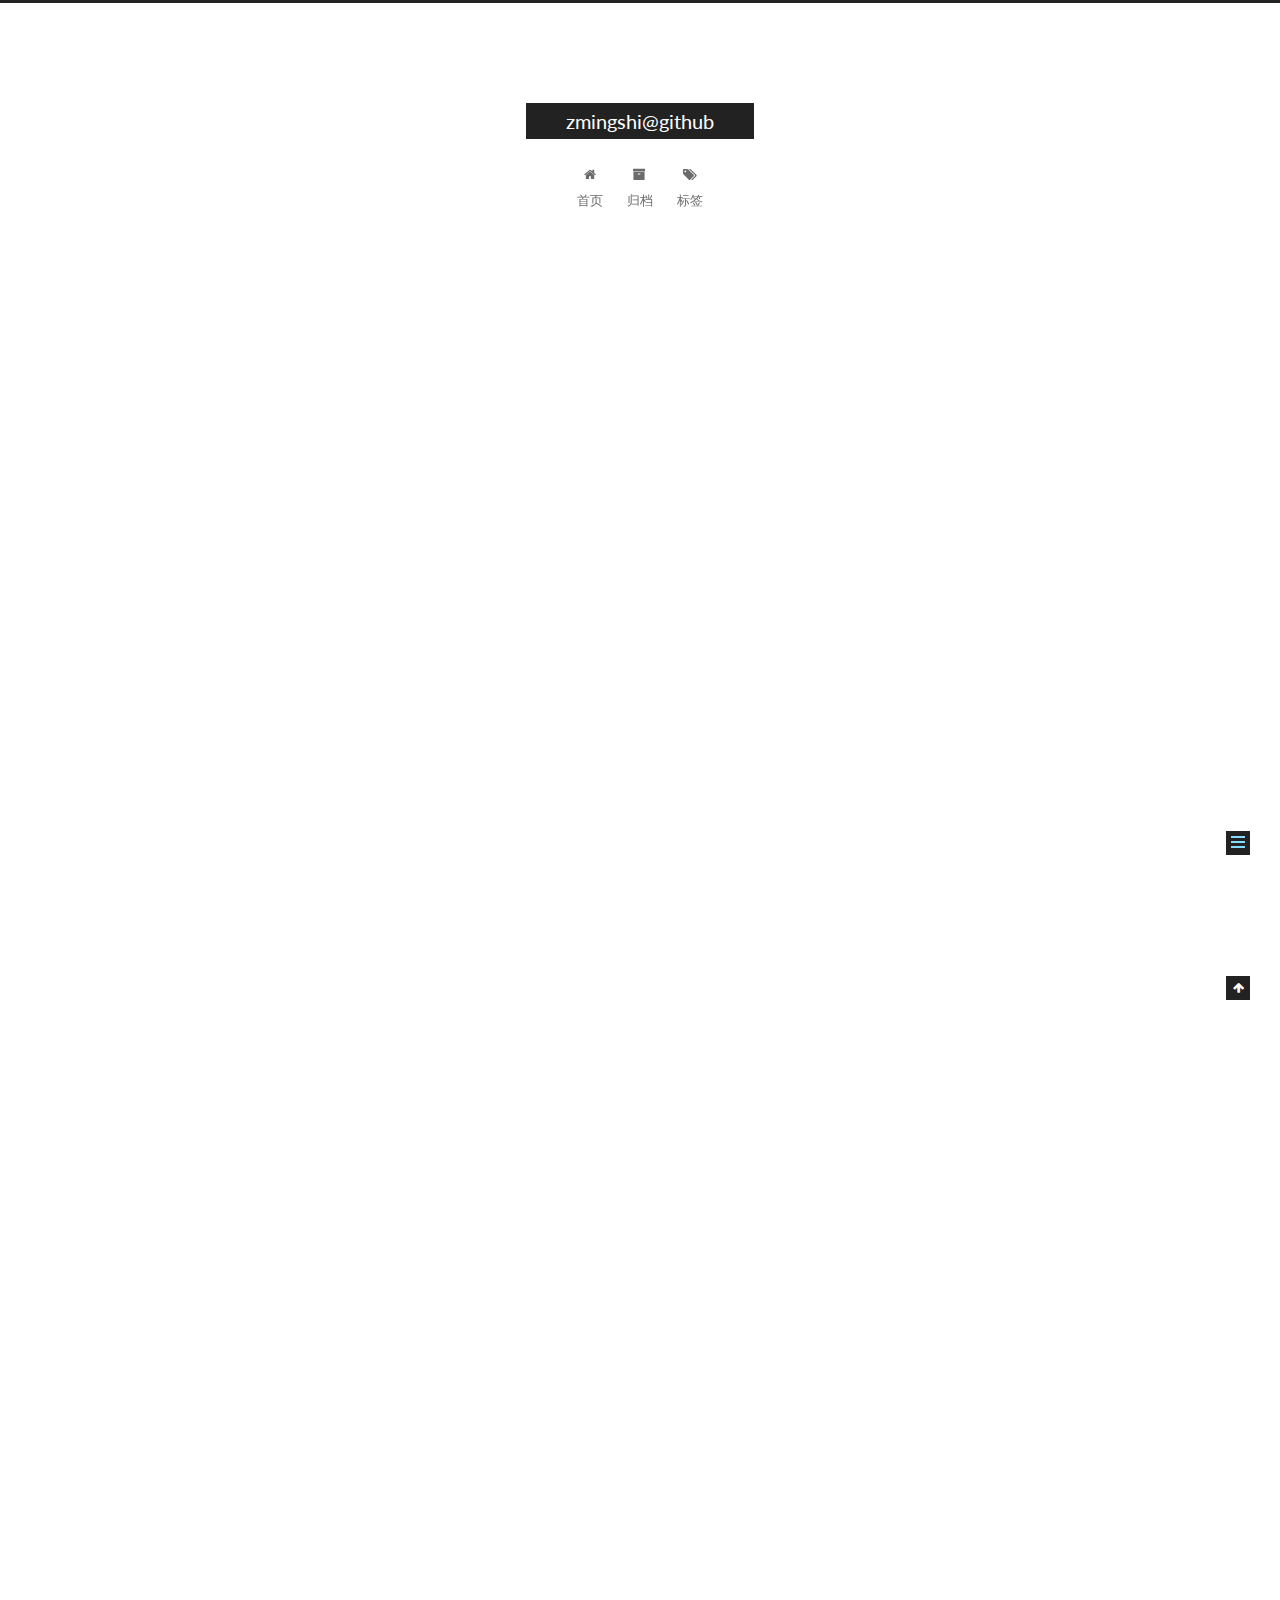
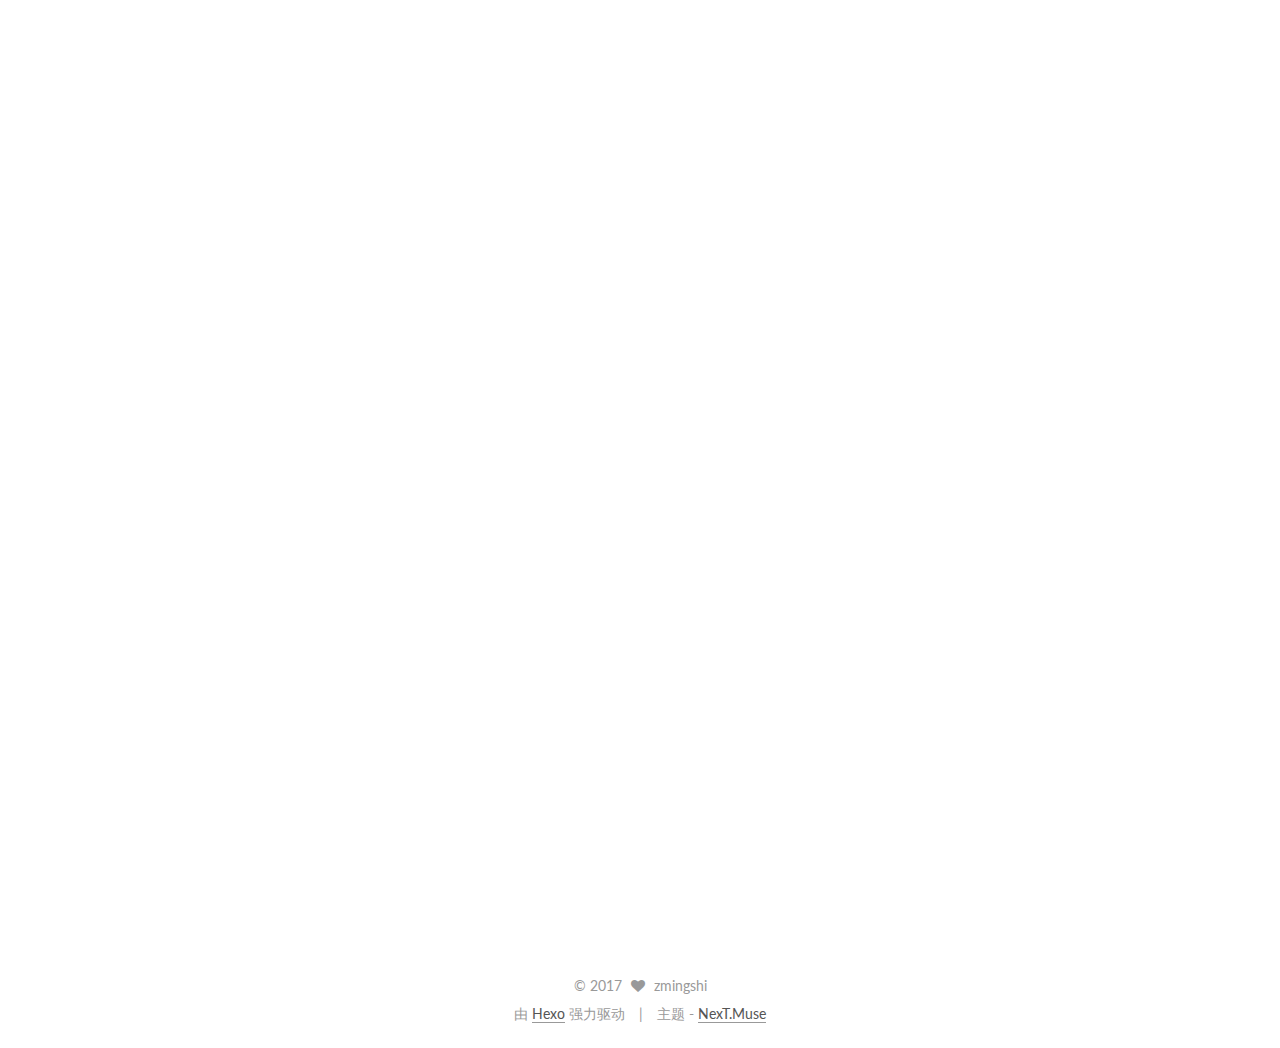
<file: 2017/06/01/逻辑回归/index.html>
<!doctype html>



  


<html class="theme-next muse use-motion" lang="zh-Hans">
<head>
  <!-- hexo-inject:begin --><!-- hexo-inject:end --><meta charset="UTF-8"/>
<meta http-equiv="X-UA-Compatible" content="IE=edge" />
<meta name="viewport" content="width=device-width, initial-scale=1, maximum-scale=1"/>









<meta http-equiv="Cache-Control" content="no-transform" />
<meta http-equiv="Cache-Control" content="no-siteapp" />















  
  
  <link href="/lib/fancybox/source/jquery.fancybox.css?v=2.1.5" rel="stylesheet" type="text/css" />




  
  
  
  

  
    
    
  

  

  

  

  

  
    
    
    <link href="//fonts.googleapis.com/css?family=Lato:300,300italic,400,400italic,700,700italic&subset=latin,latin-ext" rel="stylesheet" type="text/css">
  






<link href="/lib/font-awesome/css/font-awesome.min.css?v=4.6.2" rel="stylesheet" type="text/css" />

<link href="/css/main.css?v=5.1.1" rel="stylesheet" type="text/css" />


  <meta name="keywords" content="逻辑回归,正则化,机器学习," />





  <link rel="alternate" href="/atom.xml" title="zmingshi@github" type="application/atom+xml" />




  <link rel="shortcut icon" type="image/x-icon" href="/favicon.ico?v=5.1.1" />






<meta name="description" content="线性回归$$h_{\vec w}(\mathbf x) = \sum_{i=0}^n w_ix_i = w^T \mathbf x$$ 似然函数$$y^{(i)} = w^Tx^{(i)} + \epsilon^{(i)}$$  其中$x^{(i)}$ 为第$i$个样本, 误差$\epsilon^{(i)}$ 服从均值为0，方差为$\sigma^2$ 的高斯分布(中心极限定理), 共$m$ 个样本">
<meta name="keywords" content="逻辑回归,正则化,机器学习">
<meta property="og:type" content="article">
<meta property="og:title" content="逻辑回归">
<meta property="og:url" content="http://yoursite.com/2017/06/01/逻辑回归/index.html">
<meta property="og:site_name" content="zmingshi@github">
<meta property="og:description" content="线性回归$$h_{\vec w}(\mathbf x) = \sum_{i=0}^n w_ix_i = w^T \mathbf x$$ 似然函数$$y^{(i)} = w^Tx^{(i)} + \epsilon^{(i)}$$  其中$x^{(i)}$ 为第$i$个样本, 误差$\epsilon^{(i)}$ 服从均值为0，方差为$\sigma^2$ 的高斯分布(中心极限定理), 共$m$ 个样本">
<meta property="og:updated_time" content="2017-06-02T05:52:10.672Z">
<meta name="twitter:card" content="summary">
<meta name="twitter:title" content="逻辑回归">
<meta name="twitter:description" content="线性回归$$h_{\vec w}(\mathbf x) = \sum_{i=0}^n w_ix_i = w^T \mathbf x$$ 似然函数$$y^{(i)} = w^Tx^{(i)} + \epsilon^{(i)}$$  其中$x^{(i)}$ 为第$i$个样本, 误差$\epsilon^{(i)}$ 服从均值为0，方差为$\sigma^2$ 的高斯分布(中心极限定理), 共$m$ 个样本">



<script type="text/javascript" id="hexo.configurations">
  var NexT = window.NexT || {};
  var CONFIG = {
    root: '/',
    scheme: 'Muse',
    sidebar: {"position":"left","display":"post","offset":12,"offset_float":0,"b2t":false,"scrollpercent":false},
    fancybox: true,
    motion: true,
    duoshuo: {
      userId: '0',
      author: '博主'
    },
    algolia: {
      applicationID: '',
      apiKey: '',
      indexName: '',
      hits: {"per_page":10},
      labels: {"input_placeholder":"Search for Posts","hits_empty":"We didn't find any results for the search: ${query}","hits_stats":"${hits} results found in ${time} ms"}
    }
  };
</script>



  <link rel="canonical" href="http://yoursite.com/2017/06/01/逻辑回归/"/>





  <title>逻辑回归 | zmingshi@github</title><!-- hexo-inject:begin --><!-- hexo-inject:end -->
</head>

<body itemscope itemtype="http://schema.org/WebPage" lang="zh-Hans">

  















  
  
    
  

  <!-- hexo-inject:begin --><!-- hexo-inject:end --><div class="container sidebar-position-left page-post-detail ">
    <div class="headband"></div>

    <header id="header" class="header" itemscope itemtype="http://schema.org/WPHeader">
      <div class="header-inner"><div class="site-brand-wrapper">
  <div class="site-meta ">
    

    <div class="custom-logo-site-title">
      <a href="/"  class="brand" rel="start">
        <span class="logo-line-before"><i></i></span>
        <span class="site-title">zmingshi@github</span>
        <span class="logo-line-after"><i></i></span>
      </a>
    </div>
      
        <p class="site-subtitle"></p>
      
  </div>

  <div class="site-nav-toggle">
    <button>
      <span class="btn-bar"></span>
      <span class="btn-bar"></span>
      <span class="btn-bar"></span>
    </button>
  </div>
</div>

<nav class="site-nav">
  

  
    <ul id="menu" class="menu">
      
        
        <li class="menu-item menu-item-home">
          <a href="/" rel="section">
            
              <i class="menu-item-icon fa fa-fw fa-home"></i> <br />
            
            首页
          </a>
        </li>
      
        
        <li class="menu-item menu-item-archives">
          <a href="/archives" rel="section">
            
              <i class="menu-item-icon fa fa-fw fa-archive"></i> <br />
            
            归档
          </a>
        </li>
      
        
        <li class="menu-item menu-item-tags">
          <a href="/tags" rel="section">
            
              <i class="menu-item-icon fa fa-fw fa-tags"></i> <br />
            
            标签
          </a>
        </li>
      

      
    </ul>
  

  
</nav>



 </div>
    </header>

    <main id="main" class="main">
      <div class="main-inner">
        <div class="content-wrap">
          <div id="content" class="content">
            

  <div id="posts" class="posts-expand">
    

  

  
  
  

  <article class="post post-type-normal " itemscope itemtype="http://schema.org/Article">
    <link itemprop="mainEntityOfPage" href="http://yoursite.com/2017/06/01/逻辑回归/">

    <span hidden itemprop="author" itemscope itemtype="http://schema.org/Person">
      <meta itemprop="name" content="zmingshi">
      <meta itemprop="description" content="">
      <meta itemprop="image" content="/images/avatar.gif">
    </span>

    <span hidden itemprop="publisher" itemscope itemtype="http://schema.org/Organization">
      <meta itemprop="name" content="zmingshi@github">
    </span>

    
      <header class="post-header">

        
        
          <h1 class="post-title" itemprop="name headline">逻辑回归</h1>
        

        <div class="post-meta">
          <span class="post-time">
            
              <span class="post-meta-item-icon">
                <i class="fa fa-calendar-o"></i>
              </span>
              
                <span class="post-meta-item-text">发表于</span>
              
              <time title="创建于" itemprop="dateCreated datePublished" datetime="2017-06-01T18:26:30+08:00">
                2017-06-01
              </time>
            

            

            
          </span>

          

          
            
          

          
          

          

          

          

        </div>
      </header>
    

    <div class="post-body" itemprop="articleBody">

      
      

      
        <h2 id="线性回归"><a href="#线性回归" class="headerlink" title="线性回归"></a>线性回归</h2><p>$$h_{\vec w}(\mathbf x) = \sum_{i=0}^n w_ix_i = w^T \mathbf x$$</p>
<h3 id="似然函数"><a href="#似然函数" class="headerlink" title="似然函数"></a>似然函数</h3><p>$$y^{(i)} = w^Tx^{(i)} + \epsilon^{(i)}$$</p>
<ul>
<li>其中$x^{(i)}$ 为第$i$个样本, 误差$\epsilon^{(i)}$ 服从均值为0，方差为$\sigma^2$ 的高斯分布(中心极限定理), 共$m$ 个样本.<br>$$p\left(\epsilon^{(i)}\right) = \frac{1}{\sqrt{2\pi\sigma^2}} \exp\left(- \frac{\left(\epsilon^{(i)}\right)^2}{2\sigma^2} \right)$$</li>
</ul>
<p>$$p\left(y^{(i)}|x^{(i)};w \right) = \frac{1}{\sqrt{2\pi\sigma^2}} \exp\left(- \frac{\left(y^{(i)} - w^Tx^{(i)}\right)^2}{2\sigma^2} \right)$$</p>
<p>$$\begin{align}<br>L(w) &amp;= \prod_{i=1}^m p\left(y^{(i)}|x^{(i)};w \right) \\<br>          &amp;= \prod_{i=1}^m \frac{1}{\sqrt{2\pi\sigma^2}} \exp\left(- \frac{\left(y^{(i)} - w^Tx^{(i)}\right)^2}{2\sigma^2} \right)<br>\end{align}$$</p>
<ul>
<li><p>上述似然函数取对数得到如下结果：<br>$$<br>\begin{align}<br>l(w) &amp;= \log L(w) \\<br>   &amp;= \prod_{i=1}^m\frac{1}{\sqrt{2\pi\sigma^2}} \exp\left(-\frac{\left(y^{(i)} - w^Tx^{(i)}\right)^2}{2\sigma^2} \right) \\<br>   &amp;= \sum_{i=1}^m\log \frac{1}{\sqrt{2\pi\sigma^2}} \exp\left(-\frac{\left(y^{(i)} - w^Tx^{(i)}\right)^2}{2\sigma^2} \right) \\<br>   &amp;= m\log \frac{1}{\sqrt{2\pi\sigma^2}} - \frac{1}{2\sigma^2}\sum_{i=1}^m\left(y^{(i)} - w^Tx^{(i)}\right)^2<br>\end{align}<br>$$</p>
</li>
<li><p>最小二乘损失函数如下:<br>$$\begin{align}<br>J(w) &amp;= \frac{1}{2}\sum_{i=1}^m\left(w^Tx^{(i)} - y^{(i)}\right)^2 \\<br>&amp;= \frac{1}{2}(Xw - y)^T(Xw-y)<br>\end{align}$$</p>
</li>
<li><p>求解梯度得到驻点，从而得到解析结果：<br>$$w = \left(X^TX\right)^{-1}X^Ty$$</p>
</li>
<li>防止$X^TX$ 不可逆或者说过拟合, 加入$\lambda$ 扰动：<br>$$w = \left(X^TX + \lambda I\right)^{-1}X^Ty$$</li>
<li>由于$X^TX$为半正定矩阵，则对于任意$\lambda &gt; 0$， 则$\left(X^TX + \lambda I\right)$ 一定正定，从而保证可逆： 对于任意非零向量$u$,  $u^T\left(X^TX + \lambda I\right)u = u^TX^TXu + \lambda u^Tu$ &gt; 0</li>
</ul>
<h3 id="正则化"><a href="#正则化" class="headerlink" title="正则化"></a>正则化</h3><p>$\forall \lambda&gt;0, \rho \in [0,1]$, 正则化定义如下：</p>
<ul>
<li>L2-Norm : $ J(\vec w) = \frac{1}{2}\sum_{i=1}^m\left(h_{\vec w}(x^{(i)}) - y^{(i)}\right)^2 + \lambda \sum_{i=1}^nw_i^2  $</li>
<li>L1-Norm : $ J(\vec w) = \frac{1}{2}\sum_{i=1}^m\left(h_{\vec w}(x^{(i)}) - y^{(i)}\right)^2 + \lambda \sum_{i=1}^n|w_i|  $</li>
<li>Elastic-Net : $ J(\vec w) = \frac{1}{2}\sum_{i=1}^m\left(h_{\vec w}(x^{(i)}) - y^{(i)}\right)^2 + \lambda \left(\rho\cdot \sum_{i=1}^n|w_i| + (1-\rho) \cdot \sum_{i=1}^nw_i^2\right)  $</li>
<li>正则化可以用来防止过拟合，其中L1 正则可以产生稀疏解，L2 正则可以产生平滑解，从贝叶斯的角度来讲，正则化等价于对模型参数引入先验分布，L2 正则假定参数先验服从高斯分布，L1 正则假定参数先验服从拉普拉斯分布。参考：<a href="http://charleshm.github.io/2016/03/Regularized-Regression/" target="_blank" rel="external">http://charleshm.github.io/2016/03/Regularized-Regression/</a></li>
</ul>
<h4 id="Ridge-Regression"><a href="#Ridge-Regression" class="headerlink" title="Ridge Regression"></a>Ridge Regression</h4><p>对参数 $w$ 引入协方差为$\alpha^2$的零均值高斯先验, 用最大后验估计(MAP)</p>
<p>$$\begin{align}<br>L(w) &amp;= p(y|w;x)p(w) \\<br> &amp;= \prod_{i=1}^m \frac{1}{\sqrt{2\pi\sigma^2}} \exp\left( -\frac{\left(y^{(i)} - w^Tx^{(i)}\right)^2}{2\sigma^2} \right)<br>  \prod_{i=1}^j\frac{1}{\sqrt{2\pi\alpha^2}} \exp\left(- \frac{\left(w_j\right)^2}{2\alpha^2} \right) \\<br> &amp;= \prod_{i=1}^m \frac{1}{\sqrt{2\pi\sigma^2}} \exp\left(- \frac{\left(y^{(i)} - w^Tx^{(i)}\right)^2}{2\sigma^2} \right)<br>  \frac{1}{\sqrt{2\pi\alpha^2}} \exp\left(- \frac{\left(w^Tw\right)}{2\alpha^2} \right)<br>\end{align}$$</p>
<p>取对数：<br>$$\begin{align}<br>l(w) &amp;= \log L(w) \\<br>          &amp;= m\log \frac{1}{\sqrt{2\pi\sigma^2}} + n \log \frac{1}{\sqrt{2\pi\alpha^2}} - \frac{1}{2\sigma^2}\sum_{i=1}^m\left(y^{(i)} - w^Tx^{(i)}\right)^2 - \frac{1}{2\alpha^2} w^Tw \\<br>          &amp; \implies w_{MAP} = arg min_w \left(\frac{1}{2\sigma^2}\sum_{i=1}^m\left(y^{(i)} - w^Tx^{(i)}\right)^2 + \frac{1}{2\alpha^2} w^Tw \right)<br>\end{align}$$<br>等价于损失函数形式如下：<br>$$ J_R(w) = \frac{1}{m}\left(y -w^TX\right)^2 + \lambda ||w||_2  $$<br>ridge regression 并不具有产生稀疏解的能力，也就是说参数并不会真出现很多零。假设我们的预测结果与两个特征相关，L2正则倾向于综合两者的影响，给影响大的特征赋予高的权重；而L1正则倾向于选择影响较大的参数，而舍弃掉影响较小的那个。实际应用中 L2 正则表现往往会优于 L1正则，但 L1 正则会大大降低计算量。</p>
<h4 id="Lasso-Regression"><a href="#Lasso-Regression" class="headerlink" title="Lasso Regression"></a>Lasso Regression</h4><p>拉普拉斯分布如下：<br>$$ f(x|u,b) =  \frac{1}{2b} \exp\left( -\frac{x-u}{b}\right)$$<br>对参数 $w$ 引入拉普拉斯先验分布($u=0$)，则容易得到：<br>$$w_{MAP} = arg min_w \left(\frac{1}{2\sigma^2}\sum_{i=1}^m\left(y^{(i)} - w^Tx^{(i)}\right)^2 + \frac{1}{2b^2} ||w||_1 \right)$$</p>
<h4 id="Elastic-Net"><a href="#Elastic-Net" class="headerlink" title="Elastic-Net"></a>Elastic-Net</h4><p>同样假设$w$ 服从如下分布：<br>$$w \sim C(\lambda,\alpha)\exp(\lambda |w|_2 + \alpha|w|_1)$$<br>可以得到如下结果：<br>$$w_{MAP} = arg min_w |y - Xw|_2 + \lambda_1 ||w||_2 + \lambda_2||w||_2$$</p>
<p>正则化参数等价于对参数引入 先验分布，使得 模型复杂度 变小（缩小解空间），对于噪声以及outliers的鲁棒性增强（泛化能力）。整个最优化问题从贝叶斯观点来看是一种贝叶斯最大后验估计，其中 正则化项 对应后验估计中的 先验信息 ，损失函数对应后验估计中的似然函数，两者的乘积即对应贝叶斯最大后验估计的形式。</p>
<h2 id="Logistic-Regression"><a href="#Logistic-Regression" class="headerlink" title="Logistic Regression"></a>Logistic Regression</h2><p>$$h_{\vec w} (\mathbf x) = g(w^T \mathbf x) =  \frac{1}{1+\exp(-w^T \mathbf x)}$$<br>$$g’(x) = \left(\frac{1}{1+\exp(x)}\right)’ = g(x)(1 - g(x)) $$<br>设定：<br>$$p\left(y=1|x;w\right) = h_{\vec w} (\mathbf x) = g(w^T \mathbf x) =  \frac{1}{1+\exp(-w^T \mathbf x)}$$<br>$$p\left(y=0|x;w\right) = 1 - h_{\vec w} (\mathbf x) = g(-w^T \mathbf x) =  \frac{1}{1+\exp(w^T \mathbf x)}$$<br>通用表示如下：<br>$$p\left(y|x;w\right) = (h_{\vec w}(\mathbf x))^y (1-h_{\vec w}(\mathbf x))^{(1-y)}$$</p>
<h3 id="似然函数-1"><a href="#似然函数-1" class="headerlink" title="似然函数"></a>似然函数</h3><p>$$\begin{align}<br>L(w) &amp;= p(y|X;w) \\<br>     &amp;= \prod_{i=1}^m p\left(y^{(i)}|x^{(i)};w \right) \\<br>     &amp;= \prod_{i=1}^m (h_{\vec w}(\mathbf x^{(i)}))^{y^{(i)}} (1-h_{\vec w}(\mathbf x^{(i)}))^{(1-{y^{(i)}})}<br>\end{align}$$</p>
<ul>
<li>上述似然函数取对数得到如下结果：<br>$$\begin{align}<br>l(w) &amp;= \log L(w) \\<br>   &amp;= \sum_{i=1}^m {y^{(i)}}\log(h_{\vec w}(\mathbf x^{(i)})) +  (1 -y^{(i)})\log(1-h_{\vec w}(\mathbf x^{(i)}))<br>\end{align}$$</li>
<li><p>求导如下:<br>$$\begin{align}<br>\frac{\partial l(w)}{\partial w_i}<br>=&amp;  \sum_{i=1}^m \left(\frac{y^{(i)}}{h_{\vec w}(\mathbf x^{(i)})} - \frac{1-y^{(i)}}{1 - h_{\vec w}(\mathbf x^{(i)})} \right)\frac{\partial h(wx)}{\partial w_i}  \\<br>=&amp; \sum_{i=1}^m \left(y^{(i)} - g\left(\vec w x^{(i)}\right)\right)x_j^{(i)}<br>\end{align}$$</p>
</li>
<li><p>参数更新:<br>$$w_i := w_i + \alpha \sum_{i=1}^m \left(y^{(i)} - g\left(\vec w x^{(i)}\right)\right)x_j^{(i)}$$</p>
</li>
</ul>
<h3 id="损失函数"><a href="#损失函数" class="headerlink" title="损失函数"></a>损失函数</h3><ol>
<li><p>假设：$y_i \in \{0, 1\}$, $\hat y_i = \begin{cases} p_i, &amp; y_i = 1 \\ 1-p_i, &amp; y_i = 0 \end{cases}$<br>$$\begin{align}<br>L(w) &amp;= \prod_{i=1}^m p_i^{y^i} (1-p_i)^{1-y^i} \\<br> &amp;\implies  l(w) = \sum_{i=1}^m \ln\left[p_i^{y^i} (1-p_i)^{1-y^i}\right] \\<br> &amp; \underrightarrow{p_i = \frac{1}{1+exp(-f_i)}} l(w) = \sum_{i=1}^m \ln\left[ \left({\frac{1}{1+e^{-f_i}}}\right)^{y^i} \left(\frac{1}{1+e^{f_i}}\right)^{1-y^i} \right] \\<br>&amp; \therefore loss(y_i, \hat y_i) = -l(w) \\<br>&amp;= \sum_{i=1}^m \left[ y_i \ln \left(1+e^{-f_i} \right) + (1-y_i)\ln \left(1+e^{f_i} \right) \right]<br>\end{align}$$</p>
</li>
<li><p>假设：$y_i \in \{1, -1\}$, $\hat y_i = \begin{cases} p_i, &amp; y_i = 1 \\ 1-p_i, &amp; y_i = -1 \end{cases}$<br>$$\begin{align}<br>L(w) &amp;= \prod_{i=1}^m p_i^{(y^i+1)/2} (1-p_i)^{-(y^i-1)/2} \\<br> &amp;\implies  l(w) = \sum_{i=1}^m \ln\left[p_i^{(y^i+1)/2} (1-p_i)^{-(y^i-1)/2}\right] \\<br> &amp; \underrightarrow{p_i = \frac{1}{1+exp(-f_i)}} l(w) = \sum_{i=1}^m \ln\left[ \left({\frac{1}{1+e^{-f_i}}}\right)^{(y^i+1)/2} \left(\frac{1}{1+e^{f_i}}\right)^{-(y^i-1)/2} \right] \\<br>&amp; \therefore loss(y_i, \hat y_i) = -l(w) \\<br>&amp;= \sum_{i=1}^m \left[(y^i+1)/2 \ln \left(1+e^{-f_i} \right) -(y^i-1)/2 \ln \left(1+e^{f_i} \right) \right] \\<br>&amp;= \begin{cases} \sum_{i=1}^m \ln\left[\left(1+e^{-f_i}\right)\right], &amp; y_i = 1 \\ \sum_{i=1}^m \ln\left[\left(1+e^{f_i}\right)\right], &amp; y_i = -1 \end{cases} \\<br>&amp;= \sum_{i=1}^m \ln\left[\left(1+e^{-y_i\cdot f_i}\right)\right]<br>\end{align}$$</p>
</li>
</ol>
<h2 id="LIBFM"><a href="#LIBFM" class="headerlink" title="LIBFM"></a>LIBFM</h2><p>$$\hat y(\mathbf x) = w_0 + \sum_{i=1}^n w_ix_i + \sum_{i=1}^n\sum_{j=i+1}^n \langle\mathbf v_i, \mathbf v_j\rangle x_ix_j$$</p>
<ul>
<li>$\mathbf w \in \mathbb R^n, \mathbf V \in \mathbb R^{n*k}, \langle\mathbf v_i, \mathbf v_j\rangle = \sum_{f=1}^k v_{i,f} \cdot v_{j,f}$</li>
<li>其中$ \sum_{i=1}^n\sum_{j=i+1}^n \langle\mathbf v_i, \mathbf v_j\rangle x_ix_j$ 可以做如下化简：<br>$$\begin{align}<br>&amp;\sum_{i=1}^n\sum_{j=i+1}^n \langle\mathbf v_i, \mathbf v_j\rangle x_ix_j \\<br>=&amp; \frac{1}{2}\left( \sum_{i=1}^n\sum_{j=1}^n \langle\mathbf v_i, \mathbf v_j\rangle x_ix_j  - \sum_{i=1}^n \langle\mathbf v_i, \mathbf v_i\rangle x_ix_i \right) \\<br>=&amp; \frac{1}{2}\left( \sum_{i=1}^n\sum_{j=1}^n\sum_{f=1}^k v_{i,f}v_{j,f}x_ix_j  - \sum_{i=1}^n \sum_{f=1}^k v_{i,f}v_{i,f} x_ix_i \right) \\<br>=&amp; \frac{1}{2}\sum_{f=1}^k \left( \sum_{i=1}^nv_{i,f}x_i\sum_{j=1}^nv_{j,f}x_j  - \sum_{i=1}^n v_{i,f}^2 x_i^2 \right) \\<br>=&amp; \frac{1}{2}\sum_{f=1}^k \left( \left(\sum_{i=1}^nv_{i,f}x_i \right)^2  - \sum_{i=1}^n v_{i,f}^2 x_i^2 \right)<br>\end{align}$$</li>
</ul>

      
    </div>

    <div>
      
        

      
    </div>

    <div>
      
        

      
    </div>

    <div>
      
        

      
    </div>

    <footer class="post-footer">
      
        <div class="post-tags">
          
            <a href="/tags/逻辑回归/" rel="tag"># 逻辑回归</a>
          
            <a href="/tags/正则化/" rel="tag"># 正则化</a>
          
            <a href="/tags/机器学习/" rel="tag"># 机器学习</a>
          
        </div>
      

      
      
      

      

      
      
    </footer>
  </article>



    <div class="post-spread">
      
    </div>
  </div>


          </div>
          


          
  <div class="comments" id="comments">
    
  </div>


        </div>
        
          
  
  <div class="sidebar-toggle">
    <div class="sidebar-toggle-line-wrap">
      <span class="sidebar-toggle-line sidebar-toggle-line-first"></span>
      <span class="sidebar-toggle-line sidebar-toggle-line-middle"></span>
      <span class="sidebar-toggle-line sidebar-toggle-line-last"></span>
    </div>
  </div>

  <aside id="sidebar" class="sidebar">
    <div class="sidebar-inner">

      

      
        <ul class="sidebar-nav motion-element">
          <li class="sidebar-nav-toc sidebar-nav-active" data-target="post-toc-wrap" >
            文章目录
          </li>
          <li class="sidebar-nav-overview" data-target="site-overview">
            站点概览
          </li>
        </ul>
      

      <section class="site-overview sidebar-panel">
        <div class="site-author motion-element" itemprop="author" itemscope itemtype="http://schema.org/Person">
          <img class="site-author-image" itemprop="image"
               src="/images/avatar.gif"
               alt="zmingshi" />
          <p class="site-author-name" itemprop="name">zmingshi</p>
           
              <p class="site-description motion-element" itemprop="description"></p>
          
        </div>
        <nav class="site-state motion-element">

          
            <div class="site-state-item site-state-posts">
              <a href="/archives">
                <span class="site-state-item-count">1</span>
                <span class="site-state-item-name">日志</span>
              </a>
            </div>
          

          

          
            
            
            <div class="site-state-item site-state-tags">
              <a href="/tags/index.html">
                <span class="site-state-item-count">3</span>
                <span class="site-state-item-name">标签</span>
              </a>
            </div>
          

        </nav>

        
          <div class="feed-link motion-element">
            <a href="/atom.xml" rel="alternate">
              <i class="fa fa-rss"></i>
              RSS
            </a>
          </div>
        

        <div class="links-of-author motion-element">
          
        </div>

        
        

        
        

        


      </section>

      
      <!--noindex-->
        <section class="post-toc-wrap motion-element sidebar-panel sidebar-panel-active">
          <div class="post-toc">

            
              
            

            
              <div class="post-toc-content"><ol class="nav"><li class="nav-item nav-level-2"><a class="nav-link" href="#线性回归"><span class="nav-number">1.</span> <span class="nav-text">线性回归</span></a><ol class="nav-child"><li class="nav-item nav-level-3"><a class="nav-link" href="#似然函数"><span class="nav-number">1.1.</span> <span class="nav-text">似然函数</span></a></li><li class="nav-item nav-level-3"><a class="nav-link" href="#正则化"><span class="nav-number">1.2.</span> <span class="nav-text">正则化</span></a><ol class="nav-child"><li class="nav-item nav-level-4"><a class="nav-link" href="#Ridge-Regression"><span class="nav-number">1.2.1.</span> <span class="nav-text">Ridge Regression</span></a></li><li class="nav-item nav-level-4"><a class="nav-link" href="#Lasso-Regression"><span class="nav-number">1.2.2.</span> <span class="nav-text">Lasso Regression</span></a></li><li class="nav-item nav-level-4"><a class="nav-link" href="#Elastic-Net"><span class="nav-number">1.2.3.</span> <span class="nav-text">Elastic-Net</span></a></li></ol></li></ol></li><li class="nav-item nav-level-2"><a class="nav-link" href="#Logistic-Regression"><span class="nav-number">2.</span> <span class="nav-text">Logistic Regression</span></a><ol class="nav-child"><li class="nav-item nav-level-3"><a class="nav-link" href="#似然函数-1"><span class="nav-number">2.1.</span> <span class="nav-text">似然函数</span></a></li><li class="nav-item nav-level-3"><a class="nav-link" href="#损失函数"><span class="nav-number">2.2.</span> <span class="nav-text">损失函数</span></a></li></ol></li><li class="nav-item nav-level-2"><a class="nav-link" href="#LIBFM"><span class="nav-number">3.</span> <span class="nav-text">LIBFM</span></a></li></ol></div>
            

          </div>
        </section>
      <!--/noindex-->
      

      

    </div>
  </aside>


        
      </div>
    </main>

    <footer id="footer" class="footer">
      <div class="footer-inner">
        <div class="copyright" >
  
  &copy; 
  <span itemprop="copyrightYear">2017</span>
  <span class="with-love">
    <i class="fa fa-heart"></i>
  </span>
  <span class="author" itemprop="copyrightHolder">zmingshi</span>
</div>


<div class="powered-by">
  由 <a class="theme-link" href="https://hexo.io">Hexo</a> 强力驱动
</div>

<div class="theme-info">
  主题 -
  <a class="theme-link" href="https://github.com/iissnan/hexo-theme-next">
    NexT.Muse
  </a>
</div>


        

        
      </div>
    </footer>

    
      <div class="back-to-top">
        <i class="fa fa-arrow-up"></i>
        
      </div>
    

  </div>

  

<script type="text/javascript">
  if (Object.prototype.toString.call(window.Promise) !== '[object Function]') {
    window.Promise = null;
  }
</script>









  












  
  <script type="text/javascript" src="/lib/jquery/index.js?v=2.1.3"></script>

  
  <script type="text/javascript" src="/lib/fastclick/lib/fastclick.min.js?v=1.0.6"></script>

  
  <script type="text/javascript" src="/lib/jquery_lazyload/jquery.lazyload.js?v=1.9.7"></script>

  
  <script type="text/javascript" src="/lib/velocity/velocity.min.js?v=1.2.1"></script>

  
  <script type="text/javascript" src="/lib/velocity/velocity.ui.min.js?v=1.2.1"></script>

  
  <script type="text/javascript" src="/lib/fancybox/source/jquery.fancybox.pack.js?v=2.1.5"></script>


  


  <script type="text/javascript" src="/js/src/utils.js?v=5.1.1"></script>

  <script type="text/javascript" src="/js/src/motion.js?v=5.1.1"></script>



  
  

  
  <script type="text/javascript" src="/js/src/scrollspy.js?v=5.1.1"></script>
<script type="text/javascript" src="/js/src/post-details.js?v=5.1.1"></script>



  


  <script type="text/javascript" src="/js/src/bootstrap.js?v=5.1.1"></script><!-- hexo-inject:begin --><!-- Begin: Injected MathJax -->
<script type="text/x-mathjax-config">
  MathJax.Hub.Config({"tex2jax":{"inlineMath":[["$","$"],["\\(","\\)"]],"skipTags":["script","noscript","style","textarea","pre","code"],"processEscapes":true},"TeX":{"equationNumbers":{"autoNumber":"AMS"}}});
</script>

<script type="text/x-mathjax-config">
  MathJax.Hub.Queue(function() {
    var all = MathJax.Hub.getAllJax(), i;
    for(i=0; i < all.length; i += 1) {
      all[i].SourceElement().parentNode.className += ' has-jax';
    }
  });
</script>

<script type="text/javascript" src="//cdn.mathjax.org/mathjax/latest/MathJax.js?config=TeX-AMS-MML_HTMLorMML">
</script>
<!-- End: Injected MathJax -->
<!-- hexo-inject:end -->



  


  




	





  





  





  






  





  

  

  

  
  


  

  

</body>
</html>
</file>
<file: css/main.css>
/* normalize.css v3.0.2 | MIT License | git.io/normalize */
html {
  font-family: sans-serif; /* 1 */
  -ms-text-size-adjust: 100%; /* 2 */
  -webkit-text-size-adjust: 100%; /* 2 */
}
body {
  margin: 0;
}
article,
aside,
details,
figcaption,
figure,
footer,
header,
hgroup,
main,
menu,
nav,
section,
summary {
  display: block;
}
audio,
canvas,
progress,
video {
  display: inline-block; /* 1 */
  vertical-align: baseline; /* 2 */
}
audio:not([controls]) {
  display: none;
  height: 0;
}
[hidden],
template {
  display: none;
}
a {
  background-color: transparent;
}
a:active,
a:hover {
  outline: 0;
}
abbr[title] {
  border-bottom: 1px dotted;
}
b,
strong {
  font-weight: bold;
}
dfn {
  font-style: italic;
}
h1 {
  font-size: 2em;
  margin: 0.67em 0;
}
mark {
  background: #ff0;
  color: #000;
}
small {
  font-size: 80%;
}
sub,
sup {
  font-size: 75%;
  line-height: 0;
  position: relative;
  vertical-align: baseline;
}
sup {
  top: -0.5em;
}
sub {
  bottom: -0.25em;
}
img {
  border: 0;
}
svg:not(:root) {
  overflow: hidden;
}
figure {
  margin: 1em 40px;
}
hr {
  -moz-box-sizing: content-box;
  box-sizing: content-box;
  height: 0;
}
pre {
  overflow: auto;
}
code,
kbd,
pre,
samp {
  font-family: monospace, monospace;
  font-size: 1em;
}
button,
input,
optgroup,
select,
textarea {
  color: inherit; /* 1 */
  font: inherit; /* 2 */
  margin: 0; /* 3 */
}
button {
  overflow: visible;
}
button,
select {
  text-transform: none;
}
button,
html input[type="button"],
input[type="reset"],
input[type="submit"] {
  -webkit-appearance: button; /* 2 */
  cursor: pointer; /* 3 */
}
button[disabled],
html input[disabled] {
  cursor: default;
}
button::-moz-focus-inner,
input::-moz-focus-inner {
  border: 0;
  padding: 0;
}
input {
  line-height: normal;
}
input[type="checkbox"],
input[type="radio"] {
  box-sizing: border-box; /* 1 */
  padding: 0; /* 2 */
}
input[type="number"]::-webkit-inner-spin-button,
input[type="number"]::-webkit-outer-spin-button {
  height: auto;
}
input[type="search"] {
  -webkit-appearance: textfield; /* 1 */
  -moz-box-sizing: content-box;
  -webkit-box-sizing: content-box; /* 2 */
  box-sizing: content-box;
}
input[type="search"]::-webkit-search-cancel-button,
input[type="search"]::-webkit-search-decoration {
  -webkit-appearance: none;
}
fieldset {
  border: 1px solid #c0c0c0;
  margin: 0 2px;
  padding: 0.35em 0.625em 0.75em;
}
legend {
  border: 0; /* 1 */
  padding: 0; /* 2 */
}
textarea {
  overflow: auto;
}
optgroup {
  font-weight: bold;
}
table {
  border-collapse: collapse;
  border-spacing: 0;
}
td,
th {
  padding: 0;
}
::selection {
  background: #262a30;
  color: #fff;
}
body {
  position: relative;
  font-family: 'Lato', "PingFang SC", "Microsoft YaHei", sans-serif;
  font-size: 14px;
  line-height: 2;
  color: #555;
  background: #fff;
}
@media (max-width: 767px) {
  body {
    padding-right: 0 !important;
  }
}
@media (min-width: 768px) and (max-width: 991px) {
  body {
    padding-right: 0 !important;
  }
}
@media (min-width: 1600px) {
  body {
    font-size: 16px;
  }
}
h1,
h2,
h3,
h4,
h5,
h6 {
  margin: 0;
  padding: 0;
  font-weight: bold;
  line-height: 1.5;
  font-family: 'Lato', "PingFang SC", "Microsoft YaHei", sans-serif;
}
h2,
h3,
h4,
h5,
h6 {
  margin: 20px 0 15px;
}
h1 {
  font-size: 22px;
}
@media (max-width: 767px) {
  h1 {
    font-size: 18px;
  }
}
h2 {
  font-size: 20px;
}
@media (max-width: 767px) {
  h2 {
    font-size: 16px;
  }
}
h3 {
  font-size: 18px;
}
@media (max-width: 767px) {
  h3 {
    font-size: 14px;
  }
}
h4 {
  font-size: 16px;
}
@media (max-width: 767px) {
  h4 {
    font-size: 12px;
  }
}
h5 {
  font-size: 14px;
}
@media (max-width: 767px) {
  h5 {
    font-size: 10px;
  }
}
h6 {
  font-size: 12px;
}
@media (max-width: 767px) {
  h6 {
    font-size: 8px;
  }
}
p {
  margin: 0 0 25px 0;
}
a {
  color: #555;
  text-decoration: none;
  border-bottom: 1px solid #999;
  word-wrap: break-word;
}
a:hover {
  color: #222;
  border-bottom-color: #222;
}
blockquote {
  margin: 0;
  padding: 0;
}
img {
  display: block;
  margin: auto;
  max-width: 100%;
  height: auto;
}
hr {
  margin: 40px 0;
  height: 3px;
  border: none;
  background-color: #ddd;
  background-image: repeating-linear-gradient(-45deg, #fff, #fff 4px, transparent 4px, transparent 8px);
}
blockquote {
  padding: 0 15px;
  color: #666;
  border-left: 4px solid #ddd;
}
blockquote cite::before {
  content: "-";
  padding: 0 5px;
}
dt {
  font-weight: 700;
}
dd {
  margin: 0;
  padding: 0;
}
.text-left {
  text-align: left;
}
.text-center {
  text-align: center;
}
.text-right {
  text-align: right;
}
.text-justify {
  text-align: justify;
}
.text-nowrap {
  white-space: nowrap;
}
.text-lowercase {
  text-transform: lowercase;
}
.text-uppercase {
  text-transform: uppercase;
}
.text-capitalize {
  text-transform: capitalize;
}
.center-block {
  display: block;
  margin-left: auto;
  margin-right: auto;
}
.clearfix:before,
.clearfix:after {
  content: " ";
  display: table;
}
.clearfix:after {
  clear: both;
}
.pullquote {
  width: 45%;
}
.pullquote.left {
  float: left;
  margin-left: 5px;
  margin-right: 10px;
}
.pullquote.right {
  float: right;
  margin-left: 10px;
  margin-right: 5px;
}
.affix.affix.affix {
  position: fixed;
}
.translation {
  margin-top: -20px;
  font-size: 14px;
  color: #999;
}
.scrollbar-measure {
  width: 100px;
  height: 100px;
  overflow: scroll;
  position: absolute;
  top: -9999px;
}
.use-motion .motion-element {
  opacity: 0;
}
table {
  margin: 20px 0;
  width: 100%;
  border-collapse: collapse;
  border-spacing: 0;
  border: 1px solid #ddd;
  font-size: 14px;
  table-layout: fixed;
  word-wrap: break-all;
}
table>tbody>tr:nth-of-type(odd) {
  background-color: #f9f9f9;
}
table>tbody>tr:hover {
  background-color: #f5f5f5;
}
caption,
th,
td {
  padding: 8px;
  text-align: left;
  vertical-align: middle;
  font-weight: normal;
}
th,
td {
  border-bottom: 3px solid #ddd;
  border-right: 1px solid #eee;
}
th {
  padding-bottom: 10px;
  font-weight: 700;
}
td {
  border-bottom-width: 1px;
}
html,
body {
  height: 100%;
}
.container {
  position: relative;
  min-height: 100%;
}
.header-inner {
  margin: 0 auto;
  padding: 100px 0 70px;
  width: 700px;
}
@media (min-width: 1600px) {
  .container .header-inner {
    width: 900px;
  }
}
.main {
  padding-bottom: 150px;
}
.main-inner {
  margin: 0 auto;
  width: 700px;
}
@media (min-width: 1600px) {
  .container .main-inner {
    width: 900px;
  }
}
.footer {
  position: absolute;
  left: 0;
  bottom: 0;
  width: 100%;
  min-height: 50px;
}
.footer-inner {
  box-sizing: border-box;
  margin: 20px auto;
  width: 700px;
}
@media (min-width: 1600px) {
  .container .footer-inner {
    width: 900px;
  }
}
pre,
.highlight {
  overflow: auto;
  margin: 20px 0;
  padding: 0;
  font-size: 13px;
  color: #4d4d4c;
  background: #f7f7f7;
  line-height: 1.6;
}
pre,
code {
  font-family: consolas, Menlo, "PingFang SC", "Microsoft YaHei", monospace;
}
code {
  padding: 2px 4px;
  word-wrap: break-word;
  color: #555;
  background: #eee;
  border-radius: 3px;
  font-size: 13px;
}
pre code {
  padding: 0;
  color: #4d4d4c;
  background: none;
  text-shadow: none;
}
.highlight {
  border-radius: 1px;
}
.highlight pre {
  border: none;
  margin: 0;
  padding: 10px 0;
}
.highlight table {
  margin: 0;
  width: auto;
  border: none;
}
.highlight td {
  border: none;
  padding: 0;
}
.highlight figcaption {
  font-size: 1em;
  color: #4d4d4c;
  line-height: 1em;
  margin-bottom: 1em;
}
.highlight figcaption:before,
.highlight figcaption:after {
  content: " ";
  display: table;
}
.highlight figcaption:after {
  clear: both;
}
.highlight figcaption a {
  float: right;
  color: #4d4d4c;
}
.highlight figcaption a:hover {
  border-bottom-color: #4d4d4c;
}
.highlight .gutter pre {
  padding-left: 10px;
  padding-right: 10px;
  color: #869194;
  text-align: right;
  background-color: #eff2f3;
}
.highlight .code pre {
  width: 100%;
  padding-left: 10px;
  padding-right: 10px;
  background-color: #f7f7f7;
}
.highlight .line {
  height: 20px;
}
.gutter {
  -webkit-user-select: none;
  -moz-user-select: none;
  -ms-user-select: none;
  user-select: none;
}
.gist table {
  width: auto;
}
.gist table td {
  border: none;
}
pre .deletion {
  background: #fdd;
}
pre .addition {
  background: #dfd;
}
pre .meta {
  color: #8959a8;
}
pre .comment {
  color: #8e908c;
}
pre .variable,
pre .attribute,
pre .tag,
pre .regexp,
pre .ruby .constant,
pre .xml .tag .title,
pre .xml .pi,
pre .xml .doctype,
pre .html .doctype,
pre .css .id,
pre .css .class,
pre .css .pseudo {
  color: #c82829;
}
pre .number,
pre .preprocessor,
pre .built_in,
pre .literal,
pre .params,
pre .constant,
pre .command {
  color: #f5871f;
}
pre .ruby .class .title,
pre .css .rules .attribute,
pre .string,
pre .value,
pre .inheritance,
pre .header,
pre .ruby .symbol,
pre .xml .cdata,
pre .special,
pre .number,
pre .formula {
  color: #718c00;
}
pre .title,
pre .css .hexcolor {
  color: #3e999f;
}
pre .function,
pre .python .decorator,
pre .python .title,
pre .ruby .function .title,
pre .ruby .title .keyword,
pre .perl .sub,
pre .javascript .title,
pre .coffeescript .title {
  color: #4271ae;
}
pre .keyword,
pre .javascript .function {
  color: #8959a8;
}
.full-image.full-image.full-image {
  border: none;
  max-width: 100%;
  width: auto;
  margin: 20px auto;
}
@media (min-width: 992px) {
  .full-image.full-image.full-image {
    max-width: none;
    width: 110%;
    margin: 25px -5%;
  }
}
.blockquote-center,
.page-home .post-type-quote blockquote,
.page-post-detail .post-type-quote blockquote {
  position: relative;
  margin: 40px 0;
  padding: 0;
  border-left: none;
  text-align: center;
}
.blockquote-center::before,
.page-home .post-type-quote blockquote::before,
.page-post-detail .post-type-quote blockquote::before,
.blockquote-center::after,
.page-home .post-type-quote blockquote::after,
.page-post-detail .post-type-quote blockquote::after {
  position: absolute;
  content: ' ';
  display: block;
  width: 100%;
  height: 24px;
  opacity: 0.2;
  background-repeat: no-repeat;
  background-position: 0 -6px;
  background-size: 22px 22px;
}
.blockquote-center::before,
.page-home .post-type-quote blockquote::before,
.page-post-detail .post-type-quote blockquote::before {
  top: -20px;
  background-image: url("../images/quote-l.svg");
  border-top: 1px solid #ccc;
}
.blockquote-center::after,
.page-home .post-type-quote blockquote::after,
.page-post-detail .post-type-quote blockquote::after {
  bottom: -20px;
  background-image: url("../images/quote-r.svg");
  border-bottom: 1px solid #ccc;
  background-position: 100% 8px;
}
.blockquote-center p,
.page-home .post-type-quote blockquote p,
.page-post-detail .post-type-quote blockquote p,
.blockquote-center div,
.page-home .post-type-quote blockquote div,
.page-post-detail .post-type-quote blockquote div {
  text-align: center;
}
.post .post-body .group-picture img {
  box-sizing: border-box;
  padding: 0 3px;
  border: none;
}
.post .group-picture-row {
  overflow: hidden;
  margin-top: 6px;
}
.post .group-picture-row:first-child {
  margin-top: 0;
}
.post .group-picture-column {
  float: left;
}
.page-post-detail .post-body .group-picture-column {
  float: none;
  margin-top: 10px;
  width: auto !important;
}
.page-post-detail .post-body .group-picture-column img {
  margin: 0 auto;
}
.page-archive .group-picture-container {
  overflow: hidden;
}
.page-archive .group-picture-row {
  float: left;
}
.page-archive .group-picture-row:first-child {
  margin-top: 6px;
}
.page-archive .group-picture-column {
  max-width: 150px;
  max-height: 150px;
}
.note {
  padding: 20px;
  margin: 20px 0;
  border: 1px solid #eee;
  border-left-width: 5px;
  border-radius: 3px;
}
.note h2,
.note h3,
.note h4,
.note h5,
.note h6 {
  margin-top: 0;
  margin-bottom: 5px;
}
.note p:last-child {
  margin-bottom: 0;
}
.note code {
  border-radius: 3px;
}
.note+.note {
  margin-top: -5px;
}
.default {
  border-left-color: #777;
}
.default h2,
.default h3,
.default h4,
.default h5,
.default h6 {
  color: #777;
}
.primary {
  border-left-color: #428bca;
}
.primary h2,
.primary h3,
.primary h4,
.primary h5,
.primary h6 {
  color: #428bca;
}
.success {
  border-left-color: #5cb85c;
}
.success h2,
.success h3,
.success h4,
.success h5,
.success h6 {
  color: #5cb85c;
}
.danger {
  border-left-color: #d9534f;
}
.danger h2,
.danger h3,
.danger h4,
.danger h5,
.danger h6 {
  color: #d9534f;
}
.warning {
  border-left-color: #f0ad4e;
}
.warning h2,
.warning h3,
.warning h4,
.warning h5,
.warning h6 {
  color: #f0ad4e;
}
.info {
  border-left-color: #5bc0de;
}
.info h2,
.info h3,
.info h4,
.info h5,
.info h6 {
  color: #5bc0de;
}
.btn {
  display: inline-block;
  padding: 0 20px;
  font-size: 14px;
  color: #fff;
  background: #222;
  border: 2px solid #222;
  text-decoration: none;
  border-radius: 0;
  transition-property: background-color;
  transition-duration: 0.2s;
  transition-timing-function: ease-in-out;
  transition-delay: 0s;
}
.btn:hover,
.post-button .btn:hover {
  border-color: #222;
  color: #222;
  background: #fff;
}
.btn-bar {
  display: block;
  width: 22px;
  height: 2px;
  background: #555;
  border-radius: 1px;
}
.btn-bar+.btn-bar {
  margin-top: 4px;
}
.pagination {
  margin: 120px 0 40px;
  text-align: center;
  border-top: 1px solid #eee;
}
.page-number-basic,
.pagination .prev,
.pagination .next,
.pagination .page-number,
.pagination .space {
  display: inline-block;
  position: relative;
  top: -1px;
  margin: 0 10px;
  padding: 0 10px;
  line-height: 30px;
}
@media (max-width: 767px) {
  .page-number-basic,
  .pagination .prev,
  .pagination .next,
  .pagination .page-number,
  .pagination .space {
    margin: 0 5px;
  }
}
.pagination .prev,
.pagination .next,
.pagination .page-number {
  border-bottom: 0;
  border-top: 1px solid #eee;
  transition-property: border-color;
  transition-duration: 0.2s;
  transition-timing-function: ease-in-out;
  transition-delay: 0s;
}
.pagination .prev:hover,
.pagination .next:hover,
.pagination .page-number:hover {
  border-top-color: #222;
}
.pagination .space {
  padding: 0;
  margin: 0;
}
.pagination .prev {
  margin-left: 0;
}
.pagination .next {
  margin-right: 0;
}
.pagination .page-number.current {
  color: #fff;
  background: #ccc;
  border-top-color: #ccc;
}
@media (max-width: 767px) {
  .pagination {
    border-top: none;
  }
  .pagination .prev,
  .pagination .next,
  .pagination .page-number {
    margin-bottom: 10px;
    border-top: 0;
    border-bottom: 1px solid #eee;
  }
  .pagination .prev:hover,
  .pagination .next:hover,
  .pagination .page-number:hover {
    border-bottom-color: #222;
  }
}
.comments {
  margin: 60px 20px 0;
}
.tag-cloud {
  text-align: center;
}
.tag-cloud a {
  display: inline-block;
  margin: 10px;
}
.back-to-top {
  box-sizing: border-box;
  position: fixed;
  bottom: -100px;
  right: 30px;
  z-index: 1050;
  padding: 0 6px;
  width: 24px;
  background: #222;
  font-size: 12px;
  opacity: 1;
  color: #fff;
  cursor: pointer;
  text-align: center;
  -webkit-transform: translateZ(0);
  transition-property: bottom;
  transition-duration: 0.2s;
  transition-timing-function: ease-in-out;
  transition-delay: 0s;
}
@media (max-width: 767px) {
  .back-to-top {
    display: none;
  }
}
@media (min-width: 768px) and (max-width: 991px) {
  .back-to-top {
    display: none;
  }
}
.back-to-top.back-to-top-on {
  bottom: 19px;
}
.header {
  background: transparent;
}
.header-inner {
  position: relative;
}
.headband {
  height: 3px;
  background: #222;
}
.site-meta {
  margin: 0;
  text-align: center;
}
@media (max-width: 767px) {
  .site-meta {
    text-align: center;
  }
}
.brand {
  position: relative;
  display: inline-block;
  padding: 0 40px;
  color: #fff;
  background: #222;
  border-bottom: none;
}
.brand:hover {
  color: #fff;
}
.logo {
  display: inline-block;
  margin-right: 5px;
  line-height: 36px;
  vertical-align: top;
}
.site-title {
  display: inline-block;
  vertical-align: top;
  line-height: 36px;
  font-size: 20px;
  font-weight: normal;
  font-family: 'Lato', "PingFang SC", "Microsoft YaHei", sans-serif;
}
.site-subtitle {
  margin-top: 10px;
  font-size: 13px;
  color: #999;
}
.use-motion .brand {
  opacity: 0;
}
.use-motion .logo,
.use-motion .site-title,
.use-motion .site-subtitle {
  opacity: 0;
  position: relative;
  top: -10px;
}
.site-nav-toggle {
  display: none;
  position: absolute;
  top: 10px;
  left: 10px;
}
@media (max-width: 767px) {
  .site-nav-toggle {
    display: block;
  }
}
.site-nav-toggle button {
  margin-top: 2px;
  padding: 9px 10px;
  background: transparent;
  border: none;
}
@media (max-width: 767px) {
  .site-nav {
    display: none;
    margin: 0 -10px;
    padding: 0 10px;
    clear: both;
    border-top: 1px solid #ddd;
  }
}
@media (min-width: 768px) and (max-width: 991px) {
  .site-nav {
    display: block !important;
  }
}
@media (min-width: 992px) {
  .site-nav {
    display: block !important;
  }
}
.menu {
  margin-top: 20px;
  padding-left: 0;
  text-align: center;
}
.menu .menu-item {
  display: inline-block;
  margin: 0 10px;
  list-style: none;
}
@media screen and (max-width: 767px) {
  .menu .menu-item {
    margin-top: 10px;
  }
}
.menu .menu-item a {
  display: block;
  font-size: 13px;
  line-height: inherit;
  border-bottom: 1px solid transparent;
  transition-property: border-color;
  transition-duration: 0.2s;
  transition-timing-function: ease-in-out;
  transition-delay: 0s;
}
.menu .menu-item a:hover {
  border-bottom-color: #222;
}
.menu .menu-item .fa {
  margin-right: 5px;
}
.use-motion .menu-item {
  opacity: 0;
}
.post-body {
  font-family: 'Lato', "PingFang SC", "Microsoft YaHei", sans-serif;
}
@media (max-width: 767px) {
  .post-body {
    word-break: break-word;
  }
}
.post-body .fancybox img {
  display: block !important;
  margin: 0 auto;
  cursor: pointer;
  cursor: zoom-in;
  cursor: -webkit-zoom-in;
}
.post-body .image-caption,
.post-body .figure .caption {
  margin: 10px auto 15px;
  text-align: center;
  font-size: 14px;
  color: #999;
  font-weight: bold;
  line-height: 1;
}
.post-sticky-flag {
  display: inline-block;
  font-size: 16px;
  -ms-transform: rotate(30deg);
  -webkit-transform: rotate(30deg);
  -moz-transform: rotate(30deg);
  -ms-transform: rotate(30deg);
  -o-transform: rotate(30deg);
  transform: rotate(30deg);
}
.posts-expand {
  padding-top: 40px;
}
@media (max-width: 767px) {
  .posts-expand {
    margin: 0 20px;
  }
  .post-body pre {
    padding: 10px;
  }
  .post-body pre .gutter pre {
    padding-right: 10px;
  }
  .post-body .highlight {
    margin-left: 0px;
    margin-right: 0px;
    padding: 0;
  }
  .post-body .highlight .gutter pre {
    padding-right: 10px;
  }
}
@media (min-width: 992px) {
  .posts-expand .post-body {
    text-align: justify;
  }
}
.posts-expand .post-body h2,
.posts-expand .post-body h3,
.posts-expand .post-body h4,
.posts-expand .post-body h5,
.posts-expand .post-body h6 {
  padding-top: 10px;
}
.posts-expand .post-body h2 .header-anchor,
.posts-expand .post-body h3 .header-anchor,
.posts-expand .post-body h4 .header-anchor,
.posts-expand .post-body h5 .header-anchor,
.posts-expand .post-body h6 .header-anchor {
  float: right;
  margin-left: 10px;
  color: #ccc;
  border-bottom-style: none;
  visibility: hidden;
}
.posts-expand .post-body h2 .header-anchor:hover,
.posts-expand .post-body h3 .header-anchor:hover,
.posts-expand .post-body h4 .header-anchor:hover,
.posts-expand .post-body h5 .header-anchor:hover,
.posts-expand .post-body h6 .header-anchor:hover {
  color: inherit;
}
.posts-expand .post-body h2:hover .header-anchor,
.posts-expand .post-body h3:hover .header-anchor,
.posts-expand .post-body h4:hover .header-anchor,
.posts-expand .post-body h5:hover .header-anchor,
.posts-expand .post-body h6:hover .header-anchor {
  visibility: visible;
}
.posts-expand .post-body ul li {
  list-style: circle;
}
.posts-expand .post-body img {
  box-sizing: border-box;
  margin: auto;
  padding: 3px;
  border: 1px solid #ddd;
}
.posts-expand .fancybox img {
  margin: 0 auto;
}
@media (max-width: 767px) {
  .posts-collapse {
    margin: 0 20px;
  }
  .posts-collapse .post-title,
  .posts-collapse .post-meta {
    display: block;
    width: auto;
    text-align: left;
  }
}
.posts-collapse {
  position: relative;
  z-index: 1010;
  margin-left: 55px;
}
.posts-collapse::after {
  content: " ";
  position: absolute;
  top: 20px;
  left: 0;
  margin-left: -2px;
  width: 4px;
  height: 100%;
  background: #f5f5f5;
  z-index: -1;
}
@media (max-width: 767px) {
  .posts-collapse {
    margin: 0 20px;
  }
}
.posts-collapse .collection-title {
  position: relative;
  margin: 60px 0;
}
.posts-collapse .collection-title h1,
.posts-collapse .collection-title h2 {
  margin-left: 20px;
}
.posts-collapse .collection-title small {
  color: #bbb;
  margin-left: 5px;
}
.posts-collapse .collection-title::before {
  content: " ";
  position: absolute;
  left: 0;
  top: 50%;
  margin-left: -4px;
  margin-top: -4px;
  width: 8px;
  height: 8px;
  background: #bbb;
  border-radius: 50%;
}
.posts-collapse .post {
  margin: 30px 0;
}
.posts-collapse .post-header {
  position: relative;
  transition-duration: 0.2s;
  transition-timing-function: ease-in-out;
  transition-delay: 0s;
  transition-property: border;
  border-bottom: 1px dashed #ccc;
}
.posts-collapse .post-header::before {
  content: " ";
  position: absolute;
  left: 0;
  top: 12px;
  width: 6px;
  height: 6px;
  margin-left: -4px;
  background: #bbb;
  border-radius: 50%;
  border: 1px solid #fff;
  transition-duration: 0.2s;
  transition-timing-function: ease-in-out;
  transition-delay: 0s;
  transition-property: background;
}
.posts-collapse .post-header:hover {
  border-bottom-color: #666;
}
.posts-collapse .post-header:hover::before {
  background: #222;
}
.posts-collapse .post-meta {
  position: absolute;
  font-size: 12px;
  left: 20px;
  top: 5px;
}
.posts-collapse .post-comments-count {
  display: none;
}
.posts-collapse .post-title {
  margin-left: 60px;
  font-size: 16px;
  font-weight: normal;
  line-height: inherit;
}
.posts-collapse .post-title::after {
  margin-left: 3px;
  opacity: 0.6;
}
.posts-collapse .post-title a {
  color: #666;
  border-bottom: none;
}
.page-home .post-type-quote .post-header,
.page-post-detail .post-type-quote .post-header,
.page-home .post-type-quote .post-tags,
.page-post-detail .post-type-quote .post-tags {
  display: none;
}
.posts-expand .post-title {
  font-size: 26px;
  text-align: center;
  word-break: break-word;
  font-weight: 400;
}
@media (max-width: 767px) {
  .posts-expand .post-title {
    font-size: 22px;
  }
}
.posts-expand .post-title-link {
  display: inline-block;
  position: relative;
  color: #555;
  border-bottom: none;
  line-height: 1.2;
  vertical-align: top;
}
.posts-expand .post-title-link::before {
  content: "";
  position: absolute;
  width: 100%;
  height: 2px;
  bottom: 0;
  left: 0;
  background-color: #000;
  visibility: hidden;
  -webkit-transform: scaleX(0);
  -moz-transform: scaleX(0);
  -ms-transform: scaleX(0);
  -o-transform: scaleX(0);
  transform: scaleX(0);
  transition-duration: 0.2s;
  transition-timing-function: ease-in-out;
  transition-delay: 0s;
}
.posts-expand .post-title-link:hover::before {
  visibility: visible;
  -webkit-transform: scaleX(1);
  -moz-transform: scaleX(1);
  -ms-transform: scaleX(1);
  -o-transform: scaleX(1);
  transform: scaleX(1);
}
.posts-expand .post-title-link .fa {
  font-size: 16px;
}
.posts-expand .post-meta {
  margin: 3px 0 60px 0;
  color: #999;
  font-family: 'Lato', "PingFang SC", "Microsoft YaHei", sans-serif;
  font-size: 12px;
  text-align: center;
}
.posts-expand .post-meta .post-category-list {
  display: inline-block;
  margin: 0;
  padding: 3px;
}
.posts-expand .post-meta .post-category-list-link {
  color: #999;
}
.posts-expand .post-meta .post-description {
  font-size: 14px;
  margin-top: 2px;
}
.post-wordcount {
  display: inline-block;
}
.post-meta-divider {
  margin: 0 0.5em;
}
.post-meta-item-icon {
  margin-right: 3px;
}
@media (min-width: 768px) and (max-width: 991px) {
  .post-meta-item-icon {
    display: inline-block;
  }
}
@media (max-width: 767px) {
  .post-meta-item-icon {
    display: inline-block;
  }
}
@media (min-width: 768px) and (max-width: 991px) {
  .post-meta-item-text {
    display: none;
  }
}
@media (max-width: 767px) {
  .post-meta-item-text {
    display: none;
  }
}
@media (max-width: 767px) {
  .posts-expand .post-comments-count {
    display: none;
  }
}
.post-button {
  margin-top: 50px;
}
.post-button .btn {
  color: #fff;
  font-size: 14px;
  background: #222;
  border-radius: 0;
  line-height: 2;
  margin: 0 4px 8px 4px;
}
.post-button .fa-fw {
  width: 1.285714285714286em;
  text-align: left;
}
.posts-expand .post-tags {
  margin-top: 40px;
  text-align: center;
}
.posts-expand .post-tags a {
  display: inline-block;
  margin-right: 10px;
  font-size: 13px;
}
.post-nav {
  display: table;
  margin-top: 15px;
  width: 100%;
  border-top: 1px solid #eee;
}
.post-nav-divider {
  display: table-cell;
  width: 10%;
}
.post-nav-item {
  display: table-cell;
  padding: 10px 0 0 0;
  width: 45%;
  vertical-align: top;
}
.post-nav-item a {
  position: relative;
  display: block;
  line-height: 25px;
  font-size: 14px;
  color: #555;
  border-bottom: none;
}
.post-nav-item a:hover {
  color: #222;
  border-bottom: none;
}
.post-nav-item a:active {
  top: 2px;
}
.post-nav-item .fa {
  position: absolute;
  top: 8px;
  left: 0;
  font-size: 12px;
}
.post-nav-next a {
  padding-left: 15px;
}
.post-nav-prev {
  text-align: right;
}
.post-nav-prev a {
  padding-right: 15px;
}
.post-nav-prev .fa {
  right: 0;
  left: auto;
}
.posts-expand .post-eof {
  display: block;
  margin: 80px auto 60px;
  width: 8%;
  height: 1px;
  background: #ccc;
  text-align: center;
}
.post:last-child .post-eof.post-eof.post-eof {
  display: none;
}
.post-gallery {
  display: table;
  table-layout: fixed;
  width: 100%;
  border-collapse: separate;
}
.post-gallery-row {
  display: table-row;
}
.post-gallery .post-gallery-img {
  display: table-cell;
  text-align: center;
  vertical-align: middle;
  border: none;
}
.post-gallery .post-gallery-img img {
  max-width: 100%;
  max-height: 100%;
  border: none;
}
.fancybox-close,
.fancybox-close:hover {
  border: none;
}
.sidebar {
  position: fixed;
  right: 0;
  top: 0;
  bottom: 0;
  width: 0;
  z-index: 1040;
  box-shadow: inset 0 2px 6px #000;
  background: #222;
  -webkit-transform: translateZ(0);
}
.sidebar a {
  color: #999;
  border-bottom-color: #555;
}
.sidebar a:hover {
  color: #eee;
}
@media (min-width: 768px) and (max-width: 991px) {
  .sidebar {
    display: none !important;
  }
}
@media (max-width: 767px) {
  .sidebar {
    display: none !important;
  }
}
.sidebar-inner {
  position: relative;
  padding: 20px 10px;
  color: #999;
  text-align: center;
}
.sidebar-toggle {
  position: fixed;
  right: 30px;
  bottom: 45px;
  width: 14px;
  height: 14px;
  padding: 5px;
  background: #222;
  line-height: 0;
  z-index: 1050;
  cursor: pointer;
  -webkit-transform: translateZ(0);
}
@media (min-width: 768px) and (max-width: 991px) {
  .sidebar-toggle {
    display: none;
  }
}
@media (max-width: 767px) {
  .sidebar-toggle {
    display: none;
  }
}
.sidebar-toggle-line {
  position: relative;
  display: inline-block;
  vertical-align: top;
  height: 2px;
  width: 100%;
  background: #fff;
  margin-top: 3px;
}
.sidebar-toggle-line:first-child {
  margin-top: 0;
}
.site-author-image {
  display: block;
  margin: 0 auto;
  padding: 2px;
  max-width: 96px;
  height: auto;
  border: 2px solid #333;
}
.site-author-name {
  margin: 5px 0 0;
  text-align: center;
  color: #f5f5f5;
  font-weight: normal;
}
.site-description {
  margin-top: 5px;
  text-align: center;
  font-size: 14px;
  color: #999;
}
.site-state {
  overflow: hidden;
  line-height: 1.4;
  white-space: nowrap;
  text-align: center;
}
.site-state-item {
  display: inline-block;
  padding: 0 15px;
  border-left: 1px solid #333;
}
.site-state-item:first-child {
  border-left: none;
}
.site-state-item a {
  border-bottom: none;
}
.site-state-item-count {
  display: block;
  text-align: center;
  color: inherit;
  font-weight: 600;
  font-size: 18px;
}
.site-state-item-name {
  font-size: 13px;
  color: inherit;
}
.feed-link {
  margin-top: 20px;
}
.feed-link a {
  display: inline-block;
  padding: 0 15px;
  color: #fc6423;
  border: 1px solid #fc6423;
  border-radius: 4px;
}
.feed-link a i {
  color: #fc6423;
  font-size: 14px;
}
.feed-link a:hover {
  color: #fff;
  background: #fc6423;
}
.feed-link a:hover i {
  color: #fff;
}
.links-of-author {
  margin-top: 20px;
}
.links-of-author a {
  display: inline-block;
  vertical-align: middle;
  margin-right: 10px;
  margin-bottom: 10px;
  border-bottom-color: #555;
  font-size: 13px;
}
.links-of-author a:before {
  display: inline-block;
  vertical-align: middle;
  margin-right: 3px;
  content: " ";
  width: 4px;
  height: 4px;
  border-radius: 50%;
  background: #b6ff11;
}
.links-of-blogroll {
  font-size: 13px;
}
.links-of-blogroll-title {
  margin-top: 20px;
  font-size: 14px;
  font-weight: 600;
}
.links-of-blogroll-list {
  margin: 0;
  padding: 0;
  list-style: none;
}
.links-of-blogroll-item {
  padding: 2px 10px;
}
.sidebar-nav {
  margin: 0 0 20px;
  padding-left: 0;
}
.sidebar-nav li {
  display: inline-block;
  cursor: pointer;
  border-bottom: 1px solid transparent;
  font-size: 14px;
  color: #555;
}
.sidebar-nav li:hover {
  color: #f5f5f5;
}
.page-post-detail .sidebar-nav-toc {
  padding: 0 5px;
}
.page-post-detail .sidebar-nav-overview {
  margin-left: 10px;
}
.sidebar-nav .sidebar-nav-active {
  color: #87daff;
  border-bottom-color: #87daff;
}
.sidebar-nav .sidebar-nav-active:hover {
  color: #87daff;
}
.sidebar-panel {
  display: none;
}
.sidebar-panel-active {
  display: block;
}
.post-toc-empty {
  font-size: 14px;
  color: #666;
}
.post-toc-wrap {
  overflow: hidden;
}
.post-toc {
  overflow: auto;
}
.post-toc ol {
  margin: 0;
  padding: 0 2px 5px 10px;
  text-align: left;
  list-style: none;
  font-size: 14px;
}
.post-toc ol > ol {
  padding-left: 0;
}
.post-toc ol a {
  transition-duration: 0.2s;
  transition-timing-function: ease-in-out;
  transition-delay: 0s;
  transition-property: all;
  color: #999;
  border-bottom-color: #555;
}
.post-toc ol a:hover {
  color: #ccc;
  border-bottom-color: #ccc;
}
.post-toc .nav-item {
  overflow: hidden;
  text-overflow: ellipsis;
  white-space: nowrap;
  line-height: 1.8;
}
.post-toc .nav .nav-child {
  display: none;
}
.post-toc .nav .active > .nav-child {
  display: block;
}
.post-toc .nav .active-current > .nav-child {
  display: block;
}
.post-toc .nav .active-current > .nav-child > .nav-item {
  display: block;
}
.post-toc .nav .active > a {
  color: #87daff;
  border-bottom-color: #87daff;
}
.post-toc .nav .active-current > a {
  color: #87daff;
}
.post-toc .nav .active-current > a:hover {
  color: #87daff;
}
.footer {
  font-size: 14px;
  color: #999;
}
.footer img {
  border: none;
}
.footer-inner {
  text-align: center;
}
.with-love {
  display: inline-block;
  margin: 0 5px;
}
.powered-by,
.theme-info {
  display: inline-block;
}
.powered-by {
  margin-right: 10px;
}
.powered-by::after {
  content: "|";
  padding-left: 10px;
}
.cc-license {
  margin-top: 10px;
  text-align: center;
}
.cc-license .cc-opacity {
  opacity: 0.7;
  border-bottom: none;
}
.cc-license .cc-opacity:hover {
  opacity: 0.9;
}
.cc-license img {
  display: inline-block;
}
.theme-next #ds-thread #ds-reset {
  color: #555;
}
.theme-next #ds-thread #ds-reset .ds-replybox {
  margin-bottom: 30px;
}
.theme-next #ds-thread #ds-reset .ds-replybox .ds-avatar,
.theme-next #ds-reset .ds-avatar img {
  box-shadow: none;
}
.theme-next #ds-thread #ds-reset .ds-textarea-wrapper {
  border-color: #c7d4e1;
  background: none;
  border-top-right-radius: 3px;
  border-top-left-radius: 3px;
}
.theme-next #ds-thread #ds-reset .ds-textarea-wrapper textarea {
  height: 60px;
}
.theme-next #ds-reset .ds-rounded-top {
  border-radius: 0;
}
.theme-next #ds-thread #ds-reset .ds-post-toolbar {
  box-sizing: border-box;
  border: 1px solid #c7d4e1;
  background: #f6f8fa;
}
.theme-next #ds-thread #ds-reset .ds-post-options {
  height: 40px;
  border: none;
  background: none;
}
.theme-next #ds-thread #ds-reset .ds-toolbar-buttons {
  top: 11px;
}
.theme-next #ds-thread #ds-reset .ds-sync {
  top: 5px;
}
.theme-next #ds-thread #ds-reset .ds-post-button {
  top: 4px;
  right: 5px;
  width: 90px;
  height: 30px;
  border: 1px solid #c5ced7;
  border-radius: 3px;
  background-image: linear-gradient(#fbfbfc, #f5f7f9);
  color: #60676d;
}
.theme-next #ds-thread #ds-reset .ds-post-button:hover {
  background-position: 0 -30px;
  color: #60676d;
}
.theme-next #ds-thread #ds-reset .ds-comments-info {
  padding: 10px 0;
}
.theme-next #ds-thread #ds-reset .ds-sort {
  display: none;
}
.theme-next #ds-thread #ds-reset li.ds-tab a.ds-current {
  border: none;
  background: #f6f8fa;
  color: #60676d;
}
.theme-next #ds-thread #ds-reset li.ds-tab a.ds-current:hover {
  background-color: #e9f0f7;
  color: #60676d;
}
.theme-next #ds-thread #ds-reset li.ds-tab a {
  border-radius: 2px;
  padding: 5px;
}
.theme-next #ds-thread #ds-reset .ds-login-buttons p {
  color: #999;
  line-height: 36px;
}
.theme-next #ds-thread #ds-reset .ds-login-buttons .ds-service-list li {
  height: 28px;
}
.theme-next #ds-thread #ds-reset .ds-service-list a {
  background: none;
  padding: 5px;
  border: 1px solid;
  border-radius: 3px;
  text-align: center;
}
.theme-next #ds-thread #ds-reset .ds-service-list a:hover {
  color: #fff;
  background: #666;
}
.theme-next #ds-thread #ds-reset .ds-service-list .ds-weibo {
  color: #fc9b00;
  border-color: #fc9b00;
}
.theme-next #ds-thread #ds-reset .ds-service-list .ds-weibo:hover {
  background: #fc9b00;
}
.theme-next #ds-thread #ds-reset .ds-service-list .ds-qq {
  color: #60a3ec;
  border-color: #60a3ec;
}
.theme-next #ds-thread #ds-reset .ds-service-list .ds-qq:hover {
  background: #60a3ec;
}
.theme-next #ds-thread #ds-reset .ds-service-list .ds-renren {
  color: #2e7ac4;
  border-color: #2e7ac4;
}
.theme-next #ds-thread #ds-reset .ds-service-list .ds-renren:hover {
  background: #2e7ac4;
}
.theme-next #ds-thread #ds-reset .ds-service-list .ds-douban {
  color: #37994c;
  border-color: #37994c;
}
.theme-next #ds-thread #ds-reset .ds-service-list .ds-douban:hover {
  background: #37994c;
}
.theme-next #ds-thread #ds-reset .ds-service-list .ds-kaixin {
  color: #fef20d;
  border-color: #fef20d;
}
.theme-next #ds-thread #ds-reset .ds-service-list .ds-kaixin:hover {
  background: #fef20d;
}
.theme-next #ds-thread #ds-reset .ds-service-list .ds-netease {
  color: #f00;
  border-color: #f00;
}
.theme-next #ds-thread #ds-reset .ds-service-list .ds-netease:hover {
  background: #f00;
}
.theme-next #ds-thread #ds-reset .ds-service-list .ds-sohu {
  color: #ffcb05;
  border-color: #ffcb05;
}
.theme-next #ds-thread #ds-reset .ds-service-list .ds-sohu:hover {
  background: #ffcb05;
}
.theme-next #ds-thread #ds-reset .ds-service-list .ds-baidu {
  color: #2831e0;
  border-color: #2831e0;
}
.theme-next #ds-thread #ds-reset .ds-service-list .ds-baidu:hover {
  background: #2831e0;
}
.theme-next #ds-thread #ds-reset .ds-service-list .ds-google {
  color: #166bec;
  border-color: #166bec;
}
.theme-next #ds-thread #ds-reset .ds-service-list .ds-google:hover {
  background: #166bec;
}
.theme-next #ds-thread #ds-reset .ds-service-list .ds-weixin {
  color: #00ce0d;
  border-color: #00ce0d;
}
.theme-next #ds-thread #ds-reset .ds-service-list .ds-weixin:hover {
  background: #00ce0d;
}
.theme-next #ds-thread #ds-reset .ds-service-list .ds-more-services {
  border: none;
}
.theme-next #ds-thread #ds-reset .ds-service-list .ds-more-services:hover {
  background: none;
}
.theme-next #ds-reset .duoshuo-ua-admin {
  display: inline-block;
  color: #f00;
}
.theme-next #ds-reset .duoshuo-ua-platform,
.theme-next #ds-reset .duoshuo-ua-browser {
  color: #ccc;
}
.theme-next #ds-reset .duoshuo-ua-platform .fa,
.theme-next #ds-reset .duoshuo-ua-browser .fa {
  display: inline-block;
  margin-right: 3px;
}
.theme-next #ds-reset .duoshuo-ua-separator {
  display: inline-block;
  margin-left: 5px;
}
.theme-next .this_ua {
  background-color: #ccc !important;
  border-radius: 4px;
  padding: 0 5px !important;
  margin: 1px 1px !important;
  border: 1px solid #bbb !important;
  color: #fff;
  display: inline-block !important;
}
.theme-next .this_ua.admin {
  background-color: #d9534f !important;
  border-color: #d9534f !important;
}
.theme-next .this_ua.platform.iOS,
.theme-next .this_ua.platform.Mac,
.theme-next .this_ua.platform.Windows {
  background-color: #39b3d7 !important;
  border-color: #46b8da !important;
}
.theme-next .this_ua.platform.Linux {
  background-color: #3a3a3a !important;
  border-color: #1f1f1f !important;
}
.theme-next .this_ua.platform.Android {
  background-color: #00c47d !important;
  border-color: #01b171 !important;
}
.theme-next .this_ua.browser.Mobile,
.theme-next .this_ua.browser.Chrome {
  background-color: #5cb85c !important;
  border-color: #4cae4c !important;
}
.theme-next .this_ua.browser.Firefox {
  background-color: #f0ad4e !important;
  border-color: #eea236 !important;
}
.theme-next .this_ua.browser.Maxthon,
.theme-next .this_ua.browser.IE {
  background-color: #428bca !important;
  border-color: #357ebd !important;
}
.theme-next .this_ua.browser.baidu,
.theme-next .this_ua.browser.UCBrowser,
.theme-next .this_ua.browser.Opera {
  background-color: #d9534f !important;
  border-color: #d43f3a !important;
}
.theme-next .this_ua.browser.Android,
.theme-next .this_ua.browser.QQBrowser {
  background-color: #78ace9 !important;
  border-color: #4cae4c !important;
}
.cloud-tie-wrapper img {
  display: inline-block;
}
.cloud-tie-wrapper .total-txt {
  font-size: 1em !important;
}
.cloud-tie-join-count .join-count {
  color: #555 !important;
  font-size: inherit !important;
  margin: 0 !important;
}
.post-spread {
  margin-top: 20px;
  text-align: center;
}
.jiathis_style {
  display: inline-block;
}
.jiathis_style a {
  border: none;
}
.fa {
  font-family: FontAwesome !important;
}
.post-spread {
  margin-top: 20px;
  text-align: center;
}
.bdshare-slide-button-box a {
  border: none;
}
.bdsharebuttonbox {
  display: inline-block;
}
.bdsharebuttonbox a {
  border: none;
}
.local-search-pop-overlay {
  position: fixed;
  width: 100%;
  height: 100%;
  top: 0;
  left: 0;
  z-index: 2080;
  background-color: rgba(0,0,0,0.3);
}
.local-search-popup {
  display: none;
  position: fixed;
  top: 10%;
  left: 50%;
  margin-left: -350px;
  width: 700px;
  height: 80%;
  padding: 0;
  background: #fff;
  color: #333;
  z-index: 9999;
  border-radius: 5px;
}
@media (max-width: 767px) {
  .local-search-popup {
    padding: 0;
    top: 0;
    left: 0;
    margin: 0;
    width: 100%;
    height: 100%;
    border-radius: 0;
  }
}
.local-search-popup ul.search-result-list {
  padding: 0;
  margin: 0 5px;
}
.local-search-popup p.search-result {
  border-bottom: 1px dashed #ccc;
  padding: 5px 0;
}
.local-search-popup a.search-result-title {
  font-weight: bold;
  font-size: 16px;
}
.local-search-popup .search-keyword {
  border-bottom: 1px dashed #f00;
  font-weight: bold;
  color: #f00;
}
.local-search-popup .local-search-header {
  padding: 5px;
  height: 36px;
  background: #f5f5f5;
  border-top-left-radius: 5px;
  border-top-right-radius: 5px;
}
.local-search-popup #local-search-result {
  overflow: auto;
  position: relative;
  padding: 5px 25px;
  height: calc(100% - 55px);
}
.local-search-popup .local-search-input-wrapper {
  display: inline-block;
  width: calc(100% - 90px);
  height: 36px;
  line-height: 36px;
  padding: 0 5px;
}
.local-search-popup .local-search-input-wrapper input {
  padding: 8px 0;
  height: 20px;
  display: block;
  width: 100%;
  outline: none;
  border: none;
  background: transparent;
  vertical-align: middle;
}
.local-search-popup .search-icon,
.local-search-popup .popup-btn-close {
  display: inline-block;
  font-size: 18px;
  color: #999;
  height: 36px;
  width: 18px;
  padding-left: 10px;
  padding-right: 10px;
}
.local-search-popup .search-icon {
  float: left;
}
.local-search-popup .popup-btn-close {
  border-left: 1px solid #eee;
  float: right;
  cursor: pointer;
}
.local-search-popup #no-result {
  position: absolute;
  left: 50%;
  top: 50%;
  -webkit-transform: translate(-50%, -50%);
  -webkit-transform: translate(-50%, -50%);
  -moz-transform: translate(-50%, -50%);
  -ms-transform: translate(-50%, -50%);
  -o-transform: translate(-50%, -50%);
  transform: translate(-50%, -50%);
  color: #ccc;
}
.site-uv,
.site-pv,
.page-pv {
  display: inline-block;
}
.site-uv .busuanzi-value,
.site-pv .busuanzi-value,
.page-pv .busuanzi-value {
  margin: 0 5px;
}
.site-uv {
  margin-right: 10px;
}
.site-uv::after {
  content: "|";
  padding-left: 10px;
}
.use-motion .post {
  opacity: 0;
}
.page-archive .archive-page-counter {
  position: relative;
  top: 3px;
  left: 20px;
}
@media (max-width: 767px) {
  .page-archive .archive-page-counter {
    top: 5px;
  }
}
.page-archive .posts-collapse .archive-move-on {
  position: absolute;
  top: 11px;
  left: 0;
  margin-left: -6px;
  width: 10px;
  height: 10px;
  opacity: 0.5;
  background: #555;
  border: 1px solid #fff;
  border-radius: 50%;
}
.category-all-page .category-all-title {
  text-align: center;
}
.category-all-page .category-all {
  margin-top: 20px;
}
.category-all-page .category-list {
  margin: 0;
  padding: 0;
  list-style: none;
}
.category-all-page .category-list-item {
  margin: 5px 10px;
}
.category-all-page .category-list-count {
  color: #bbb;
}
.category-all-page .category-list-count:before {
  display: inline;
  content: " (";
}
.category-all-page .category-list-count:after {
  display: inline;
  content: ") ";
}
.category-all-page .category-list-child {
  padding-left: 10px;
}
#schedule ul#event-list {
  padding-left: 30px;
}
#schedule ul#event-list hr {
  margin: 20px 0 45px 0 !important;
  background: #222;
}
#schedule ul#event-list hr:after {
  display: inline-block;
  content: 'NOW';
  background: #222;
  color: #fff;
  font-weight: bold;
  text-align: right;
  padding: 0 5px;
}
#schedule ul#event-list li.event {
  margin: 20px 0px;
  background: #f9f9f9;
  padding-left: 10px;
  min-height: 40px;
}
#schedule ul#event-list li.event h2.event-summary {
  margin: 0;
  padding-bottom: 3px;
}
#schedule ul#event-list li.event h2.event-summary:before {
  display: inline-block;
  font-family: FontAwesome;
  font-size: 8px;
  content: '\f111';
  vertical-align: middle;
  margin-right: 25px;
  color: #bbb;
}
#schedule ul#event-list li.event span.event-relative-time {
  display: inline-block;
  font-size: 12px;
  font-weight: 400;
  padding-left: 12px;
  color: #bbb;
}
#schedule ul#event-list li.event span.event-details {
  display: block;
  color: #bbb;
  margin-left: 56px;
  padding-top: 3px;
  padding-bottom: 6px;
  text-indent: -24px;
  line-height: 18px;
}
#schedule ul#event-list li.event span.event-details:before {
  text-indent: 0;
  display: inline-block;
  width: 14px;
  font-family: FontAwesome;
  text-align: center;
  margin-right: 9px;
  color: #bbb;
}
#schedule ul#event-list li.event span.event-details.event-location:before {
  content: '\f041';
}
#schedule ul#event-list li.event span.event-details.event-duration:before {
  content: '\f017';
}
#schedule ul#event-list li.event-past {
  background: #fcfcfc;
}
#schedule ul#event-list li.event-past > * {
  opacity: 0.6;
}
#schedule ul#event-list li.event-past h2.event-summary {
  color: #bbb;
}
#schedule ul#event-list li.event-past h2.event-summary:before {
  color: #dfdfdf;
}
#schedule ul#event-list li.event-now {
  background: #222;
  color: #fff;
  padding: 15px 0 15px 10px;
}
#schedule ul#event-list li.event-now h2.event-summary:before {
  -webkit-transform: scale(1.2);
  -moz-transform: scale(1.2);
  -ms-transform: scale(1.2);
  -o-transform: scale(1.2);
  transform: scale(1.2);
  color: #fff;
  animation: dot-flash 1s alternate infinite ease-in-out;
}
#schedule ul#event-list li.event-now * {
  color: #fff !important;
}
@-moz-keyframes dot-flash {
  from {
    opacity: 1;
    -webkit-transform: scale(1.1);
    -moz-transform: scale(1.1);
    -ms-transform: scale(1.1);
    -o-transform: scale(1.1);
    transform: scale(1.1);
  }
  to {
    opacity: 0;
    -webkit-transform: scale(1);
    -moz-transform: scale(1);
    -ms-transform: scale(1);
    -o-transform: scale(1);
    transform: scale(1);
  }
}
@-webkit-keyframes dot-flash {
  from {
    opacity: 1;
    -webkit-transform: scale(1.1);
    -moz-transform: scale(1.1);
    -ms-transform: scale(1.1);
    -o-transform: scale(1.1);
    transform: scale(1.1);
  }
  to {
    opacity: 0;
    -webkit-transform: scale(1);
    -moz-transform: scale(1);
    -ms-transform: scale(1);
    -o-transform: scale(1);
    transform: scale(1);
  }
}
@-o-keyframes dot-flash {
  from {
    opacity: 1;
    -webkit-transform: scale(1.1);
    -moz-transform: scale(1.1);
    -ms-transform: scale(1.1);
    -o-transform: scale(1.1);
    transform: scale(1.1);
  }
  to {
    opacity: 0;
    -webkit-transform: scale(1);
    -moz-transform: scale(1);
    -ms-transform: scale(1);
    -o-transform: scale(1);
    transform: scale(1);
  }
}
@keyframes dot-flash {
  from {
    opacity: 1;
    -webkit-transform: scale(1.1);
    -moz-transform: scale(1.1);
    -ms-transform: scale(1.1);
    -o-transform: scale(1.1);
    transform: scale(1.1);
  }
  to {
    opacity: 0;
    -webkit-transform: scale(1);
    -moz-transform: scale(1);
    -ms-transform: scale(1);
    -o-transform: scale(1);
    transform: scale(1);
  }
}
.page-post-detail .sidebar-toggle-line {
  background: #87daff;
}
.page-post-detail .comments {
  overflow: hidden;
}
@media (max-width: 767px) {
  .header-inner,
  .container .main-inner,
  .footer-inner {
    width: auto;
  }
}
embed {
  display: block;
  margin: 0px auto 25px auto;
}
.custom-logo .site-meta-headline {
  text-align: center;
}
.custom-logo .brand {
  background: none;
}
.custom-logo .site-title {
  margin: 10px auto 0;
  font-size: 24px;
  color: #222;
}
.custom-logo .site-title a {
  border: none;
}
.custom-logo-image {
  margin: 0 auto;
  padding: 5px;
  max-width: 150px;
  background: #fff;
}
@media (max-width: 767px) {
  .site-nav {
    position: absolute;
    left: 0;
    top: 52px;
    margin: 0;
    width: 100%;
    padding: 0;
    background: #fff;
    border-bottom: 1px solid #ddd;
    z-index: 1;
  }
}
@media (max-width: 767px) {
  .menu {
    text-align: left;
  }
}
@media (max-width: 767px) {
  .menu .menu-item {
    display: block;
    margin: 0 10px;
    vertical-align: top;
  }
}
@media (max-width: 767px) {
  .menu .menu-item br {
    display: none;
  }
}
@media (max-width: 767px) {
  .menu .menu-item a {
    padding: 5px 10px;
  }
}
.menu .menu-item .fa {
  margin-right: 0;
}
.site-search form {
  display: none;
}
.links-of-blogroll-inline .links-of-blogroll-item {
  display: inline-block;
}
</file>
